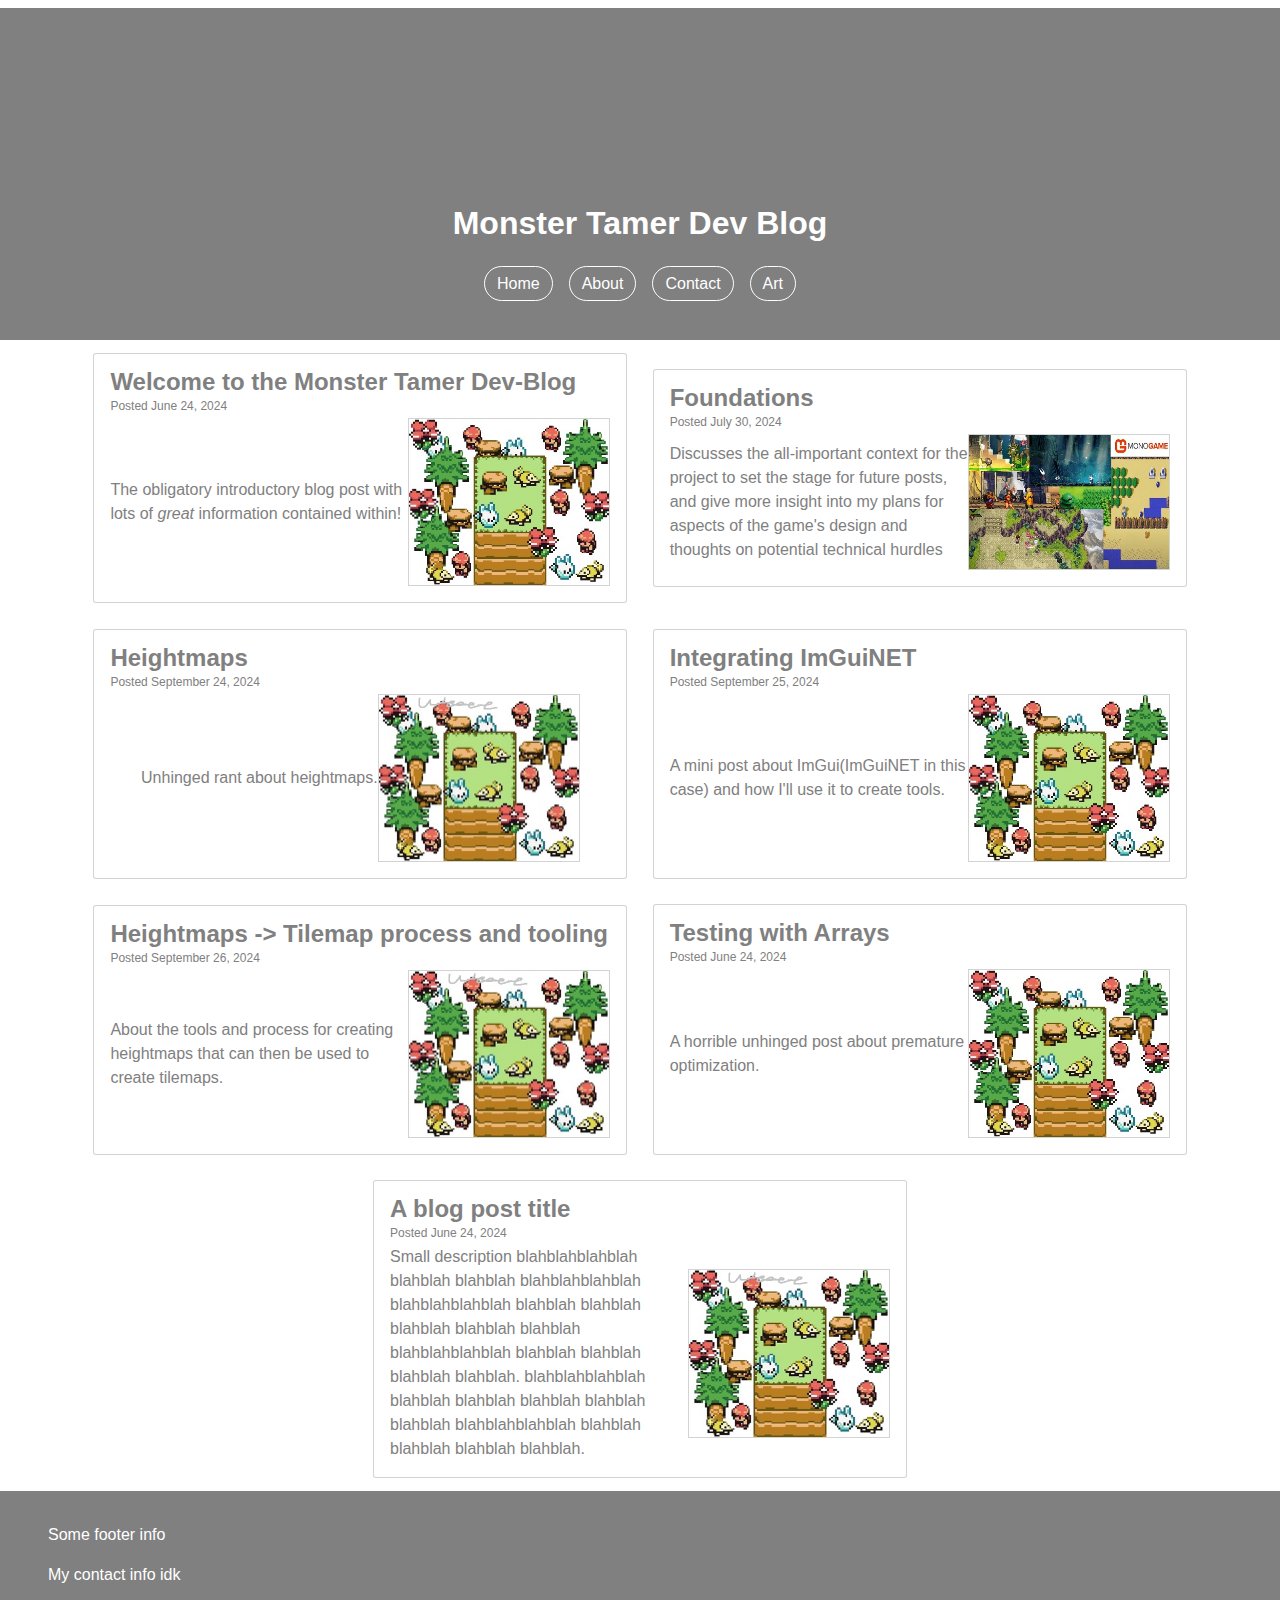
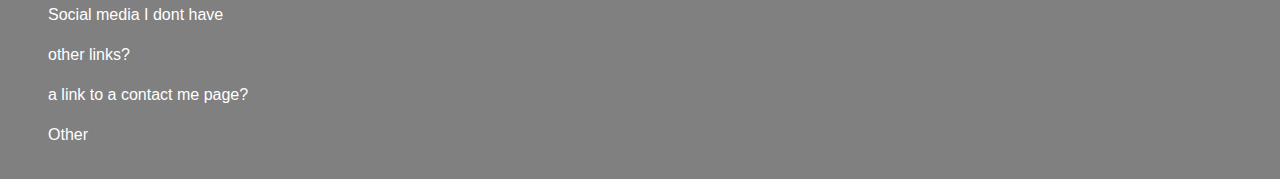
<file: html/index.html>
<!DOCTYPE html>

<html>
    <head>
        <meta charset="utf-8">
        <meta http-equiv="X-UA-Compatible" content="IE=edge">
        <title>Monster Tamer Dev Blog | Home</title>
        <meta name="description" content="">
        <meta name="viewport" content="width=device-width, initial-scale=1">
        <link rel="stylesheet" href="../css/homePage.css">
    </head>
    <body>
        
        <header>
            <h1>Monster Tamer Dev Blog</h1>
            <nav>
                <ul>
                    <li><a href="#">Home</a></li>
                    <li><a href="./about.html">About</a</li>
                    <li><a href="#">Contact</a></li>
                    <li><a href="#">Art</a></li>
                </ul>
            </nav>
        </header>
        
        <!-- Blog post tile layout -->
        <div id="blog-post-tiles">
            
                <div class="blog-post-tile">
                    <a href="posts/initialPost.html">
                        <div class="blog-post-tile-header">
                            <h2>Welcome to the Monster Tamer Dev-Blog</h2>
                            <p class="posted-date">Posted June 24, 2024</p>
                        </div>
                        <div class="blog-post-tile-body">
                            <p>
                                The obligatory introductory blog post with lots of <i>great</i> information
                                contained within!
                            </p>
                            <img class="blog-post-thumbnail" src="../assets/testThumbnail.jpg" />
                        </div>
                    </a>
                </div>
            

                <div class="blog-post-tile">
                    <a href="./posts/foundationsPost.html">
                        <div class="blog-post-tile-header">
                            <h2>Foundations</h2>
                            <p class="posted-date">Posted July 30, 2024</p>
                        </div>
                        <div class="blog-post-tile-body">
                            <p>
                                Discusses the all-important context for the project to set the stage for future posts, and give more insight into my plans for aspects
                                of the game's design and thoughts on potential technical hurdles
                            </p>
                            <img class="blog-post-thumbnail" src="../assets/foundationsPostThumbnail.jpg" />
                        </div>
                    </a>
                </div>
            
            
                <div class="blog-post-tile">
                    <a href="
                    ./posts/heightmapsPost.html">
                        <div class="blog-post-tile-header">
                            <h2>Heightmaps</h2>
                            <p class="posted-date">Posted September 24, 2024</p>
                        </div>
                        <div class="blog-post-tile-body">
                            <p>
                                Unhinged rant about heightmaps.
                            </p>
                            <img class="blog-post-thumbnail" src="../assets/testThumbnail2.jpg" />
                        </div>
                    </a>
                </div>
            
            
                <div class="blog-post-tile">
                    <a href="./posts/integratingImGuiNETPost.html">
                        <div class="blog-post-tile-header">
                            <h2>Integrating ImGuiNET</h2>
                            <p class="posted-date">Posted September 25, 2024</p>
                        </div>
                        <div class="blog-post-tile-body">
                            <p>
                                A mini post about ImGui(ImGuiNET in this case) and how I'll use it to create tools.
                            </p>
                            <img class="blog-post-thumbnail" src="../assets/testThumbnail.jpg" />
                        </div>
                    </a>
                </div>

                <div class="blog-post-tile">
                    <a href="#">
                        <div class="blog-post-tile-header">
                            <h2>Heightmaps -> Tilemap process and tooling</h2>
                            <p class="posted-date">Posted September 26, 2024</p>
                        </div>
                        <div class="blog-post-tile-body">
                            <p>
                                About the tools and process for creating heightmaps that can then be used to create tilemaps.
                            </p>
                            <img class="blog-post-thumbnail" src="../assets/testThumbnail2.jpg" />
                        </div>
                    </a>
                </div>

                <div class="blog-post-tile">
                    <a href="./posts/arrayTestingPost.html">
                        <div class="blog-post-tile-header">
                            <h2>Testing with Arrays</h2>
                            <p class="posted-date">Posted June 24, 2024</p>
                        </div>
                        <div class="blog-post-tile-body">
                            <p>
                                A horrible unhinged post about premature optimization.
                            </p>
                            <img class="blog-post-thumbnail" src="../assets/testThumbnail.jpg" />
                        </div>
                    </a>
                </div>

                <div class="blog-post-tile">
                    <a href="#">
                        <div class="blog-post-tile-header">
                            <h2>A blog post title</h2>
                            <p class="posted-date">Posted June 24, 2024</p>
                        </div>
                        <div class="blog-post-tile-body">
                            <p>Small description blahblahblahblah blahblah blahblah blahblahblahblah blahblahblahblah blahblah blahblah blahblah
                                blahblah blahblah blahblahblahblah blahblah blahblah blahblah blahblah. blahblahblahblah blahblah blahblah blahblah
                                blahblah blahblah blahblahblahblah blahblah blahblah blahblah blahblah.
                            </p>
                            <img class="blog-post-thumbnail" src="../assets/testThumbnail2.jpg" />
                        </div>
                    </a>
                </div>

        </div>

        <footer>
            <ul>
                <li>Some footer info</li>
                <li>My contact info idk</li>
                <li>Social media I dont have</li>
                <li>other links?</li>
                <li>a link to a contact me page?</li>
                <li>Other</li>
            </ul>
        </footer>

    </body>
</html>
</file>
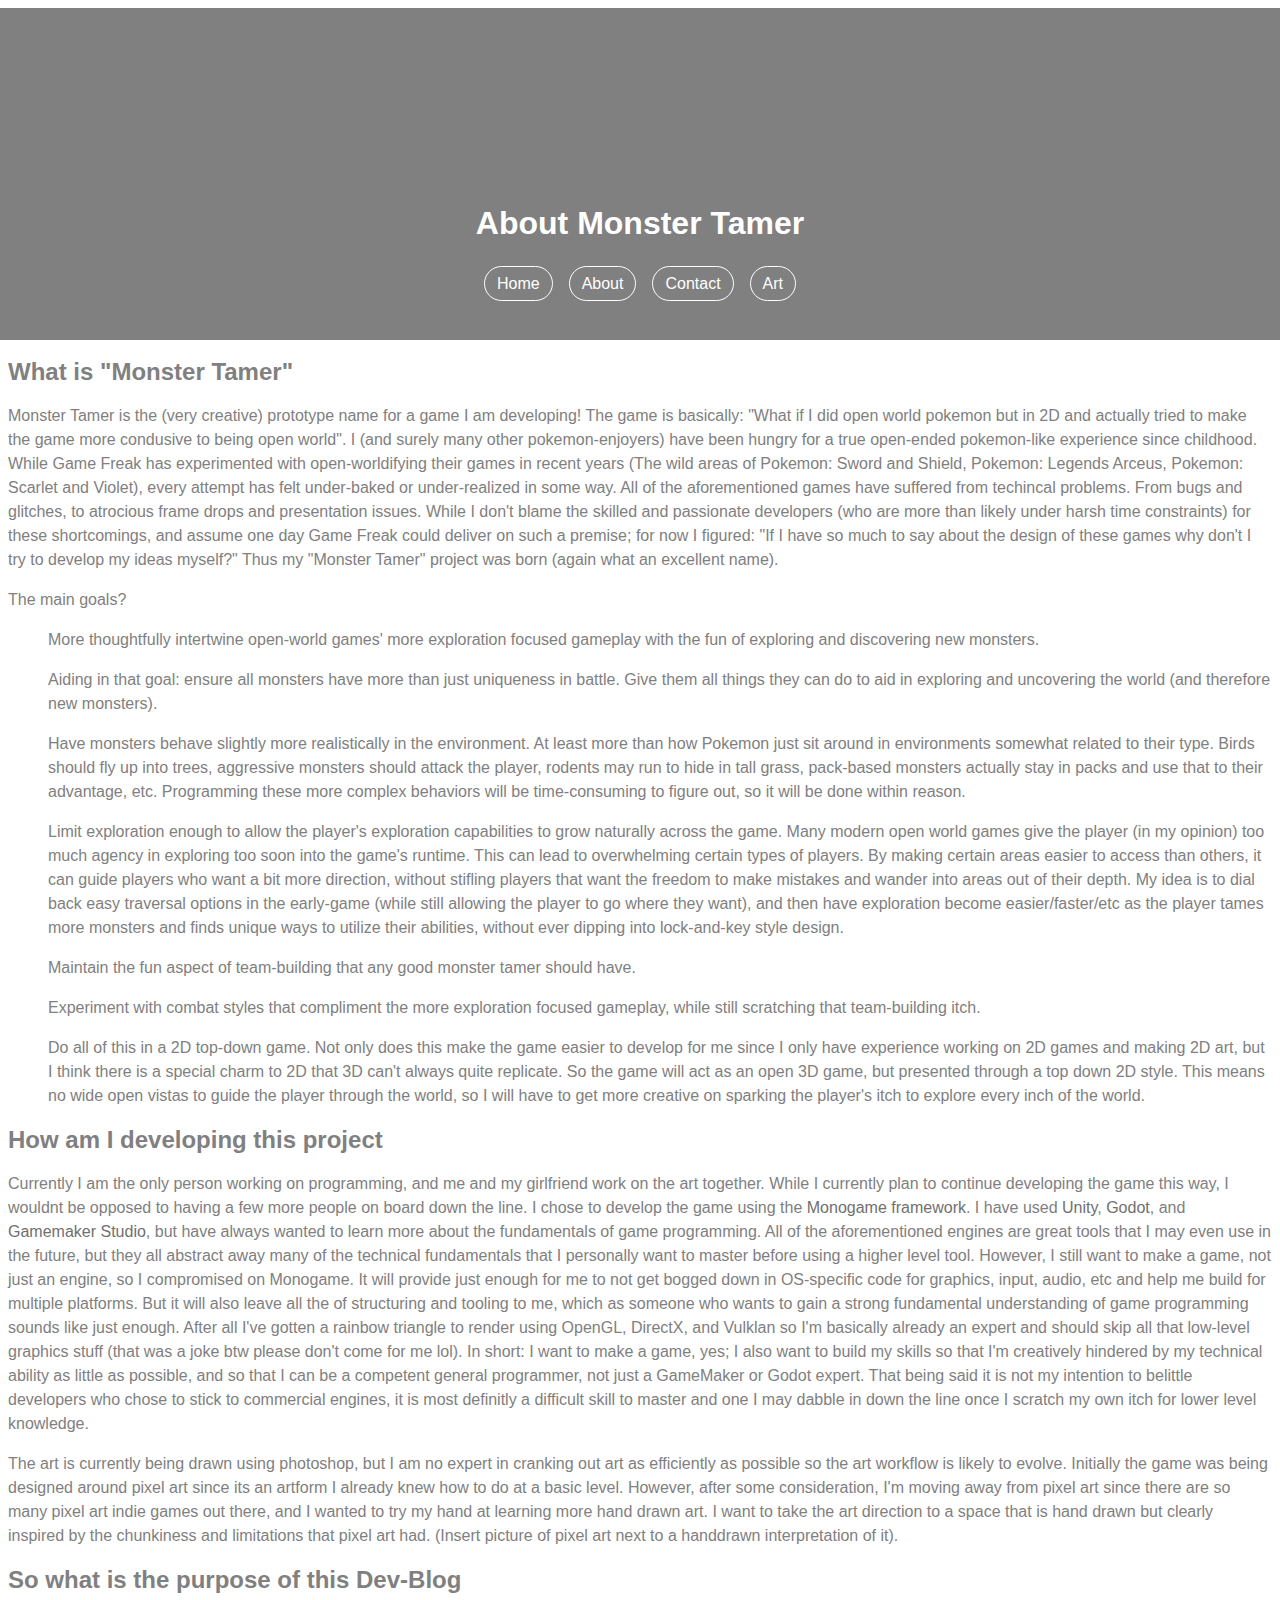
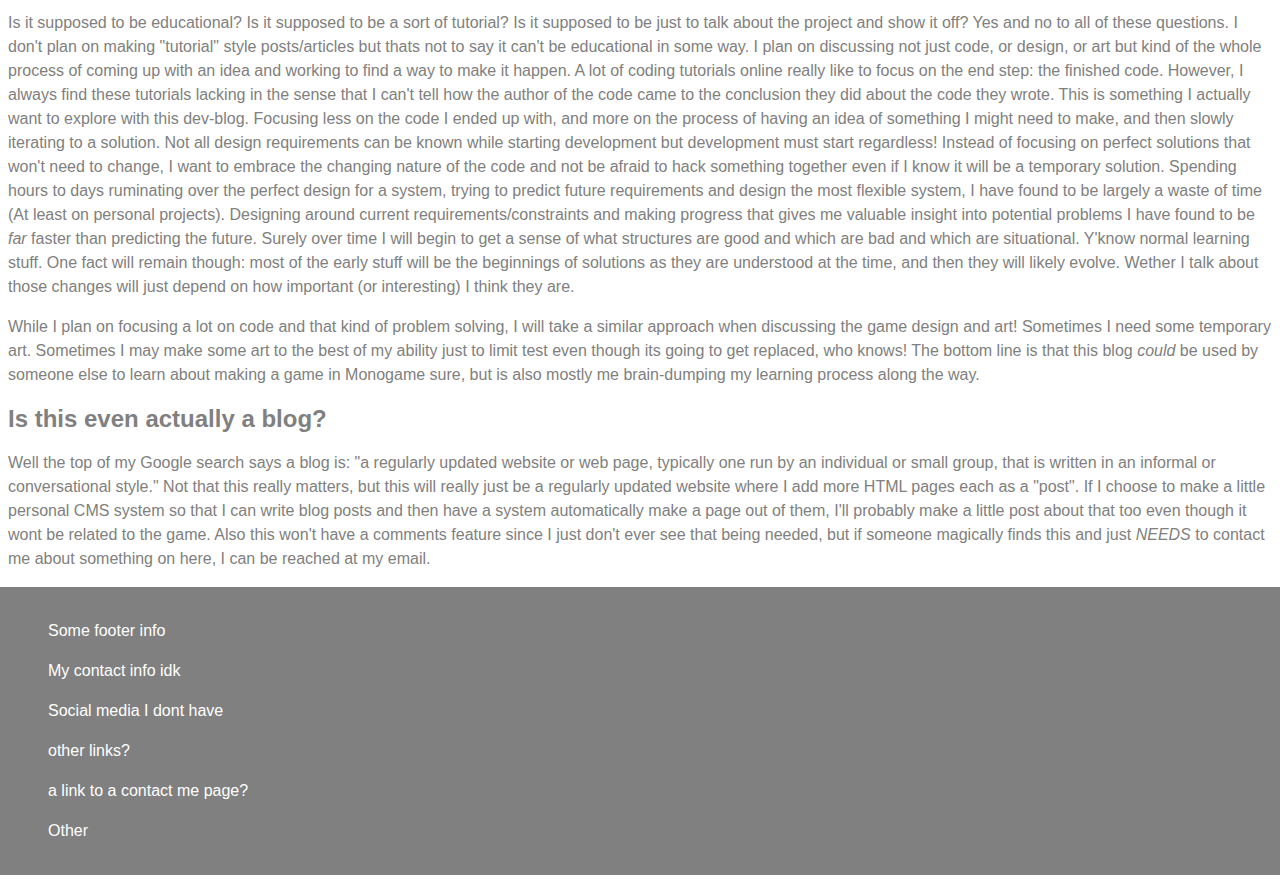
<file: html/about.html>
<!DOCTYPE html>


<html>
    <head>
        <meta charset="utf-8">
        <meta http-equiv="X-UA-Compatible" content="IE=edge">
        <title>Monster Tamer Dev Blog | About</title>
        <meta name="description" content="">
        <meta name="viewport" content="width=device-width, initial-scale=1">
        <link rel="stylesheet" href="../css/homePage.css">
        <link rel="stylesheet" href="../css/about.css">
    </head>
    <body>

        <header>
            <h1>About Monster Tamer</h1>
            <nav>
                <ul>
                    <li><a href="./index.html">Home</a></li>
                    <li><a href="#">About</a</li>
                    <li><a href="#">Contact</a></li>
                    <li><a href="#">Art</a></li>
                </ul>
            </nav>
        </header>

        <section>
            <h2>What is "Monster Tamer"</h2>
            <p>Monster Tamer is the (very creative) prototype name for a game I am developing! The game is basically: "What if I did open world pokemon but in 2D and actually tried to make
                the game more condusive to being open world". I (and surely many other pokemon-enjoyers) have been hungry for a true open-ended pokemon-like experience since childhood.
                While Game Freak has experimented with open-worldifying their games in recent years (The wild areas of Pokemon: Sword and Shield, Pokemon: Legends Arceus, Pokemon: Scarlet and Violet),
                every attempt has felt under-baked or under-realized in some way. All of the aforementioned games have suffered from techincal problems. From bugs and glitches, to atrocious frame drops
                and presentation issues. While I don't blame the skilled and passionate developers (who are more than likely under harsh time constraints) for these shortcomings, and assume one day
                Game Freak could deliver on such a premise; for now I figured: "If I have so much to say about the design of these games why don't I try to develop my ideas myself?" Thus my "Monster Tamer"
                project was born (again what an excellent name).
            </p>
            <p>The main goals?</p>
            <ul>
                <li>More thoughtfully intertwine open-world games' more exploration focused gameplay with the fun of exploring and discovering new monsters.</li>
                <li>Aiding in that goal: ensure all monsters have more than just uniqueness in battle. Give them all things they can do to aid in exploring and uncovering the world (and therefore new monsters).</li>
                <li>Have monsters behave slightly more realistically in the environment. At least more than how Pokemon just sit around in environments somewhat related to their type. Birds should fly up into trees,
                    aggressive monsters should attack the player, rodents may run to hide in tall grass, pack-based monsters actually stay in packs and use that to their advantage, etc. Programming these more complex behaviors
                    will be time-consuming to figure out, so it will be done within reason.
                </li>
                <li>Limit exploration enough to allow the player's exploration capabilities to grow naturally across the game. Many modern open world games give the player (in my opinion) too much
                    agency in exploring too soon into the game's runtime. This can lead to overwhelming certain types of players. By making certain areas easier to access than others, it can guide players who want a bit more direction, without stifling 
                    players that want the freedom to make mistakes and wander into areas out of their depth. My idea is to dial back easy traversal options in the early-game (while still allowing the player to go where they want), and then have exploration
                    become easier/faster/etc as the player tames more monsters and finds unique ways to utilize their abilities, without ever dipping into lock-and-key style design. 
                </li>
                <li>Maintain the fun aspect of team-building that any good monster tamer should have.</li>
                <li>Experiment with combat styles that compliment the more exploration focused gameplay, while still scratching that team-building itch.</li>
                <li>Do all of this in a 2D top-down game. Not only does this make the game easier to develop for me since I only have experience working on 2D games and making 2D art, but I think there is a special charm to 2D that
                    3D can't always quite replicate. So the game will act as an open 3D game, but presented through a top down 2D style. This means no wide open vistas to guide the player through the world,
                    so I will have to get more creative on sparking the player's itch to explore every inch of the world.
                </li>
            </ul>

            <h2>How am I developing this project</h2>
            <p>
                Currently I am the only person working on programming, and me and my girlfriend work on the art together. While I currently plan to continue developing
                the game this way, I wouldnt be opposed to having a few more people on board down the line. I chose to develop the game using the <a href="https://monogame.net/">Monogame framework</a>.
                I have used <a href="https://unity.com/">Unity</a>, <a href="https://godotengine.org/">Godot</a>, and <a href="https://gamemaker.io/en">Gamemaker Studio</a>, but have always wanted to learn more about the fundamentals of game programming. All of the aforementioned engines are great tools that I may
                even use in the future, but they all abstract away many of the technical fundamentals that I personally want to master before using a higher level tool. However, I still want to make a game, not just an engine,
                so I compromised on Monogame. It will provide just enough for me to not get bogged down in OS-specific code for graphics, input, audio, etc and help me build for multiple platforms. But it will also
                leave all the of structuring and tooling to me, which as someone who wants to gain a strong fundamental understanding of game programming sounds like just enough. After all I've gotten a rainbow triangle to render
                using OpenGL, DirectX, and Vulklan so I'm basically already an expert and should skip all that low-level graphics stuff (that was a joke btw please don't come for me lol). In short: I want to make a game, yes; I also want to
                build my skills so that I'm creatively hindered by my technical ability as little as possible, and so that I can be a competent general programmer, not just a GameMaker or Godot expert. That being said it is not my intention to
                belittle developers who chose to stick to commercial engines, it is most definitly a difficult skill to master and one I may dabble in down the line once I scratch my own itch for lower level knowledge.
            </p>

            <p>
                The art is currently being drawn using photoshop, but I am no expert in cranking out art as efficiently as possible so the art workflow is likely to evolve. Initially the game was being designed
                around pixel art since its an artform I already knew how to do at a basic level. However, after some consideration, I'm moving away from pixel art since there are so many pixel art indie games
                out there, and I wanted to try my hand at learning more hand drawn art. I want to take the art direction to a space that is hand drawn but clearly inspired by the chunkiness and limitations
                that pixel art had. (Insert picture of pixel art next to a handdrawn interpretation of it).
            </p>

            <h2>So what is the purpose of this Dev-Blog</h2>
            <p>
                Is it supposed to be educational? Is it supposed to be a sort of tutorial? Is it supposed to be just to talk about the project and show it off? Yes and no to all of these questions.
                I don't plan on making "tutorial" style posts/articles but thats not to say it can't be educational in some way. I plan on discussing not just code, or design, or art but kind of
                the whole process of coming up with an idea and working to find a way to make it happen. A lot of coding tutorials online really like to focus on the end step: the finished code.
                However, I always find these tutorials lacking in the sense that I can't tell how the author of the code came to the conclusion they did about the code they wrote. This is something
                I actually want to explore with this dev-blog. Focusing less on the code I ended up with, and more on the process of having an idea of something I might need to make, and then slowly
                iterating to a solution. Not all design requirements can be known while starting development but development must start regardless! Instead of focusing on perfect solutions that won't need to change,
                I want to embrace the changing nature of the code and not be afraid to hack something together even if I know it will be a temporary solution. Spending hours to days ruminating over the perfect design
                for a system, trying to predict future requirements and design the most flexible system, I have found to be largely a waste of time (At least on personal projects). Designing around
                current requirements/constraints and making progress that gives me valuable insight into potential problems I have found to be <i>far</i> faster than predicting the future. Surely over time 
                I will begin to get a sense of what structures are good and which are bad and which are situational. Y'know normal learning stuff. One fact will remain though: most of the early stuff will be
                the beginnings of solutions as they are understood at the time, and then they will likely evolve. Wether I talk about those changes will just depend on how important (or interesting) I think they are. 
            </p>

            <p>
                While I plan on focusing a lot on code and that kind of problem solving, I will take a similar approach when discussing the game design and art! Sometimes I need some temporary art. Sometimes I 
                may make some art to the best of my ability just to limit test even though its going to get replaced, who knows! The bottom line is that this blog <i>could</i> be used by someone else to learn about making
                a game in Monogame sure, but is also mostly me brain-dumping my learning process along the way.
            </p>

            <h2>Is this even actually a blog?</h2>
            <p>
                Well the top of my Google search says a blog is: "a regularly updated website or web page, typically one run by an individual or small group, that is written in an informal or conversational style."
                Not that this really matters, but this will really just be a regularly updated website where I add more HTML pages each as a "post". If I choose to make a little personal CMS system
                so that I can write blog posts and then have a system automatically make a page out of them, I'll probably make a little post about that too even though it wont be related to the game.
                Also this won't have a comments feature since I just don't ever see that being needed, but if someone magically finds this and just <i>NEEDS</i> to contact me about something on here, I can 
                be reached at my email.
            </p>

        </section>

        <footer>
            <ul>
                <li>Some footer info</li>
                <li>My contact info idk</li>
                <li>Social media I dont have</li>
                <li>other links?</li>
                <li>a link to a contact me page?</li>
                <li>Other</li>
            </ul>
        </footer>

    </body>
</html>
</file>
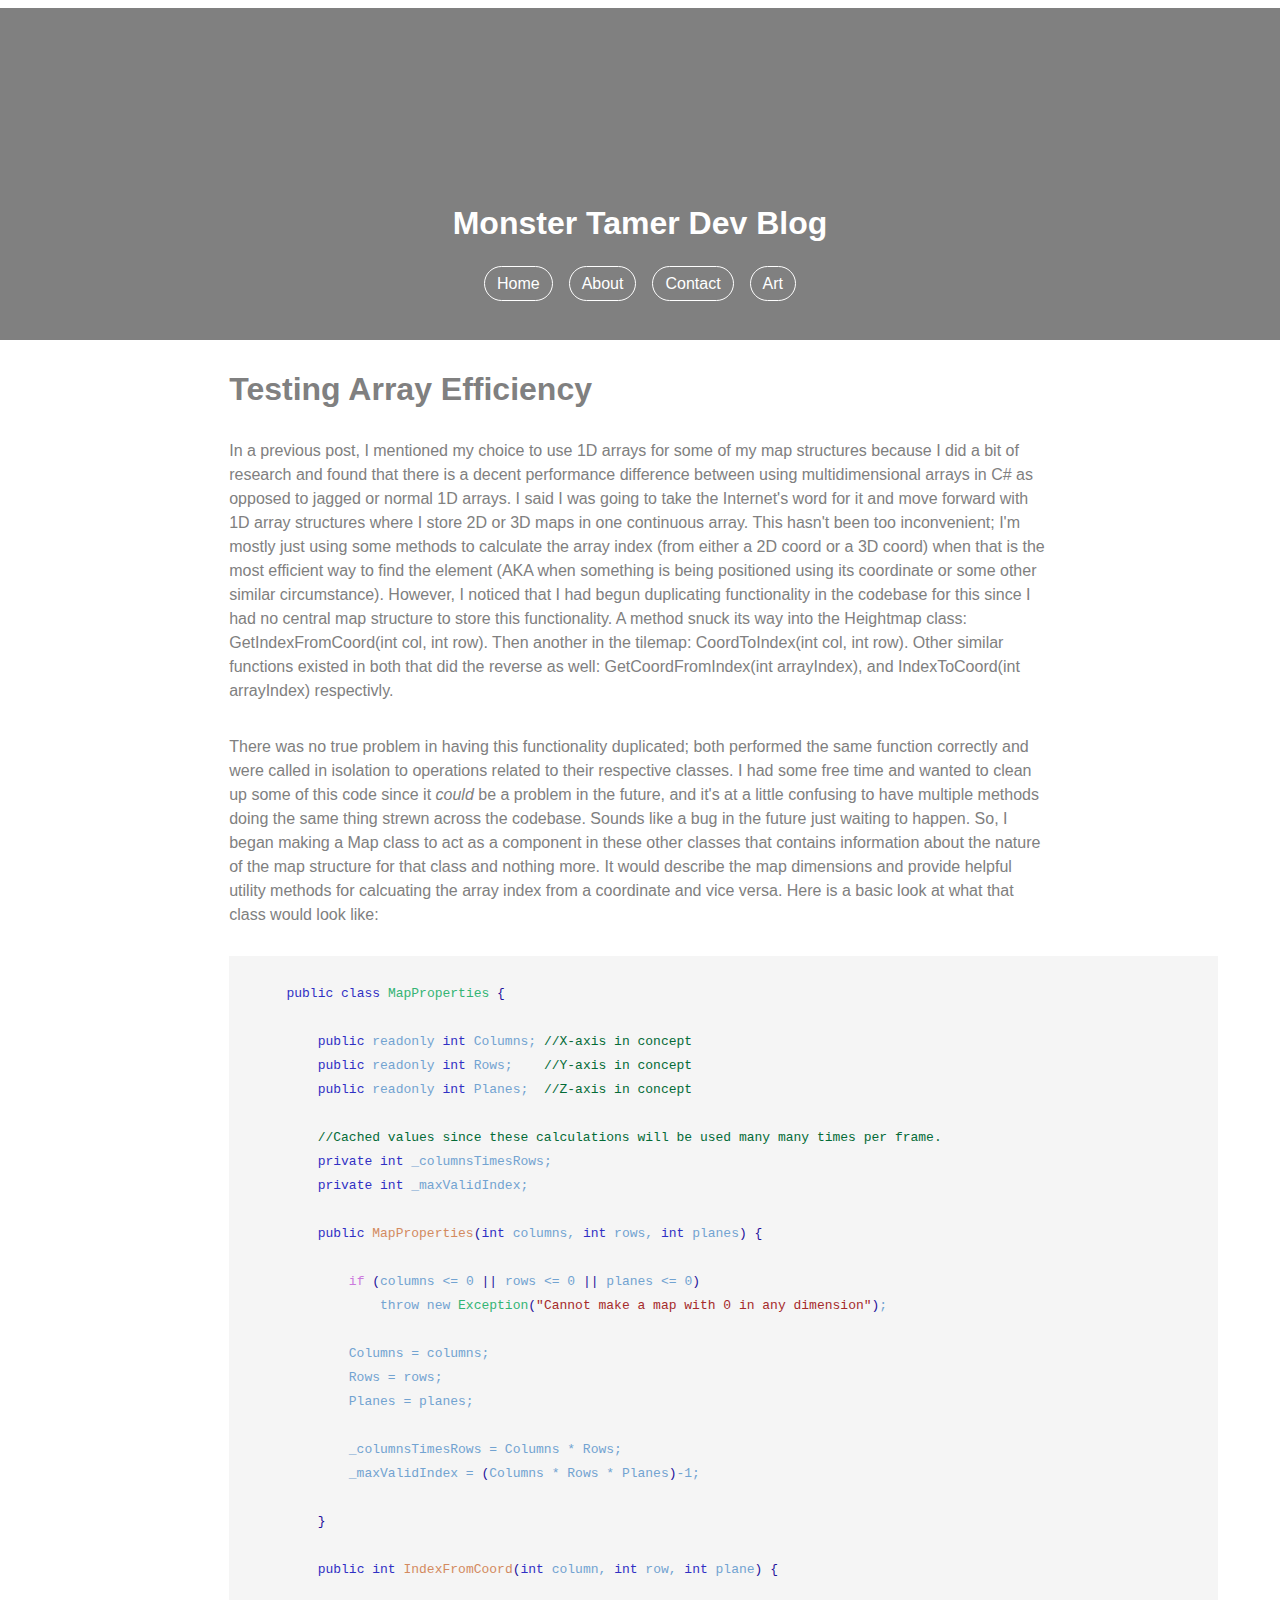
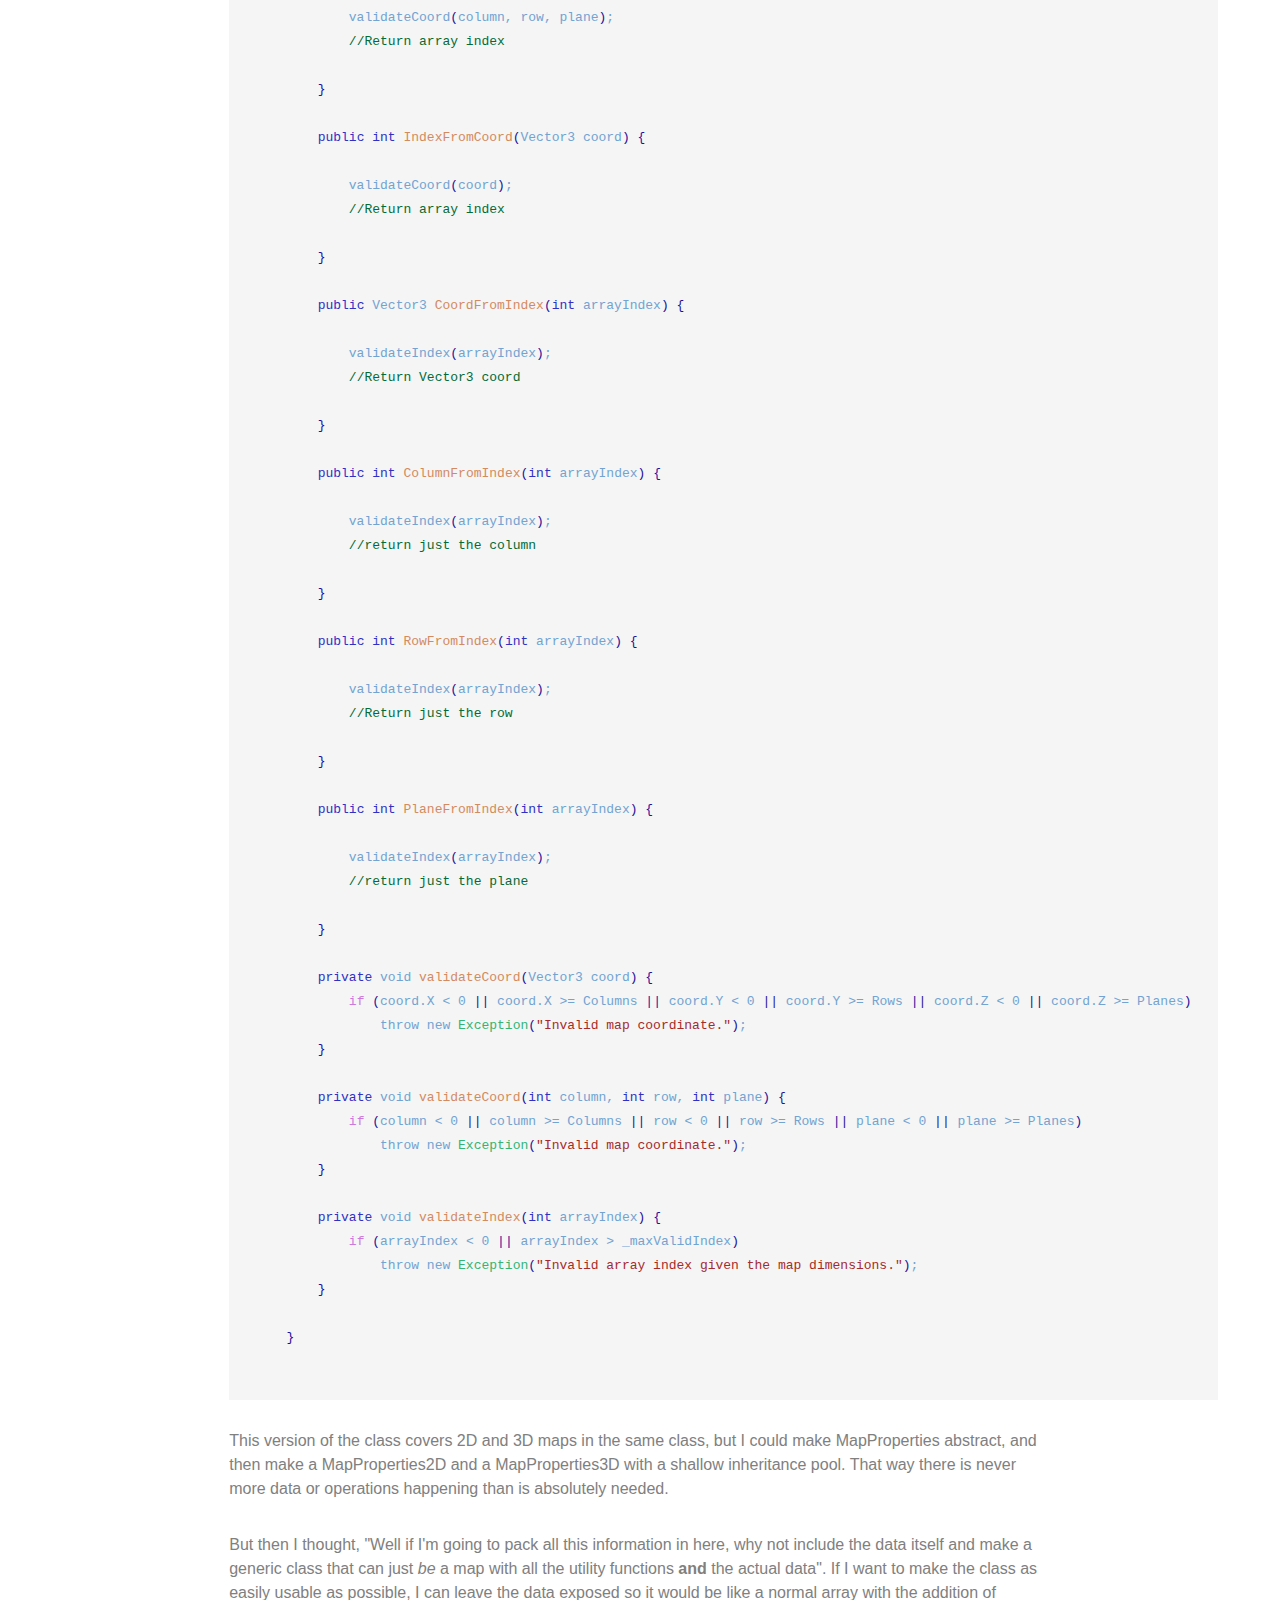
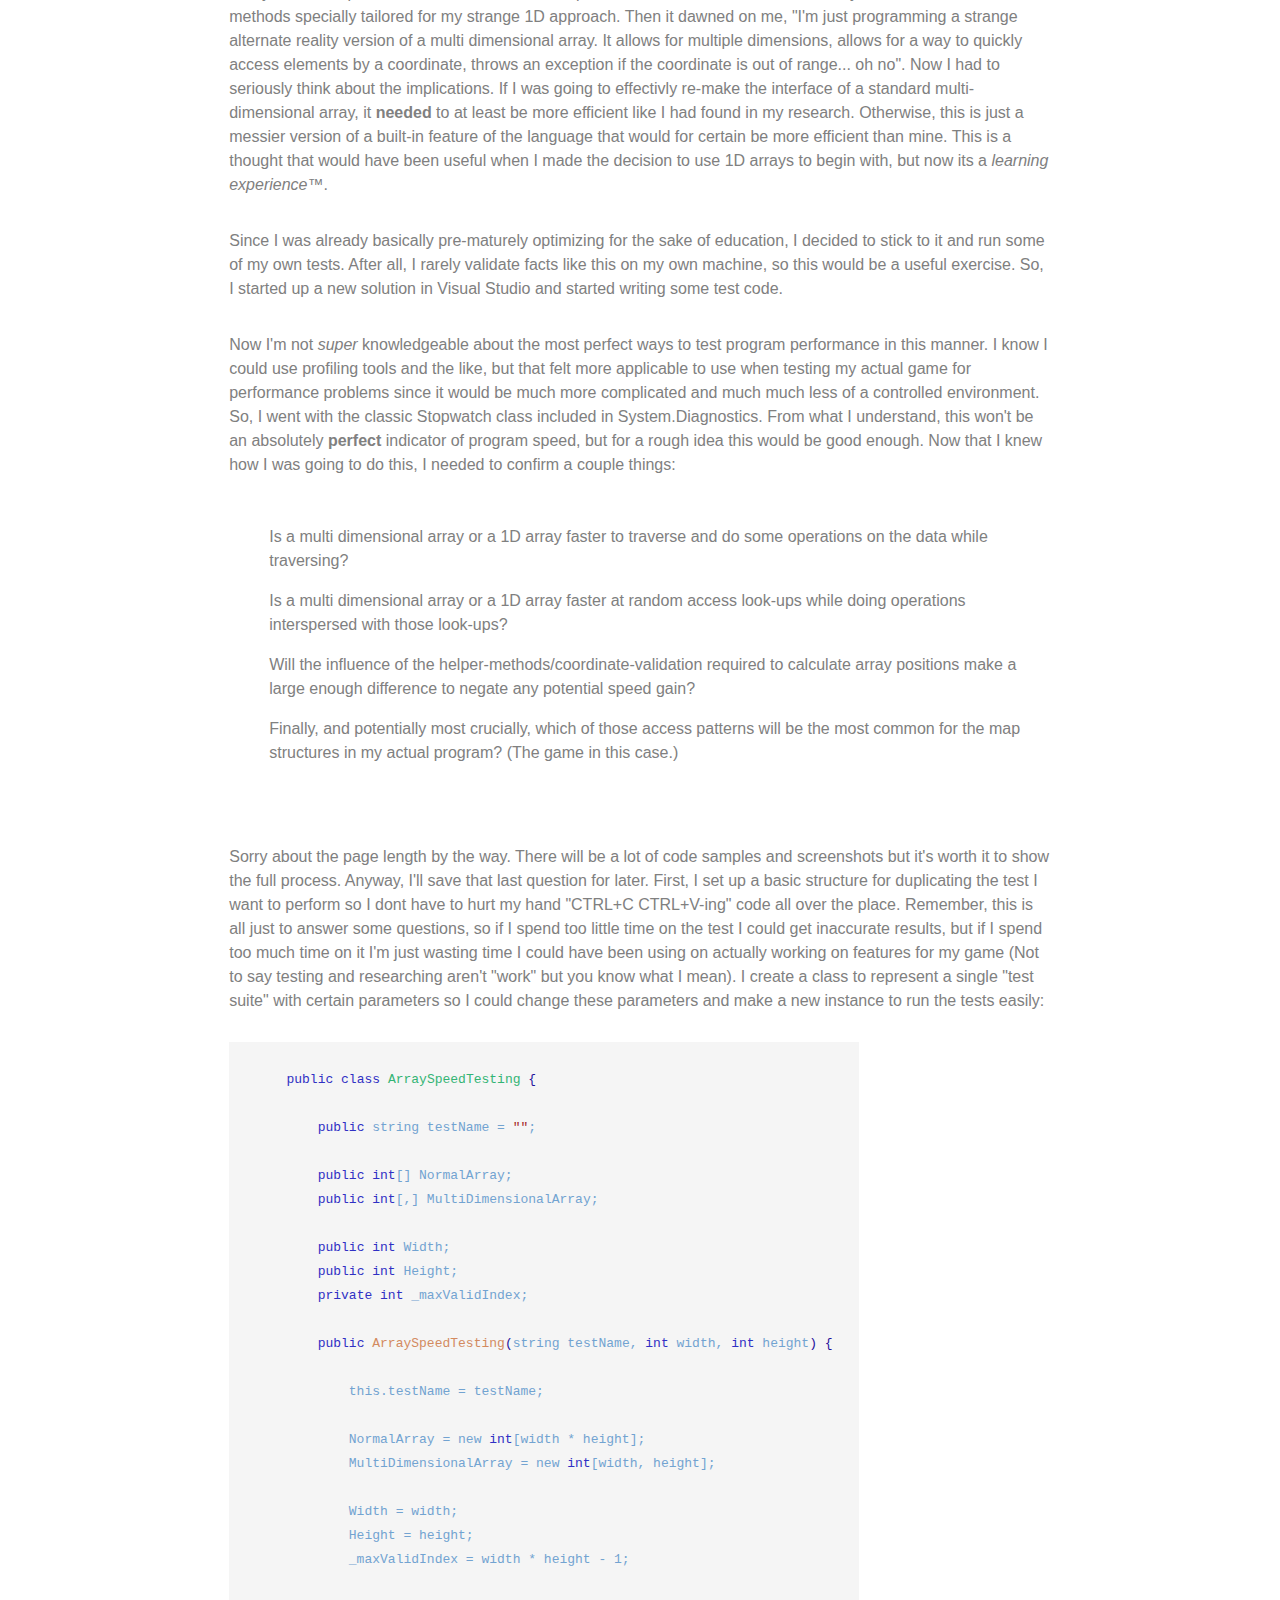
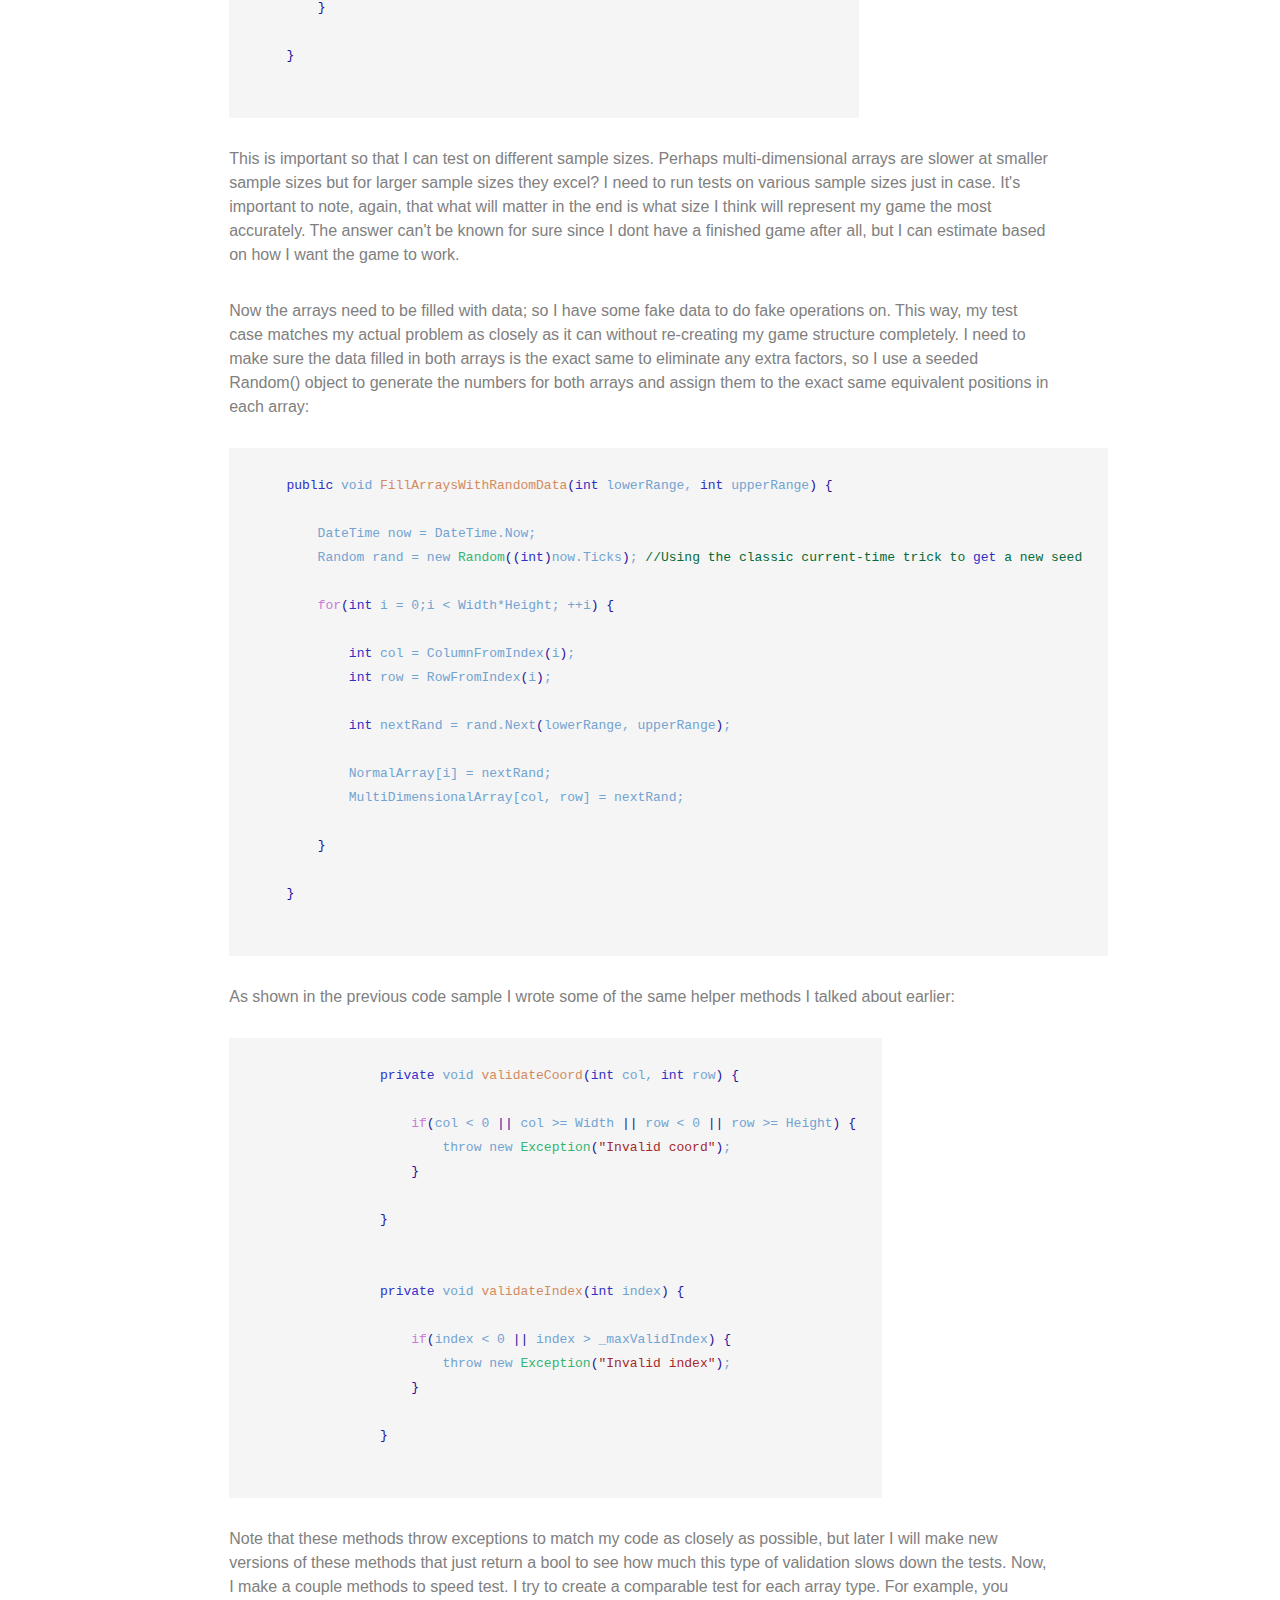
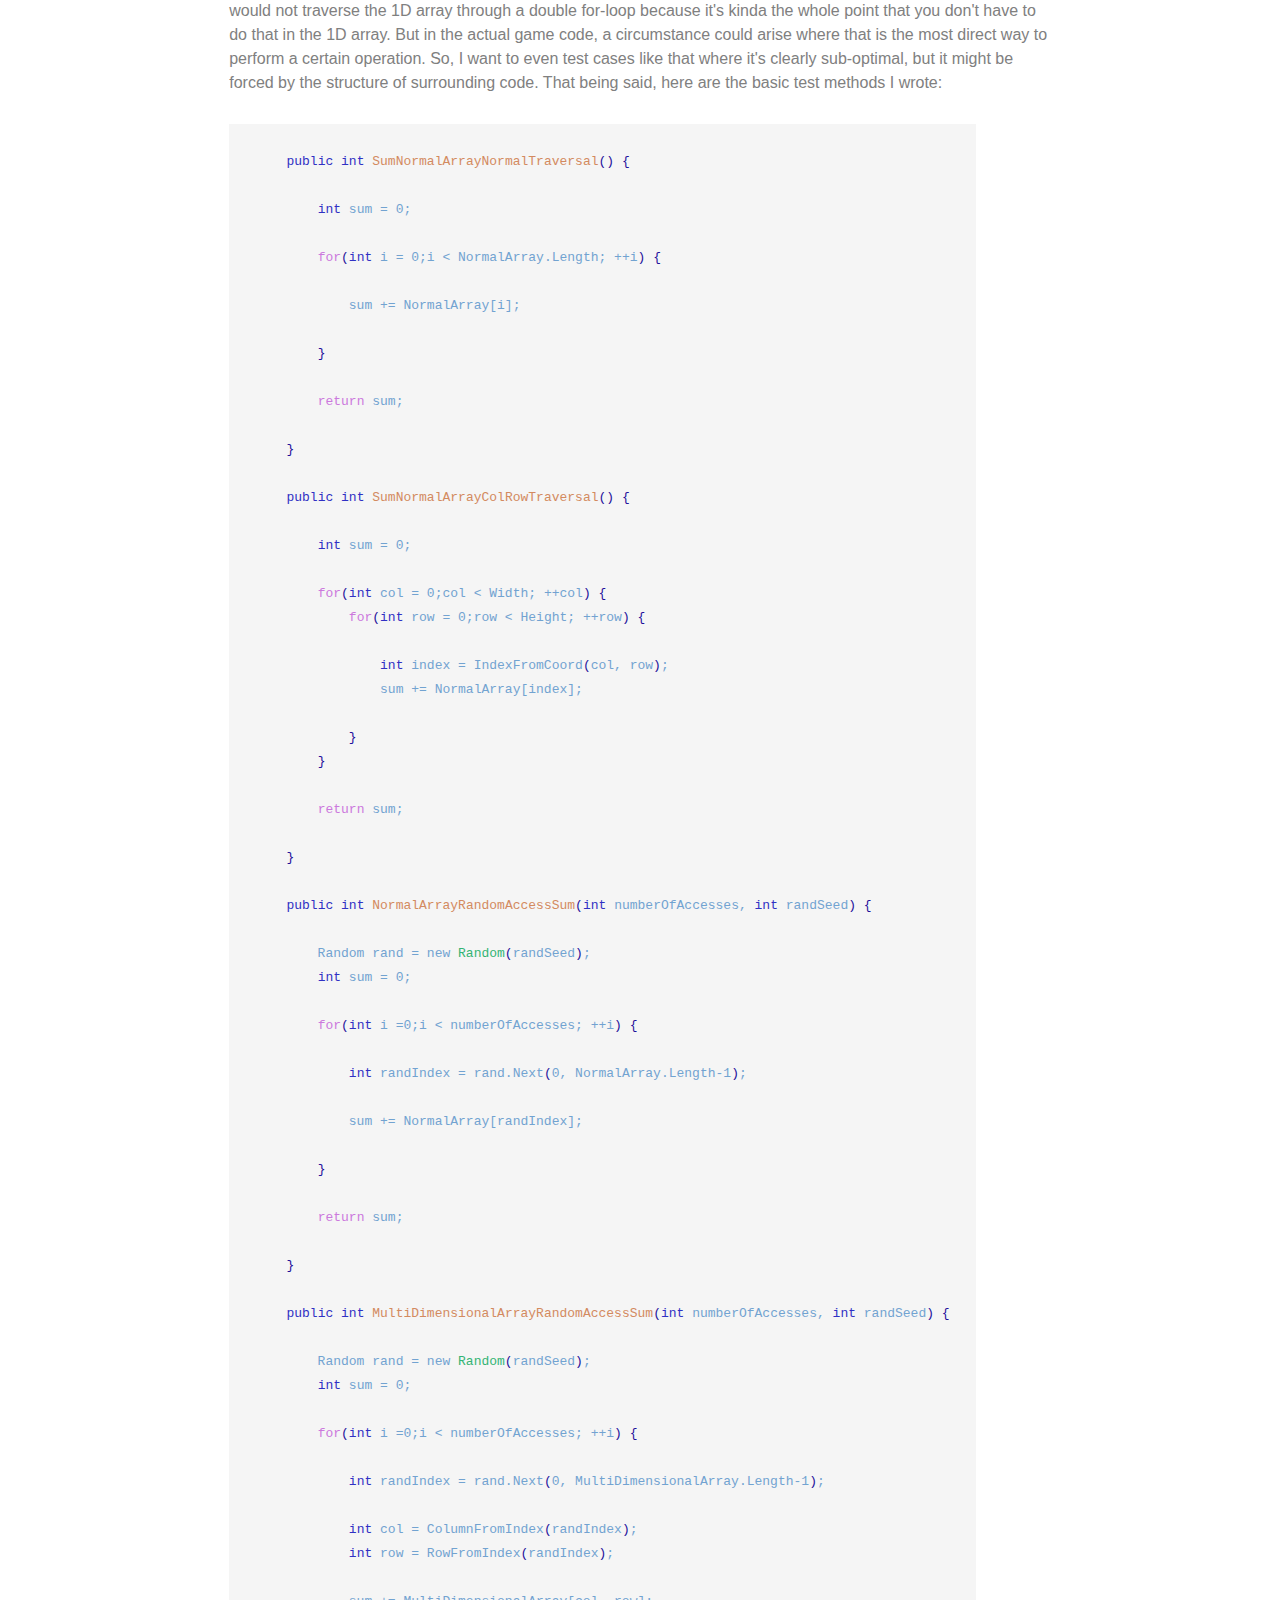
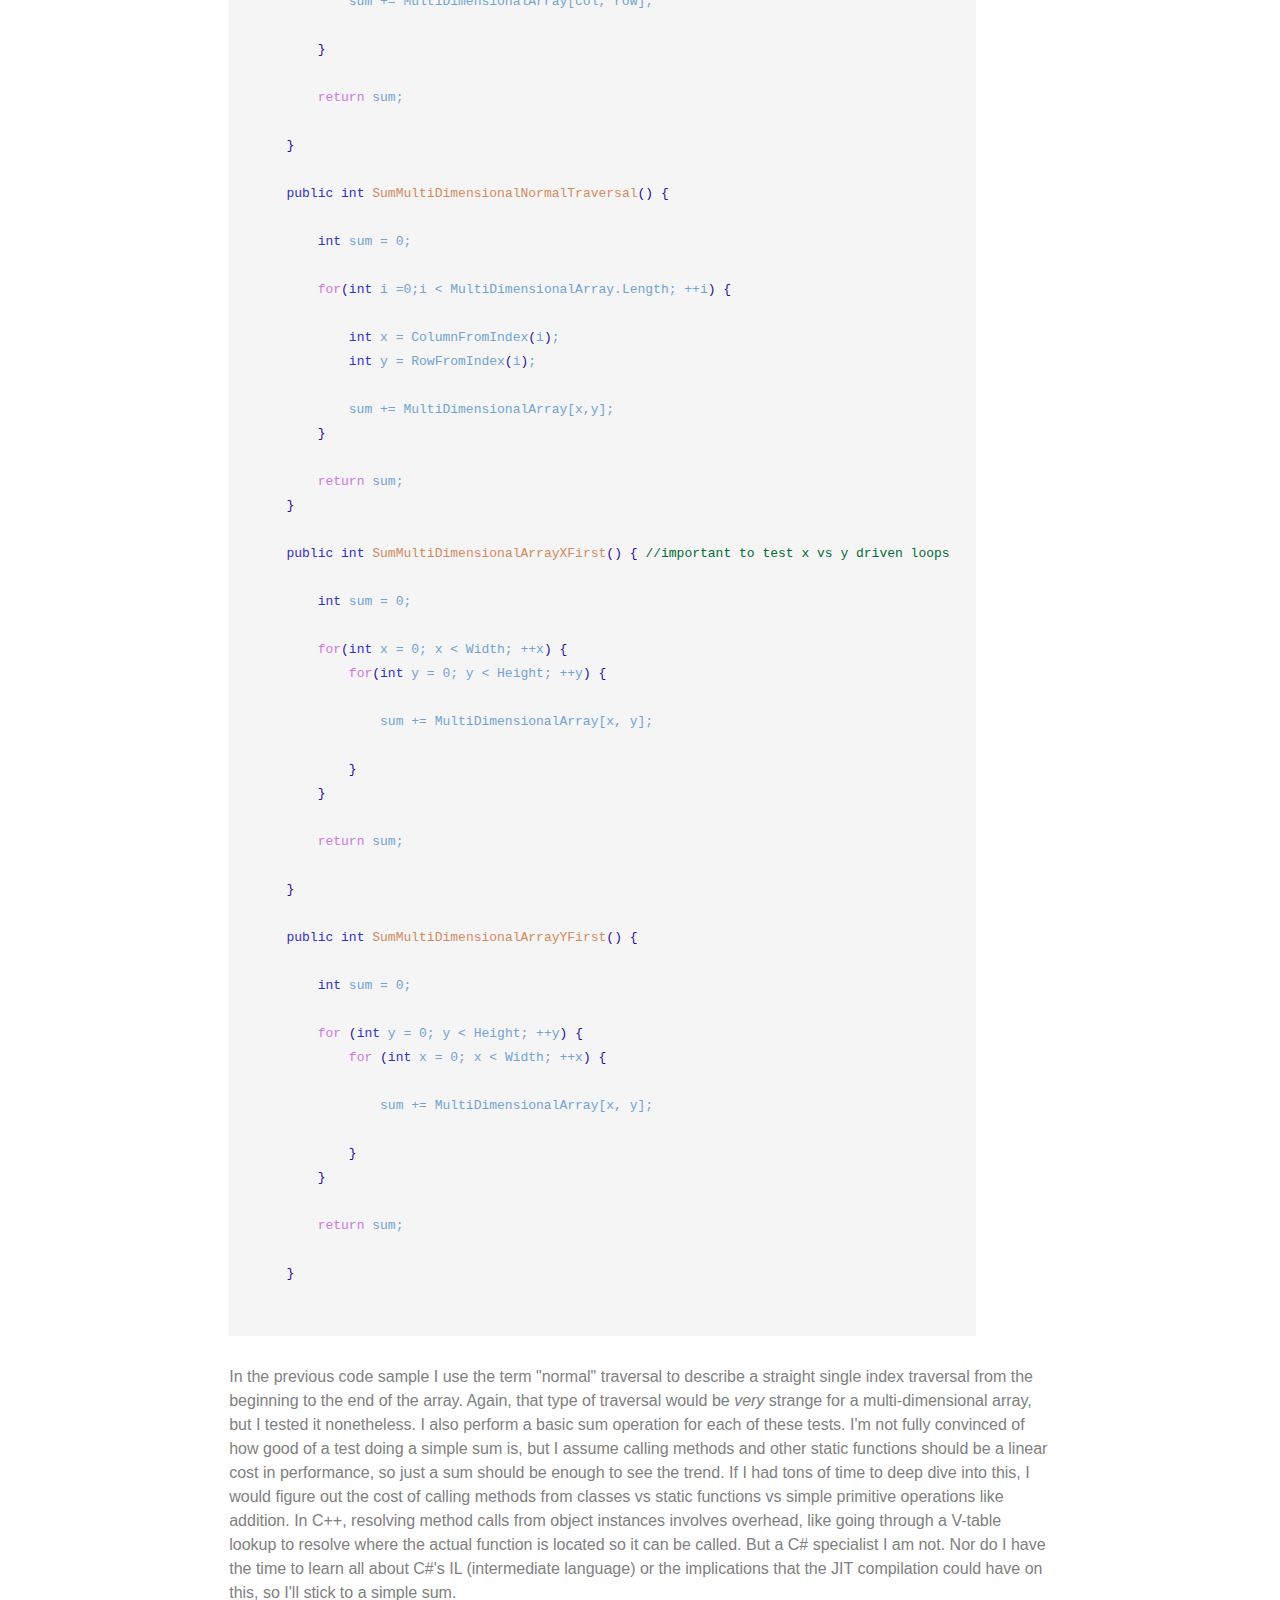
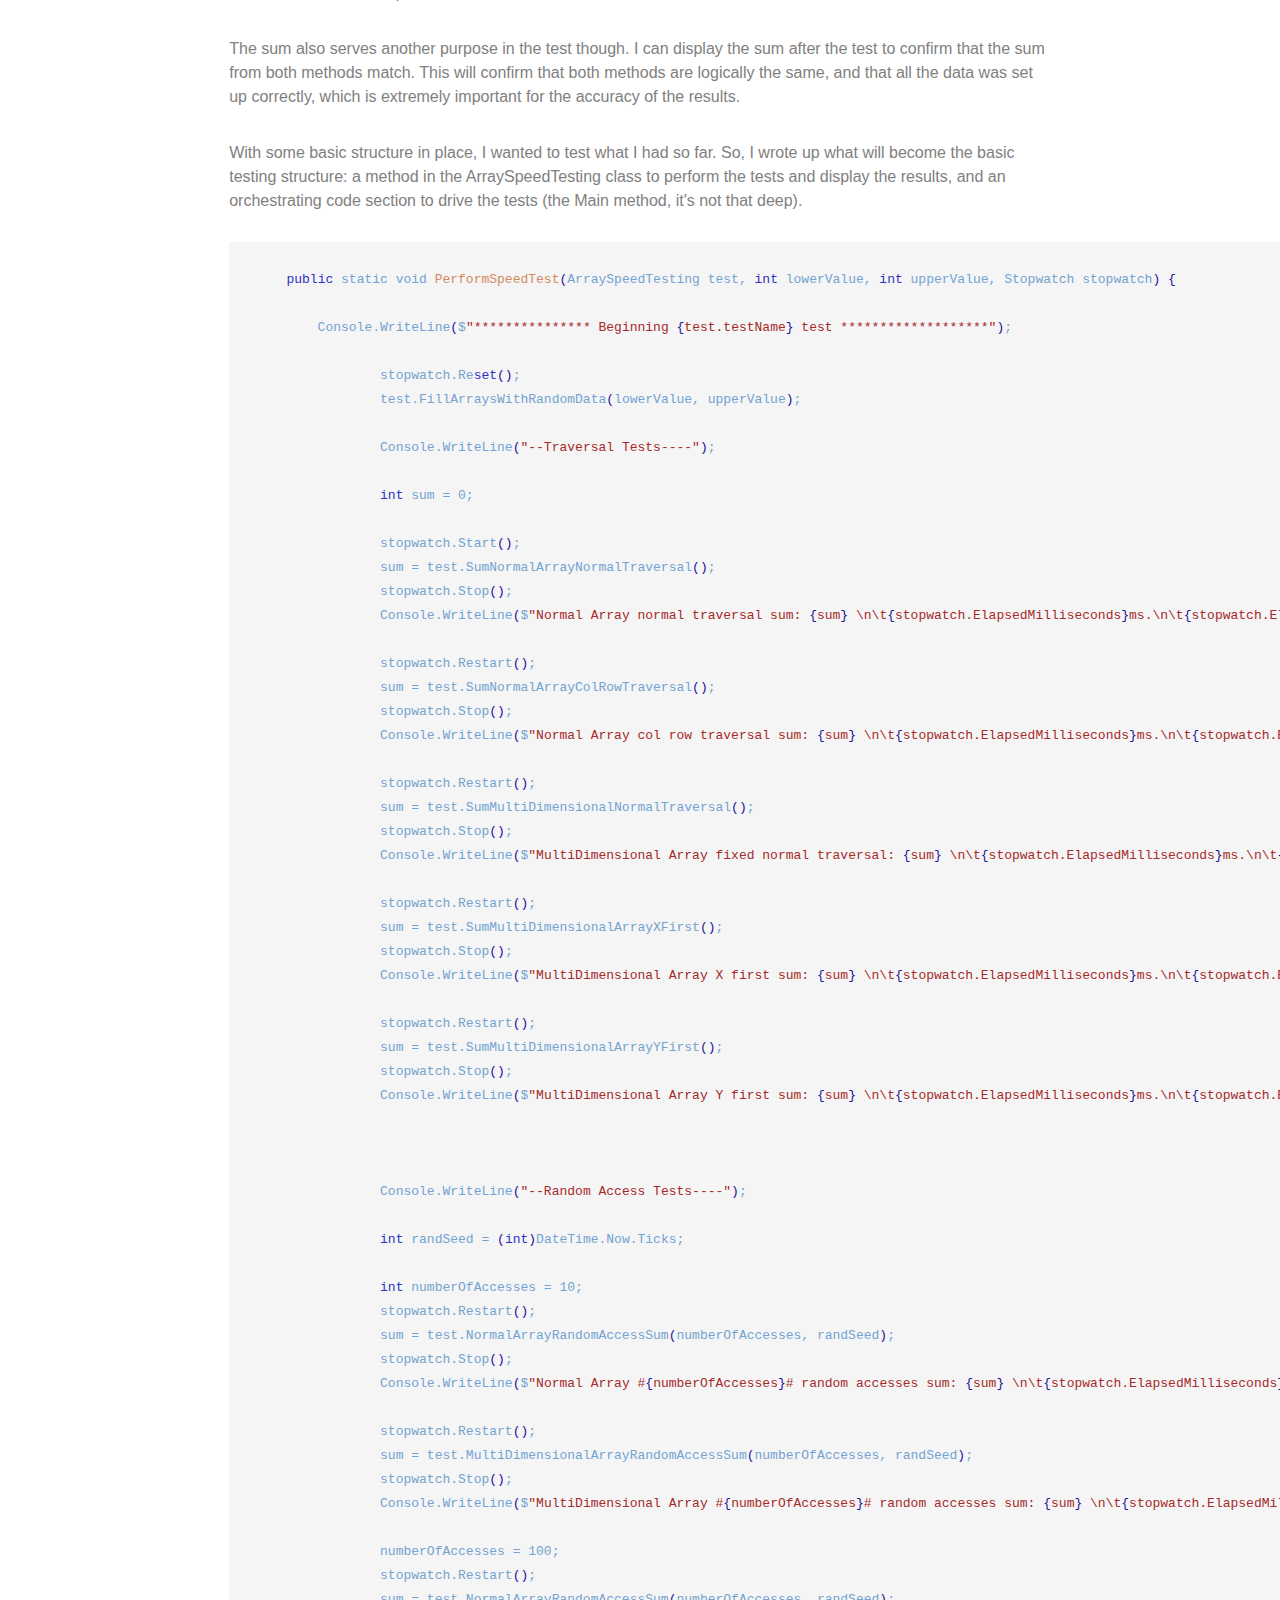
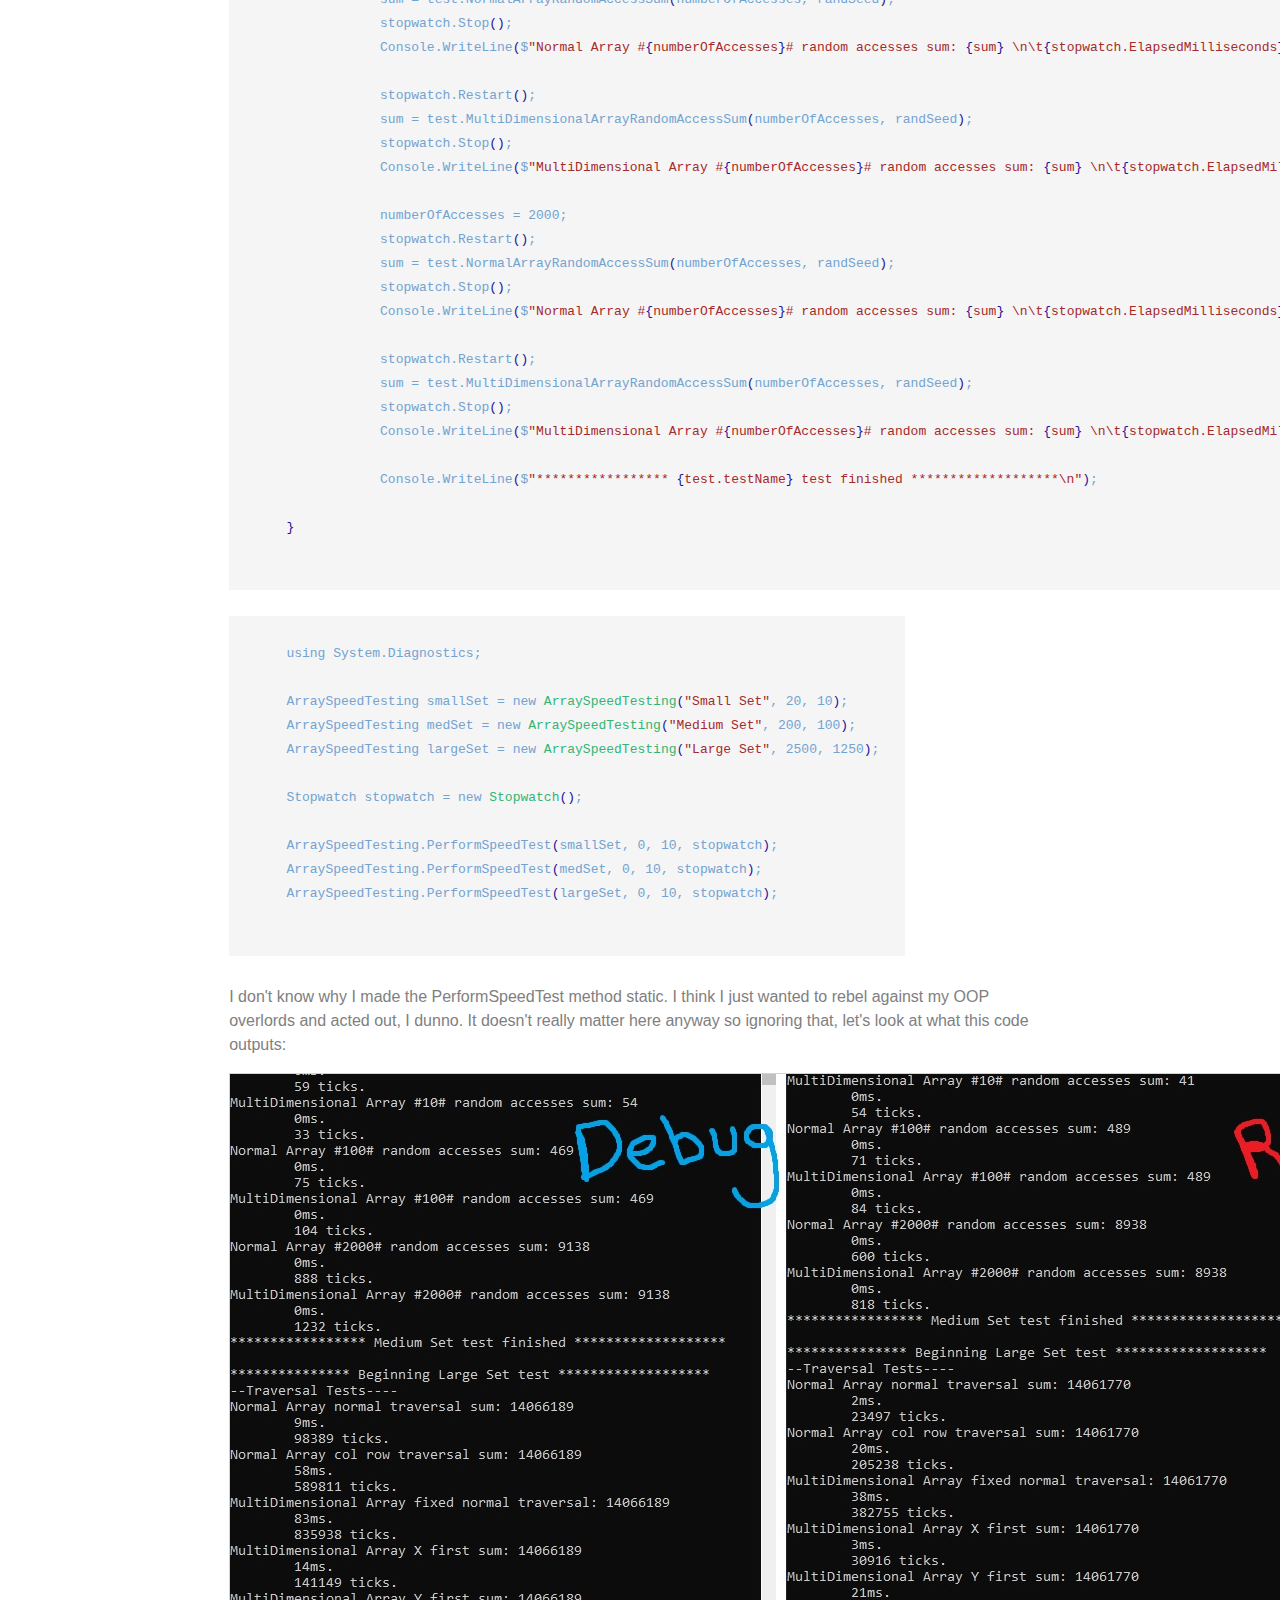
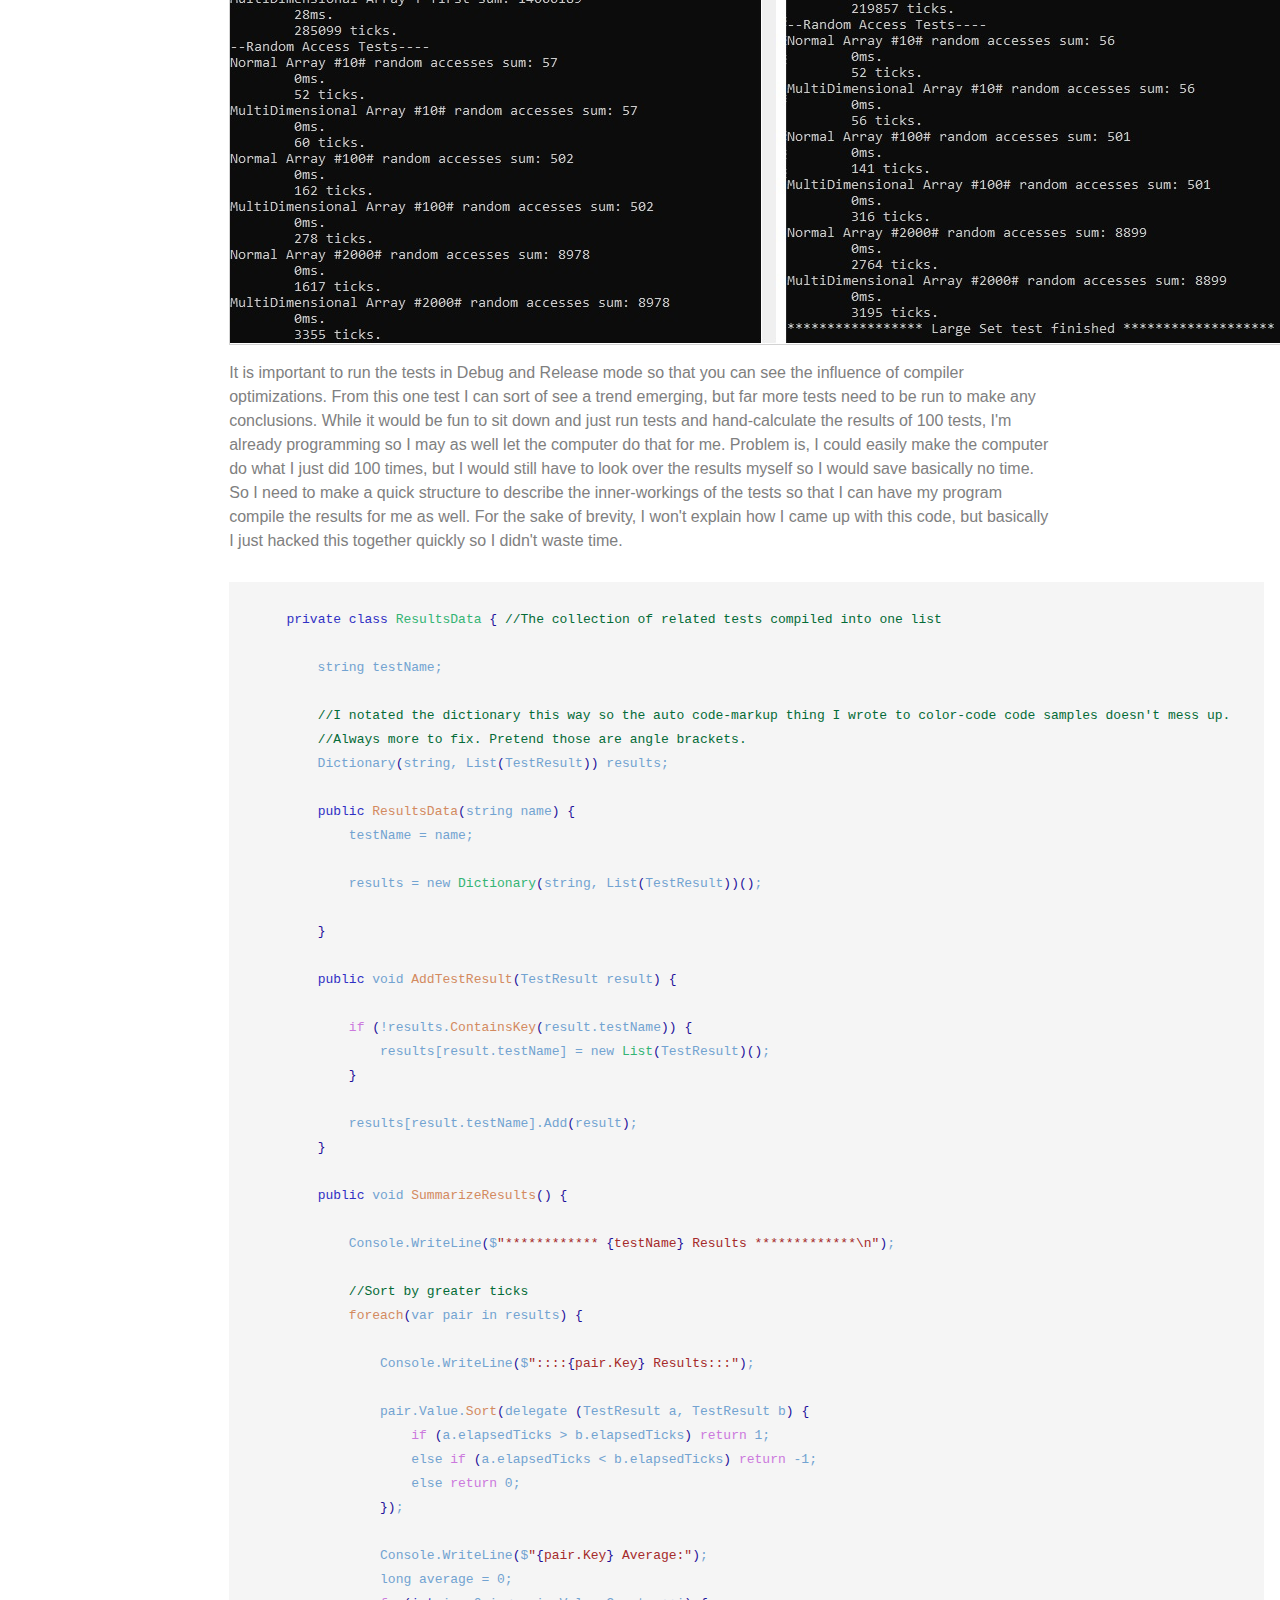
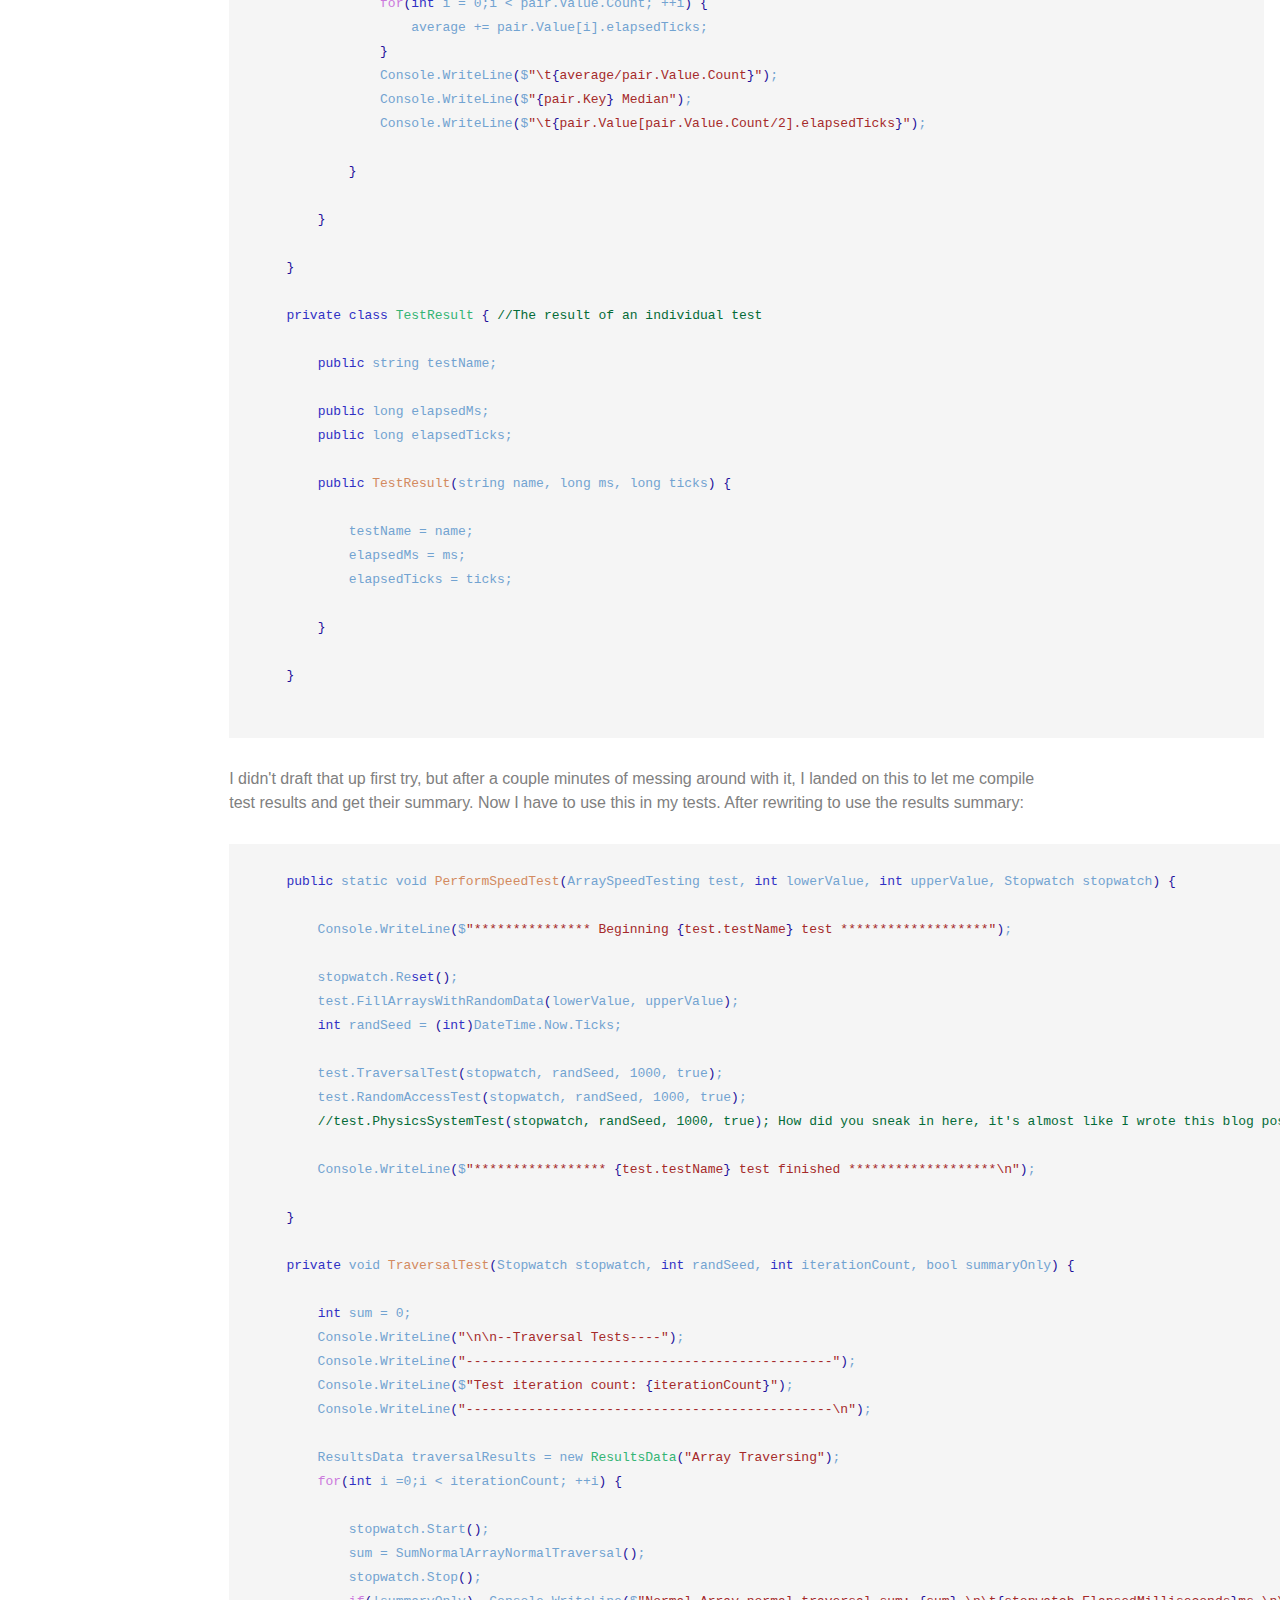
<file: html/posts/arrayTestingPost.html>
<!DOCTYPE html>
<html>

    <head>
        <meta charset="utf-8">
        <meta http-equiv="X-UA-Compatible" content="IE=edge">
        <title>Monster Tamer Dev Blog | Foundations</title>
        <meta name="description" content="">
        <meta name="viewport" content="width=device-width, initial-scale=1">
        <link rel="stylesheet" href="../../css/homePage.css" >
        <link rel="stylesheet" href="../../css/post.css" >
        <link rel="stylesheet" href="../../css/code.css" >
        <script defer src="../../javascript/codeMarkup.js"></script>
    </head>
    <body>
        
        <header>
            <h1>Monster Tamer Dev Blog</h1>
            <nav>
                <ul>
                    <li><a href="../index.html">Home</a></li>
                    <li><a href="../about.html">About</a></li>
                    <li><a href="#">Contact</a></li>
                    <li><a href="#">Art</a></li>
                </ul>
            </nav>
        </header>

        <div class="postContainer">

            <h1>Testing Array Efficiency</h1>
            <p>
                In a previous post, I mentioned my choice to use 1D arrays for some of my map structures because I did a bit of research and found that 
                there is a decent performance difference between using multidimensional arrays in C# as opposed to jagged or normal 1D arrays. I said I was
                going to take the Internet's word for it and move forward with 1D array structures where I store 2D or 3D maps in one continuous array. This hasn't
                been too inconvenient; I'm mostly just using some methods to calculate the array index (from either a 2D coord or a 3D coord) when that is the most efficient way to find
                the element (AKA when something is being positioned using its coordinate or some other similar circumstance). However, I noticed that I had begun duplicating functionality
                in the codebase for this since I had no central map structure to store this functionality. A method snuck its way into the Heightmap class: GetIndexFromCoord(int col, int row).
                Then another in the tilemap: CoordToIndex(int col, int row). Other similar functions existed in both that did the reverse as well: GetCoordFromIndex(int arrayIndex), 
                and IndexToCoord(int arrayIndex) respectivly. 
            </p>
            <p> 
                There was no true problem in having this functionality duplicated; both performed the same function correctly and were called in isolation
                to operations related to their respective classes. I had some free time and wanted to clean up some of this code since it <i>could</i> be a problem in the future, and it's at 
                a little confusing to have multiple methods doing the same thing strewn across the codebase. Sounds like a bug in the future just waiting to happen. So, I began making a Map class to act as a component in these other classes that contains
                information about the nature of the map structure for that class and nothing more. It would describe the map dimensions and provide helpful utility methods for calcuating
                the array index from a coordinate and vice versa. Here is a basic look at what that class would look like:
            </p>

            <pre class="codeSample">
    public class MapProperties {

        public readonly int Columns; //X-axis in concept
        public readonly int Rows;    //Y-axis in concept
        public readonly int Planes;  //Z-axis in concept

        //Cached values since these calculations will be used many many times per frame.
        private int _columnsTimesRows;
        private int _maxValidIndex;

        public MapProperties(int columns, int rows, int planes) {

            if (columns <= 0 || rows <= 0 || planes <= 0)
                throw new Exception("Cannot make a map with 0 in any dimension");

            Columns = columns;
            Rows = rows;
            Planes = planes;

            _columnsTimesRows = Columns * Rows;
            _maxValidIndex = (Columns * Rows * Planes)-1;

        }

        public int IndexFromCoord(int column, int row, int plane) {

            validateCoord(column, row, plane);
            //Return array index

        }

        public int IndexFromCoord(Vector3 coord) {

            validateCoord(coord);
            //Return array index

        }

        public Vector3 CoordFromIndex(int arrayIndex) {

            validateIndex(arrayIndex);
            //Return Vector3 coord

        }

        public int ColumnFromIndex(int arrayIndex) {

            validateIndex(arrayIndex);
            //return just the column

        }

        public int RowFromIndex(int arrayIndex) {

            validateIndex(arrayIndex);
            //Return just the row

        }

        public int PlaneFromIndex(int arrayIndex) {

            validateIndex(arrayIndex);
            //return just the plane

        }

        private void validateCoord(Vector3 coord) {
            if (coord.X < 0 || coord.X >= Columns || coord.Y < 0 || coord.Y >= Rows || coord.Z < 0 || coord.Z >= Planes)
                throw new Exception("Invalid map coordinate.");
        }

        private void validateCoord(int column, int row, int plane) {
            if (column < 0 || column >= Columns || row < 0 || row >= Rows || plane < 0 || plane >= Planes)
                throw new Exception("Invalid map coordinate.");
        }

        private void validateIndex(int arrayIndex) {
            if (arrayIndex < 0 || arrayIndex > _maxValidIndex)
                throw new Exception("Invalid array index given the map dimensions.");
        }

    }
            </pre>

            <p>
                This version of the class covers 2D and 3D maps in the same class, but I could make MapProperties abstract, and then make a MapProperties2D and a
                MapProperties3D with a shallow inheritance pool. That way there is never more data or operations happening than is absolutely needed.
            </p>

            <p>
                But then I thought, "Well if I'm going to pack all this information in here, why not include the data itself and make a generic class that can just <i>be</i>
                a map with all the utility functions <b>and</b> the actual data". If I want to make the class as easily usable as possible, I can leave the data exposed so it
                would be like a normal array with the addition of methods specially tailored for my strange 1D approach. Then it dawned on me, "I'm just programming
                a strange alternate reality version of a multi dimensional array. It allows for multiple dimensions, allows for a way to quickly access elements by a coordinate, throws 
                an exception if the coordinate is out of range... oh no". Now I had to seriously think about the implications. If I was going to effectivly re-make the interface of
                a standard multi-dimensional array, it <b>needed</b> to at least be more efficient like I had found in my research. Otherwise, this is just a messier version of a built-in 
                feature of the language that would for certain be more efficient than mine. This is a thought that would have been useful when I made the decision to use 1D arrays to begin with,
                but now its a <i>learning experience</i>&trade;.  
            </p>

            <p>
                Since I was already basically pre-maturely optimizing for the sake of education, I decided to stick to it and run some of my own tests. After all, I rarely validate
                facts like this on my own machine, so this would be a useful exercise. So, I started up a new solution in Visual Studio and started writing some test code.
            </p>

            <p>
                Now I'm not <i>super</i> knowledgeable about the most perfect ways to test program performance in this manner. I know I could use profiling tools and the like, but 
                that felt more applicable to use when testing my actual game for performance problems since it would be much more complicated and much much less of a controlled environment.
                So, I went with the classic Stopwatch class included in System.Diagnostics. From what I understand, this won't be an absolutely <b>perfect</b> indicator of program speed, but for 
                a rough idea this would be good enough. Now that I knew how I was going to do this, I needed to confirm a couple things:
                <ul>
                    <li>Is a multi dimensional array or a 1D array faster to traverse and do some operations on the data while traversing?</li>
                    <li>Is a multi dimensional array or a 1D array faster at random access look-ups while doing operations interspersed with those look-ups?</li>
                    <li>Will the influence of the helper-methods/coordinate-validation required to calculate array positions make a large enough difference to negate any potential speed gain?</li>
                    <li>Finally, and potentially most crucially, which of those access patterns will be the most common for the map structures in my actual program? (The game in this case.)</li>
                </ul>
            </p>
            
            <p>
                Sorry about the page length by the way. There will be a lot of code samples and screenshots but it's worth it to show the full process. Anyway, I'll save that last question for
                later. First, I set up a basic structure for duplicating the test I want to perform so I dont have to hurt my hand "CTRL+C CTRL+V-ing" code all over the place. Remember,
                this is all just to answer some questions, so if I spend too little time on the test I could get inaccurate results, but if I spend too much time on it I'm just wasting time
                I could have been using on actually working on features for my game (Not to say testing and researching aren't "work" but you know what I mean). I create a class
                to represent a single "test suite" with certain parameters so I could change these parameters and make a new instance to run the tests easily: 
            </p>

            <pre class="codeSample">
    public class ArraySpeedTesting {

        public string testName = "";

        public int[] NormalArray;
        public int[,] MultiDimensionalArray;

        public int Width;
        public int Height;
        private int _maxValidIndex;

        public ArraySpeedTesting(string testName, int width, int height) {

            this.testName = testName;

            NormalArray = new int[width * height];
            MultiDimensionalArray = new int[width, height];

            Width = width;
            Height = height;
            _maxValidIndex = width * height - 1;

        }

    }
            </pre>

            <p>
                This is important so that I can test on different sample sizes. Perhaps multi-dimensional arrays are slower at smaller sample sizes but for larger sample sizes they excel?
                I need to run tests on various sample sizes just in case. It's important to note, again, that what will matter in the end is what size I think will represent my game 
                the most accurately. The answer can't be known for sure since I dont have a finished game after all, but I can estimate based on how I want the game to work. 
            </p>

            <p>
                Now the arrays need to be filled with data; so I have some fake data to do fake operations on. This way, my test case matches my actual problem as closely as it can
                without re-creating my game structure completely. I need to make sure the data filled in both arrays is the exact same to eliminate any extra factors, so I 
                use a seeded Random() object to generate the numbers for both arrays and assign them to the exact same equivalent positions in each array:
            </p>

            <pre class="codeSample">
    public void FillArraysWithRandomData(int lowerRange, int upperRange) {

        DateTime now = DateTime.Now;
        Random rand = new Random((int)now.Ticks); //Using the classic current-time trick to get a new seed
        
        for(int i = 0;i < Width*Height; ++i) {

            int col = ColumnFromIndex(i);
            int row = RowFromIndex(i);

            int nextRand = rand.Next(lowerRange, upperRange);

            NormalArray[i] = nextRand;
            MultiDimensionalArray[col, row] = nextRand;

        }

    }
            </pre>

            <p>
                As shown in the previous code sample I wrote some of the same helper methods I talked about earlier:
            </p>

            <pre class="codeSample">
                private void validateCoord(int col, int row) {

                    if(col < 0 || col >= Width || row < 0 || row >= Height) {
                        throw new Exception("Invalid coord");
                    }
        
                }
        
        
                private void validateIndex(int index) {
        
                    if(index < 0 || index > _maxValidIndex) {
                        throw new Exception("Invalid index");
                    }
        
                }
            </pre>

            <p>
                Note that these methods throw exceptions to match my code as closely as possible, but later I will make new versions of these methods 
                that just return a bool to see how much this type of validation slows down the tests. Now, I make a couple methods to speed test. I try
                to create a comparable test for each array type. For example, you would not traverse the 1D array through a double for-loop because it's kinda the whole
                point that you don't have to do that in the 1D array. But in the actual game code, a circumstance could arise where that is the most direct way to perform a certain operation.
                So, I want to even test cases like that where it's clearly sub-optimal, but it might be forced by the structure of surrounding code. That being said, here
                are the basic test methods I wrote:
            </p>

            <pre class="codeSample">
    public int SumNormalArrayNormalTraversal() {

        int sum = 0;

        for(int i = 0;i < NormalArray.Length; ++i) {

            sum += NormalArray[i];

        }

        return sum;

    }

    public int SumNormalArrayColRowTraversal() {

        int sum = 0;

        for(int col = 0;col < Width; ++col) {
            for(int row = 0;row < Height; ++row) {

                int index = IndexFromCoord(col, row);
                sum += NormalArray[index];

            }
        }

        return sum;

    }

    public int NormalArrayRandomAccessSum(int numberOfAccesses, int randSeed) {

        Random rand = new Random(randSeed);
        int sum = 0;

        for(int i =0;i < numberOfAccesses; ++i) {

            int randIndex = rand.Next(0, NormalArray.Length-1);

            sum += NormalArray[randIndex];

        }

        return sum;

    }

    public int MultiDimensionalArrayRandomAccessSum(int numberOfAccesses, int randSeed) {

        Random rand = new Random(randSeed);
        int sum = 0;

        for(int i =0;i < numberOfAccesses; ++i) {

            int randIndex = rand.Next(0, MultiDimensionalArray.Length-1);

            int col = ColumnFromIndex(randIndex);
            int row = RowFromIndex(randIndex);

            sum += MultiDimensionalArray[col, row];

        }

        return sum;

    }

    public int SumMultiDimensionalNormalTraversal() {

        int sum = 0;

        for(int i =0;i < MultiDimensionalArray.Length; ++i) {

            int x = ColumnFromIndex(i);
            int y = RowFromIndex(i);

            sum += MultiDimensionalArray[x,y];
        }

        return sum;
    }

    public int SumMultiDimensionalArrayXFirst() { //important to test x vs y driven loops

        int sum = 0;

        for(int x = 0; x < Width; ++x) {
            for(int y = 0; y < Height; ++y) {

                sum += MultiDimensionalArray[x, y];

            }
        }
        
        return sum;

    }

    public int SumMultiDimensionalArrayYFirst() {

        int sum = 0;

        for (int y = 0; y < Height; ++y) {
            for (int x = 0; x < Width; ++x) {

                sum += MultiDimensionalArray[x, y];

            }
        }

        return sum;

    }
            </pre>

            <p>
                In the previous code sample I use the term "normal" traversal to describe a straight single index traversal from the beginning to the end of the array. Again, that type 
                of traversal would be <i>very</i> strange for a multi-dimensional array, but I tested it nonetheless. I also perform a basic sum operation for each of these
                tests. I'm not fully convinced of how good of a test doing a simple sum is, but I assume calling methods and other static functions should be a linear cost in performance, 
                so just a sum should be enough to see the trend. If I had tons of time to deep dive into this, I would figure out the cost of calling methods from classes vs static functions vs 
                simple primitive operations like addition. In C++, resolving method calls from object instances involves overhead, like going through a V-table lookup to resolve where the actual function
                is located so it can be called. But a C# specialist I am not. Nor do I have the time to learn all about C#'s IL (intermediate language) or the implications that the JIT compilation
                could have on this, so I'll stick to a simple sum.
            </p>

            <p>
                The sum also serves another purpose in the test though. I can display the sum after the test to confirm that the sum from both methods match. This will confirm that 
                both methods are logically the same, and that all the data was set up correctly, which is extremely important for the accuracy of the results.
            </p>

            <p>
                With some basic structure in place, I wanted to test what I had so far. So, I wrote up what will become the basic testing structure: a method in the ArraySpeedTesting 
                class to perform the tests and display the results, and an orchestrating code section to drive the tests (the Main method, it's not that deep).
            </p>

            <pre class="codeSample">
    public static void PerformSpeedTest(ArraySpeedTesting test, int lowerValue, int upperValue, Stopwatch stopwatch) {

        Console.WriteLine($"*************** Beginning {test.testName} test *******************");
    
                stopwatch.Reset();
                test.FillArraysWithRandomData(lowerValue, upperValue);
    
                Console.WriteLine("--Traversal Tests----");
    
                int sum = 0;
    
                stopwatch.Start();
                sum = test.SumNormalArrayNormalTraversal();
                stopwatch.Stop();
                Console.WriteLine($"Normal Array normal traversal sum: {sum} \n\t{stopwatch.ElapsedMilliseconds}ms.\n\t{stopwatch.ElapsedTicks} ticks.");
    
                stopwatch.Restart();
                sum = test.SumNormalArrayColRowTraversal();
                stopwatch.Stop();
                Console.WriteLine($"Normal Array col row traversal sum: {sum} \n\t{stopwatch.ElapsedMilliseconds}ms.\n\t{stopwatch.ElapsedTicks} ticks.");
    
                stopwatch.Restart();
                sum = test.SumMultiDimensionalNormalTraversal();
                stopwatch.Stop();
                Console.WriteLine($"MultiDimensional Array fixed normal traversal: {sum} \n\t{stopwatch.ElapsedMilliseconds}ms.\n\t{stopwatch.ElapsedTicks} ticks.");
    
                stopwatch.Restart();
                sum = test.SumMultiDimensionalArrayXFirst();
                stopwatch.Stop();
                Console.WriteLine($"MultiDimensional Array X first sum: {sum} \n\t{stopwatch.ElapsedMilliseconds}ms.\n\t{stopwatch.ElapsedTicks} ticks.");
    
                stopwatch.Restart();
                sum = test.SumMultiDimensionalArrayYFirst();
                stopwatch.Stop();
                Console.WriteLine($"MultiDimensional Array Y first sum: {sum} \n\t{stopwatch.ElapsedMilliseconds}ms.\n\t{stopwatch.ElapsedTicks} ticks.");
    
    
    
                Console.WriteLine("--Random Access Tests----");
    
                int randSeed = (int)DateTime.Now.Ticks;
    
                int numberOfAccesses = 10;
                stopwatch.Restart();
                sum = test.NormalArrayRandomAccessSum(numberOfAccesses, randSeed);
                stopwatch.Stop();
                Console.WriteLine($"Normal Array #{numberOfAccesses}# random accesses sum: {sum} \n\t{stopwatch.ElapsedMilliseconds}ms.\n\t{stopwatch.ElapsedTicks} ticks.");
    
                stopwatch.Restart();
                sum = test.MultiDimensionalArrayRandomAccessSum(numberOfAccesses, randSeed);
                stopwatch.Stop();
                Console.WriteLine($"MultiDimensional Array #{numberOfAccesses}# random accesses sum: {sum} \n\t{stopwatch.ElapsedMilliseconds}ms.\n\t{stopwatch.ElapsedTicks} ticks.");
    
                numberOfAccesses = 100;
                stopwatch.Restart();
                sum = test.NormalArrayRandomAccessSum(numberOfAccesses, randSeed);
                stopwatch.Stop();
                Console.WriteLine($"Normal Array #{numberOfAccesses}# random accesses sum: {sum} \n\t{stopwatch.ElapsedMilliseconds}ms.\n\t{stopwatch.ElapsedTicks} ticks.");
    
                stopwatch.Restart();
                sum = test.MultiDimensionalArrayRandomAccessSum(numberOfAccesses, randSeed);
                stopwatch.Stop();
                Console.WriteLine($"MultiDimensional Array #{numberOfAccesses}# random accesses sum: {sum} \n\t{stopwatch.ElapsedMilliseconds}ms.\n\t{stopwatch.ElapsedTicks} ticks.");
    
                numberOfAccesses = 2000;
                stopwatch.Restart();
                sum = test.NormalArrayRandomAccessSum(numberOfAccesses, randSeed);
                stopwatch.Stop();
                Console.WriteLine($"Normal Array #{numberOfAccesses}# random accesses sum: {sum} \n\t{stopwatch.ElapsedMilliseconds}ms.\n\t{stopwatch.ElapsedTicks} ticks.");
    
                stopwatch.Restart();
                sum = test.MultiDimensionalArrayRandomAccessSum(numberOfAccesses, randSeed);
                stopwatch.Stop();
                Console.WriteLine($"MultiDimensional Array #{numberOfAccesses}# random accesses sum: {sum} \n\t{stopwatch.ElapsedMilliseconds}ms.\n\t{stopwatch.ElapsedTicks} ticks.");
    
                Console.WriteLine($"***************** {test.testName} test finished *******************\n");
    
    }
            </pre>

            <pre class="codeSample">
    using System.Diagnostics;

    ArraySpeedTesting smallSet = new ArraySpeedTesting("Small Set", 20, 10);
    ArraySpeedTesting medSet = new ArraySpeedTesting("Medium Set", 200, 100);
    ArraySpeedTesting largeSet = new ArraySpeedTesting("Large Set", 2500, 1250);

    Stopwatch stopwatch = new Stopwatch();

    ArraySpeedTesting.PerformSpeedTest(smallSet, 0, 10, stopwatch);
    ArraySpeedTesting.PerformSpeedTest(medSet, 0, 10, stopwatch);
    ArraySpeedTesting.PerformSpeedTest(largeSet, 0, 10, stopwatch);
            </pre>

            <p>
                I don't know why I made the PerformSpeedTest method static. I think I just wanted to rebel against my OOP overlords and acted out, I dunno. It doesn't really matter here 
                anyway so ignoring that, let's look at what this code outputs:
            </p>

            <img src="../../assets/arrayTestingScreenshot1.jpg">

            <p>
                It is important to run the tests in Debug and Release mode so that you can see the influence of compiler optimizations. From this one test I can
                sort of see a trend emerging, but far more tests need to be run to make any conclusions. While it would be fun to sit down and just run tests and 
                hand-calculate the results of 100 tests, I'm already programming so I may as well let the computer do that for me. Problem is, I could easily make
                the computer do what I just did 100 times, but I would still have to look over the results myself so I would save basically no time. So I need to make 
                a quick structure to describe the inner-workings of the tests so that I can have my program compile the results for me as well. For the sake of brevity,
                I won't explain how I came up with this code, but basically I just hacked this together quickly so I didn't waste time. 
            </p>

            <pre class="codeSample">
    private class ResultsData { //The collection of related tests compiled into one list

        string testName;

        //I notated the dictionary this way so the auto code-markup thing I wrote to color-code code samples doesn't mess up. 
        //Always more to fix. Pretend those are angle brackets.
        Dictionary(string, List(TestResult)) results; 

        public ResultsData(string name) {
            testName = name;

            results = new Dictionary(string, List(TestResult))();

        }

        public void AddTestResult(TestResult result) {

            if (!results.ContainsKey(result.testName)) {
                results[result.testName] = new List(TestResult)();
            }

            results[result.testName].Add(result);
        }

        public void SummarizeResults() {

            Console.WriteLine($"************ {testName} Results *************\n");

            //Sort by greater ticks
            foreach(var pair in results) {

                Console.WriteLine($"::::{pair.Key} Results:::");

                pair.Value.Sort(delegate (TestResult a, TestResult b) {
                    if (a.elapsedTicks > b.elapsedTicks) return 1;
                    else if (a.elapsedTicks < b.elapsedTicks) return -1;
                    else return 0;
                });

                Console.WriteLine($"{pair.Key} Average:");
                long average = 0;
                for(int i = 0;i < pair.Value.Count; ++i) {
                    average += pair.Value[i].elapsedTicks;
                }
                Console.WriteLine($"\t{average/pair.Value.Count}");
                Console.WriteLine($"{pair.Key} Median");
                Console.WriteLine($"\t{pair.Value[pair.Value.Count/2].elapsedTicks}");

            }

        }

    }

    private class TestResult { //The result of an individual test

        public string testName;

        public long elapsedMs;
        public long elapsedTicks;

        public TestResult(string name, long ms, long ticks) {

            testName = name;
            elapsedMs = ms;
            elapsedTicks = ticks;

        }

    }
            </pre>

            <p>
                I didn't draft that up first try, but after a couple minutes of messing around with it, I landed on this to let me compile test results and get their summary.
                Now I have to use this in my tests. After rewriting to use the results summary:
            </p>

            <pre class="codeSample">
    public static void PerformSpeedTest(ArraySpeedTesting test, int lowerValue, int upperValue, Stopwatch stopwatch) {

        Console.WriteLine($"*************** Beginning {test.testName} test *******************");

        stopwatch.Reset();
        test.FillArraysWithRandomData(lowerValue, upperValue);
        int randSeed = (int)DateTime.Now.Ticks;

        test.TraversalTest(stopwatch, randSeed, 1000, true);
        test.RandomAccessTest(stopwatch, randSeed, 1000, true);
        //test.PhysicsSystemTest(stopwatch, randSeed, 1000, true); How did you sneak in here, it's almost like I wrote this blog post after the fact
        
        Console.WriteLine($"***************** {test.testName} test finished *******************\n");

    }

    private void TraversalTest(Stopwatch stopwatch, int randSeed, int iterationCount, bool summaryOnly) {

        int sum = 0;
        Console.WriteLine("\n\n--Traversal Tests----");
        Console.WriteLine("-----------------------------------------------");
        Console.WriteLine($"Test iteration count: {iterationCount}");
        Console.WriteLine("-----------------------------------------------\n");

        ResultsData traversalResults = new ResultsData("Array Traversing");
        for(int i =0;i < iterationCount; ++i) {

            stopwatch.Start();
            sum = SumNormalArrayNormalTraversal();
            stopwatch.Stop();
            if(!summaryOnly)  Console.WriteLine($"Normal Array normal traversal sum: {sum} \n\t{stopwatch.ElapsedMilliseconds}ms.\n\t{stopwatch.ElapsedTicks} ticks.");
            traversalResults.AddTestResult(new TestResult("Normal Array normal traversal", stopwatch.ElapsedMilliseconds, stopwatch.ElapsedTicks));

            stopwatch.Restart();
            sum = SumNormalArrayColRowTraversal();
            stopwatch.Stop();
            if (!summaryOnly)  Console.WriteLine($"Normal Array col row traversal sum: {sum} \n\t{stopwatch.ElapsedMilliseconds}ms.\n\t{stopwatch.ElapsedTicks} ticks.");
            traversalResults.AddTestResult(new TestResult("Normal Array col/row traversal", stopwatch.ElapsedMilliseconds, stopwatch.ElapsedTicks));

            stopwatch.Restart();
            sum = SumMultiDimensionalNormalTraversal();
            stopwatch.Stop();
            if (!summaryOnly)  Console.WriteLine($"MultiDimensional Array fixed normal traversal: {sum} \n\t{stopwatch.ElapsedMilliseconds}ms.\n\t{stopwatch.ElapsedTicks} ticks.");
            traversalResults.AddTestResult(new TestResult("MultiDimensional Array normal traversal", stopwatch.ElapsedMilliseconds, stopwatch.ElapsedTicks));

            stopwatch.Restart();
            sum = SumMultiDimensionalArrayXFirst();
            stopwatch.Stop();
            if (!summaryOnly)  Console.WriteLine($"MultiDimensional Array X first sum: {sum} \n\t{stopwatch.ElapsedMilliseconds}ms.\n\t{stopwatch.ElapsedTicks} ticks.");
            traversalResults.AddTestResult(new TestResult("MultiDimensional Array X first", stopwatch.ElapsedMilliseconds, stopwatch.ElapsedTicks));

            stopwatch.Restart();
            sum = SumMultiDimensionalArrayYFirst();
            stopwatch.Stop();
            if (!summaryOnly)  Console.WriteLine($"MultiDimensional Array Y first sum: {sum} \n\t{stopwatch.ElapsedMilliseconds}ms.\n\t{stopwatch.ElapsedTicks} ticks.");
            traversalResults.AddTestResult(new TestResult("MultiDimensional Array Y first", stopwatch.ElapsedMilliseconds, stopwatch.ElapsedTicks));

        }

        Console.WriteLine("\n***** Traversal Test Summary ****");
        traversalResults.SummarizeResults();

    }

    private void RandomAccessTest(Stopwatch stopwatch, int randSeed, int iterationCount, bool summaryOnly) {

        int sum = 0;
        Console.WriteLine("\n\n--Random Access Tests----");
        Console.WriteLine("-----------------------------------------------");
        Console.WriteLine($"Test iteration count: {iterationCount}");
        Console.WriteLine("-----------------------------------------------\n");

        int numberOfAccesses = 10;
        ResultsData smallAccessCountResults = new ResultsData($"Random access small access count ({numberOfAccesses} accesses)");

        for (int i =0;i < iterationCount; ++i) {
            stopwatch.Restart();
            sum = NormalArrayRandomAccessSum(numberOfAccesses, randSeed);
            stopwatch.Stop();
            if(!summaryOnly) Console.WriteLine($"Normal Array #{numberOfAccesses}# random accesses sum: {sum} \n\t{stopwatch.ElapsedMilliseconds}ms.\n\t{stopwatch.ElapsedTicks} ticks.");
            smallAccessCountResults.AddTestResult(new TestResult("Normal array", stopwatch.ElapsedMilliseconds, stopwatch.ElapsedTicks));

            stopwatch.Restart();
            sum = MultiDimensionalArrayRandomAccessSum(numberOfAccesses, randSeed);
            stopwatch.Stop();
            if (!summaryOnly)  Console.WriteLine($"MultiDimensional Array #{numberOfAccesses}# random accesses sum: {sum} \n\t{stopwatch.ElapsedMilliseconds}ms.\n\t{stopwatch.ElapsedTicks} ticks.");
            smallAccessCountResults.AddTestResult(new TestResult("Multi dimensional array", stopwatch.ElapsedMilliseconds, stopwatch.ElapsedTicks));
        }

        numberOfAccesses = 100;
        ResultsData mediumAccessCountResults = new ResultsData($"Random access medium access count ({numberOfAccesses} accesses)");
        for (int i = 0; i < iterationCount; ++i) {
            stopwatch.Restart();
            sum = NormalArrayRandomAccessSum(numberOfAccesses, randSeed);
            stopwatch.Stop();
            if (!summaryOnly)  Console.WriteLine($"Normal Array #{numberOfAccesses}# random accesses sum: {sum} \n\t{stopwatch.ElapsedMilliseconds}ms.\n\t{stopwatch.ElapsedTicks} ticks.");
            mediumAccessCountResults.AddTestResult(new TestResult("Normal array", stopwatch.ElapsedMilliseconds, stopwatch.ElapsedTicks));

            stopwatch.Restart();
            sum = MultiDimensionalArrayRandomAccessSum(numberOfAccesses, randSeed);
            stopwatch.Stop();
            if (!summaryOnly)  Console.WriteLine($"MultiDimensional Array #{numberOfAccesses}# random accesses sum: {sum} \n\t{stopwatch.ElapsedMilliseconds}ms.\n\t{stopwatch.ElapsedTicks} ticks.");
            mediumAccessCountResults.AddTestResult(new TestResult("Multi dimensional array", stopwatch.ElapsedMilliseconds, stopwatch.ElapsedTicks));
        }

        numberOfAccesses = 2000;
        ResultsData largeAccessCountResults = new ResultsData($"Random access large access count ({numberOfAccesses} accesses)");
        for (int i = 0; i < iterationCount; ++i) {
            stopwatch.Restart();
            sum = NormalArrayRandomAccessSum(numberOfAccesses, randSeed);
            stopwatch.Stop();
            if (!summaryOnly) Console.WriteLine($"Normal Array #{numberOfAccesses}# random accesses sum: {sum} \n\t{stopwatch.ElapsedMilliseconds}ms.\n\t{stopwatch.ElapsedTicks} ticks.");
            largeAccessCountResults.AddTestResult(new TestResult("Normal array", stopwatch.ElapsedMilliseconds, stopwatch.ElapsedTicks));

            stopwatch.Restart();
            sum = MultiDimensionalArrayRandomAccessSum(numberOfAccesses, randSeed);
            stopwatch.Stop();
            if (!summaryOnly) Console.WriteLine($"MultiDimensional Array #{numberOfAccesses}# random accesses sum: {sum} \n\t{stopwatch.ElapsedMilliseconds}ms.\n\t{stopwatch.ElapsedTicks} ticks.");
            largeAccessCountResults.AddTestResult(new TestResult("Multi dimensional array", stopwatch.ElapsedMilliseconds, stopwatch.ElapsedTicks));
        }

        Console.WriteLine("\n***** Random Access Test Summary ****");
        smallAccessCountResults.SummarizeResults();
        mediumAccessCountResults.SummarizeResults();
        largeAccessCountResults.SummarizeResults();

    }
            </pre>

            <p>
                Not much to explain here, I just rewrote the code to be iterable and include the ResultsData system inside the tests to compile the speeds of each individual test.
                I split each section of the test into its own method for organization. It was getting to be just a bit too large of a method without splitting it up like this.
                For completeness, here is what the results look like with 1000 iterations automatically tested (or a sample of the results that fits on the screen):
            </p>
    
            <img src="../../assets/arrayTestingScreenshot2.JPG">

            <p>
                The results only use the stopwatch.ElapsedTicks value for calculations since milliseconds can round down to zero and mess up the calculation. That was a bit
                faster than running those numbers myself on a piece of paper. The only factor unaccounted for in this test is that the arrays dont have their data re-randomized between each
                iteration. I don't think this matters since what matters most is that the numbers are consistant across the two arrays and which memory locations are being read. I also 
                forego listing all of the summary stats and just list the mean and median. Some interesting results can be seen in the large sample size tests. The difference between 
                a Y first traversal of the multi dimensional array vs a X first traversal is <b>large</b>. A Median of 211842 ticks, as opposed to 31201! Thats ~6.79 times slower just by
                traversing in a different order! I don't know for sure why this happens, but if I had to guess, it's probably some type of memory thrashing. The way the array is stored must have
                caused this to load whole sections of the array into CPU cache and then instantly cache miss on the next iteration since Y-first loops skip around in memory. At least that's my
                not-very-informed theory. Maybe it's an IL problem? Who knows, doesn't matter why right now, just that it will be slower.
            </p>

            <p>
                As for the rest of the summary: as predicted Normal traversal of a 1D array is faster than doing a col/row traversal of the same array. More importantly,
                the 1D array traversal was faster than the multi dimensional array X traversal. A median of 19824 versus 31413, or ~1.585 times slower. So, in a way, this is good news!
                1D arrays are confirmed to be faster to traverse at large sample sizes than a multi dimensional array. However, this result is misleading. While it's true that a 1D array is 
                faster, the deeper truth is that both are plenty fast. If I was considering re-factoring a large portion of the code over this implementation detail, I would choose not to replace it since 
                a ~1.5 times increase for numbers that are both lightning fast won't really matter. With that said, how does the random access perform? In the results screenshot I showed
                earlier, you can see at large (in my test case: 2000) numbers of accesses we see similar results to the traversal. 436 ticks median vs 691, or ~1.58 times slower to use the 
                Multi-dimensional array. Similar to the last example, this speed basically doesn't matter because they are both <b>extremely very super</b> fast.
            </p>

            <p>
                Now that those results have been tested pretty well, I needed to go back to the last two questions. The question about the efficiency of using aggressive amounts of validation
                is somewhat answered by the previous results since the validation was included in those tests and they were already efficient enough. Removing the validation could only 
                increase the speed of those results, but speed wasn't an issue. The final question does still need answering though: How will the arrays in my game be accessed most commonly?
                Not every system will access data in the same fashion, but as far as the maps are concerned I needed to look for official proof in my code of how I was using each map the most.
                Since the heightmap and collisionmap (which will have its own post, I know I haven't talked about it yet you just gotta trust me) are very related structures, I grouped them into
                one category, and put the tilemap in its own category. 
            </p>

            <p>
                After looking through most of the code that runs per frame for the game, I counted two accesses to the heightmap during the physics update. Additionally there were 13 
                calls to the collision map in the physics code, and the physics code is incomplete so this number will surely go way up. These accesses happened on a per-physics body basis.
                So, if there were only four physics bodies, there would be a total of eight heightmap accesses, and 52 collisionmap accesses. The game will, of course, have <i>far</i> more than
                four bodies during any given frame, but that was just an example. I traced back how each access occurs and all 15 of them have some form of validation in the access call themselves
                (as opposed to me pre-validating the coords before asking for data from the maps). Although the validations are all boolean and throw no exceptions. So now that we have a test
                case from the actual game code, I once again hacked up a somewhat equivalent test in my array testing program:
            </p>

            <pre class="codeSample">
    //Simulate the properties of the physics calculations as they relate to array access
    public int PhysicsSystemNormalArraySimulation(int simulatedBodies, int randSeed) {

        Random rand = new Random(randSeed);
        int sum = 0; //Just to do some type of operation on the data that gets looked up

        for(int i = 0;i < simulatedBodies; ++i) {

            //2 accesses to heightmap using a calculated col/row related to the bodies position
            //Calculation of col/row here will be simulated by using random numbers for the calculated col/row
            int col = rand.Next(-1, Width+1);
            int row = rand.Next(-1, Height+1);

            sum += GetValueFromNormalArray(col, row);
            sum += GetValueFromNormalArray(col, row);

            //13 accesses to collisionMap data which use the already calculated col/row but checks values around them, so Ill just rerandomize the col/row here
            for(int k =0;k < 13; k++) {

                col = rand.Next(-1, Width+1);
                row = rand.Next(-1, Height+1);
                sum += GetValueFromNormalArray(col, row);

            }

        }

        return sum;

    }

    //Simulate the properties of the physics calculations as they relate to array access
    public int PhysicsSystemNormalArraySimulationNoExceptions(int simulatedBodies, int randSeed) {

        Random rand = new Random(randSeed);
        int sum = 0; //Just to do some type of operation on the data that gets looked up

        for (int i = 0; i < simulatedBodies; ++i) {

            //2 accesses to heightmap using a calculated col/row related to the bodies position
            //Calculation of col/row here will be simulated by using random numbers for the calculated col/row
            int col = rand.Next(-1, Width + 1);
            int row = rand.Next(-1, Height + 1);

            sum += GetValueFromNormalArrayNoExceptions(col, row);
            sum += GetValueFromNormalArrayNoExceptions(col, row);

            //13 accesses to collisionMap data which use the already calculated col/row but checks values around them, so Ill just rerandomize the col/row here
            for (int k = 0; k < 13; k++) {

                col = rand.Next(-1, Width + 1);
                row = rand.Next(-1, Height + 1);
                sum += GetValueFromNormalArrayNoExceptions(col, row);

            }

        }

        return sum;

    }

    public int PhysicsSystemMultiDimensionalSimulation(int simulatedBodies, int randSeed) {

        Random rand = new Random(randSeed);
        int sum = 0; //Just to do some type of operation on the data that gets looked up

        for (int i = 0; i < simulatedBodies; ++i) {

            //2 accesses to heightmap using a calculated col/row related to the bodies position
            //Calculation of col/row here will be simulated by using random numbers for the calculated col/row

            int col = rand.Next(-1, Width+1); //Allow for out of bounds because in actual case, this will happen
            int row = rand.Next(-1, Height+1);

            sum += GetValueFromMultiDimensionalArray(col, row); //Index would not have been cached in the actual use case so I wont cache it here
            sum += GetValueFromMultiDimensionalArray(col, row);

            //13 accesses to collisionMap data which use the already calculated col/row but checks values around them, so Ill just rerandomize the col/row here
            for (int k = 0; k < 13; k++) {

                col = rand.Next(-1, Width+1);
                row = rand.Next(-1, Height+1);
                sum += GetValueFromMultiDimensionalArray(col, row);

            }

        }

        return sum;

    }
            </pre>

            <p>
                I left the comments in the code to explain the purpose of each line. Obviously in the case of the physics system, there will be far more than a single addition operation 
                between each lookup. But as I explained earlier, this will be fine to see general trends related to the array access. The only additional explaination I want to offer
                is for the PhysicsSystemNormalArraySimulationNoExceptions() method. It's all covered in the name! This is just the same operations but without the heavy validation
                and with no exception throwing. I included this because it is more similar to how I would actually optimize the physics system in practice. For anyone paying
                <b>close</b> attention to the code samples, I can now uncomment this line from earlier and run my code again to see the physics results:
            </p>

            <pre class="codeSample">
    ...

    test.TraversalTest(stopwatch, randSeed, 1000, true);
    test.RandomAccessTest(stopwatch, randSeed, 1000, true);
    test.PhysicsSystemTest(stopwatch, randSeed, 1000, true); //This one
    

    Console.WriteLine($"***************** {test.testName} test finished *******************\n");

    ...
            </pre>

            <p>
                The results:
            </p>
    
            <img src="../../assets/arrayTestingScreenshot3.JPG">

            <p>
                If there was ever a time to bring up how little the choice of array type seems to matter, it would be here. There is almost no difference between any of these methods in terms of performance.
                If I'm splitting hairs, the normal array with redundant validation removed is <b>slightly</b> faster, and the normal array with all the validation is still just a tad
                faster than the multi dimensional array. To summarize: basically I just wasted my time. To be serious though, this exercise was still useful in confirming the choices
                I make on small things like this in the codebase. The array choice won't be making or breaking anything in the game anytime soon and probably ever. As for the tilemap 
                example, it is far more likely to be traversed in its entirety as opposed to having random values picked out of it. However, there is a snag in the example in this case.
                I haven't talked about my tilemap implementation yet, and I will, but to keep it short: to avoid large sections of empty memory in the layers of the tilemap, each layer 
                actually stores a Dictionary(an unordered_map in C++, basically a hashmap) where each key is the calculated array-index that that cell <b>would</b> be at if it was just an array.
                So in this case, a better question would be, "Is it faster to traverse and store all the empty space, or use a dictionary?" But this is not exactly fully related to this test.
                In function, the tilemap exposes an interface that is basically the same as all the other maps, so it's more of an organizational/readability question. And as much as
                I want to test the whole empty array vs dictionary question, I'm quite sure the dictionary is faster and more memory efficient.
            </p>

            <p>
                Alright, time to come full circle. Back to the decision: should MapProperties contain the data itself and should that data be stored in a multi dimensional array or a
                1D array? No, MapProperties (or just "Map" in this hypothetical situation) does not need to contain the actual data itself. That can still be left to the class containing
                MapProperties. This will allow the class to keep complete control over how the array data is accessed and stored; with the benefit that MapProperties can now act as a 
                consistent way of describing array positions in my weird "1D but actually not" arrays. I'm not changing to multi dimensional arrays for the same reason I wouldn't have 
                refactored my code after finding the performance differences between the two. They are mostly comparable with a slight leaning toward 1D arrays, it wouldn't be worth 
                refactoring just for the debatable readability improvement multi-dimensional arrays would give me.
            </p>

            <p>
                It's finally over. I'm glad I got that off my chest. Anyway, back to actually working on something for the game. Remember: never pre-maturally optimize, kids.
            </p>

        </div>

        

        <footer>
            <ul>
                <li>Some footer info</li>
                <li>My contact info idk</li>
                <li>Social media I dont have</li>
                <li>other links?</li>
                <li>a link to a contact me page?</li>
                <li>Other</li>
            </ul>
        </footer>

        
    </body>
</html>
</file>
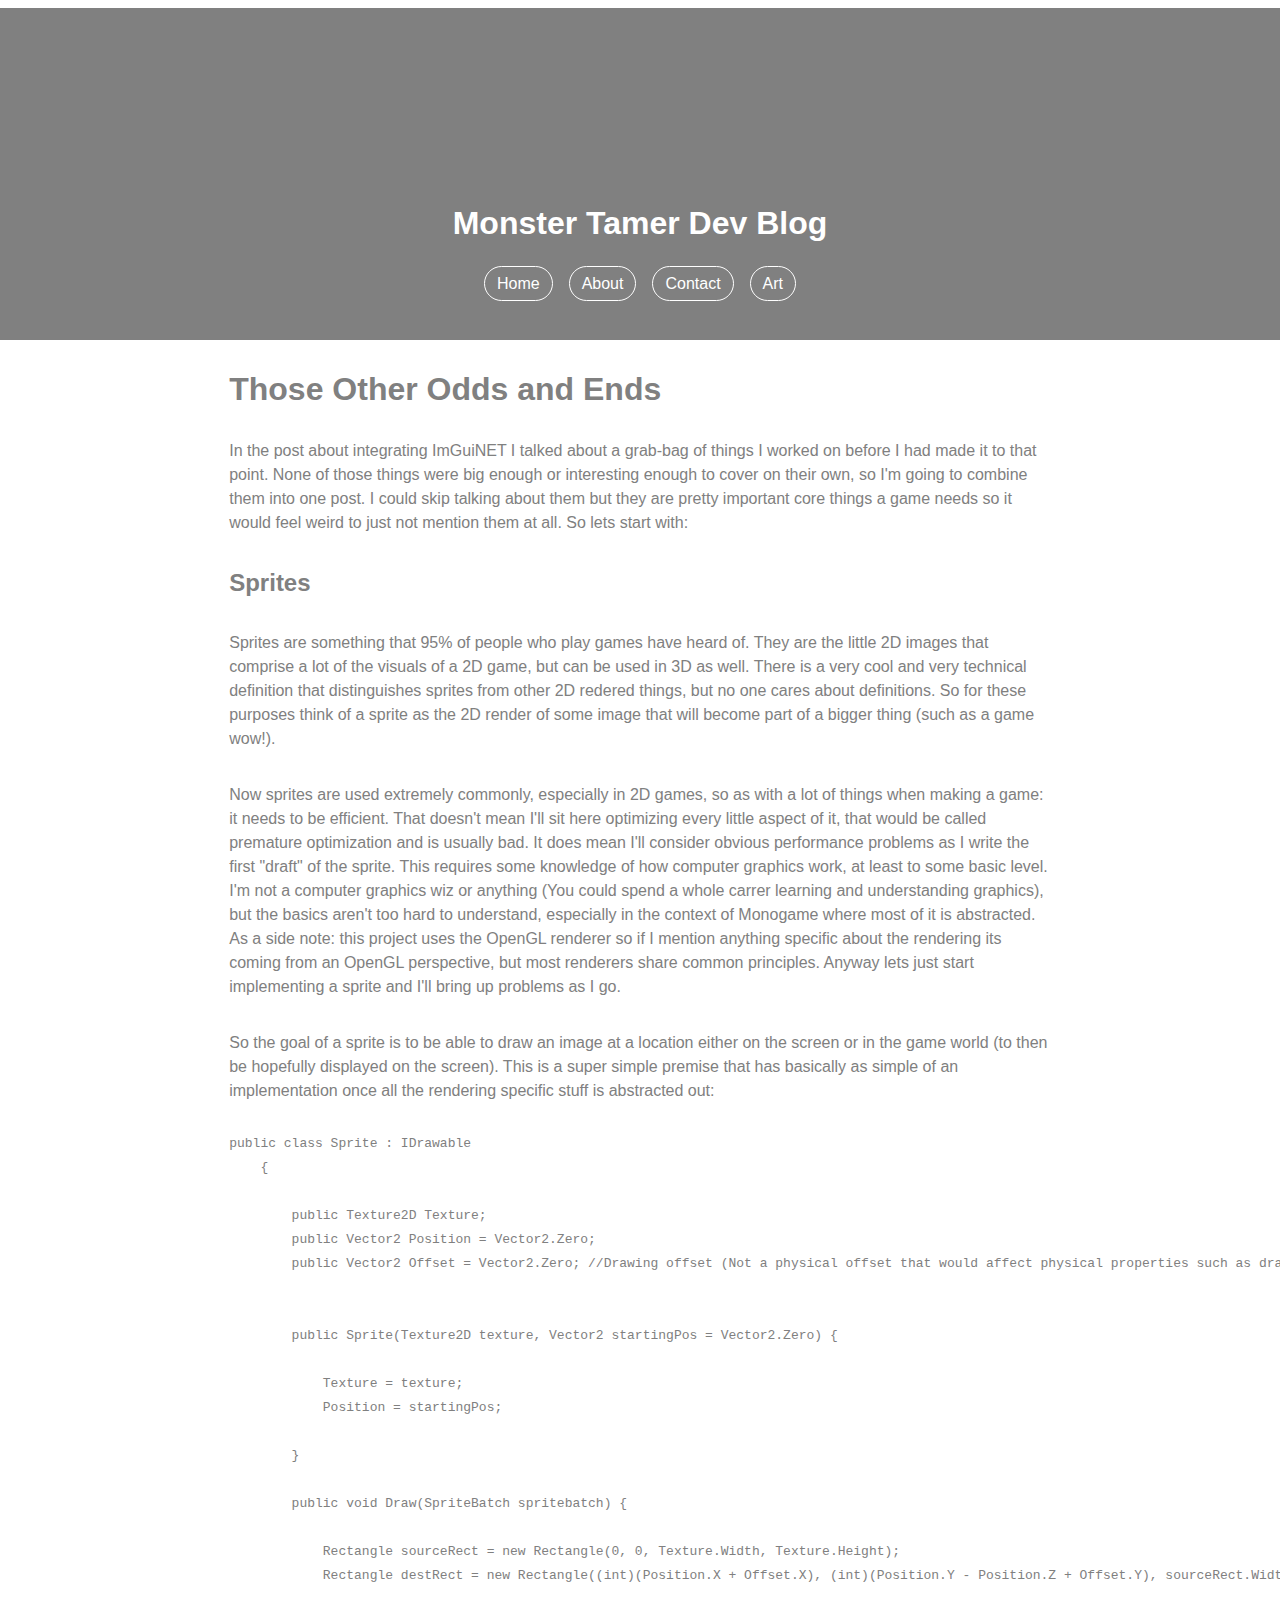
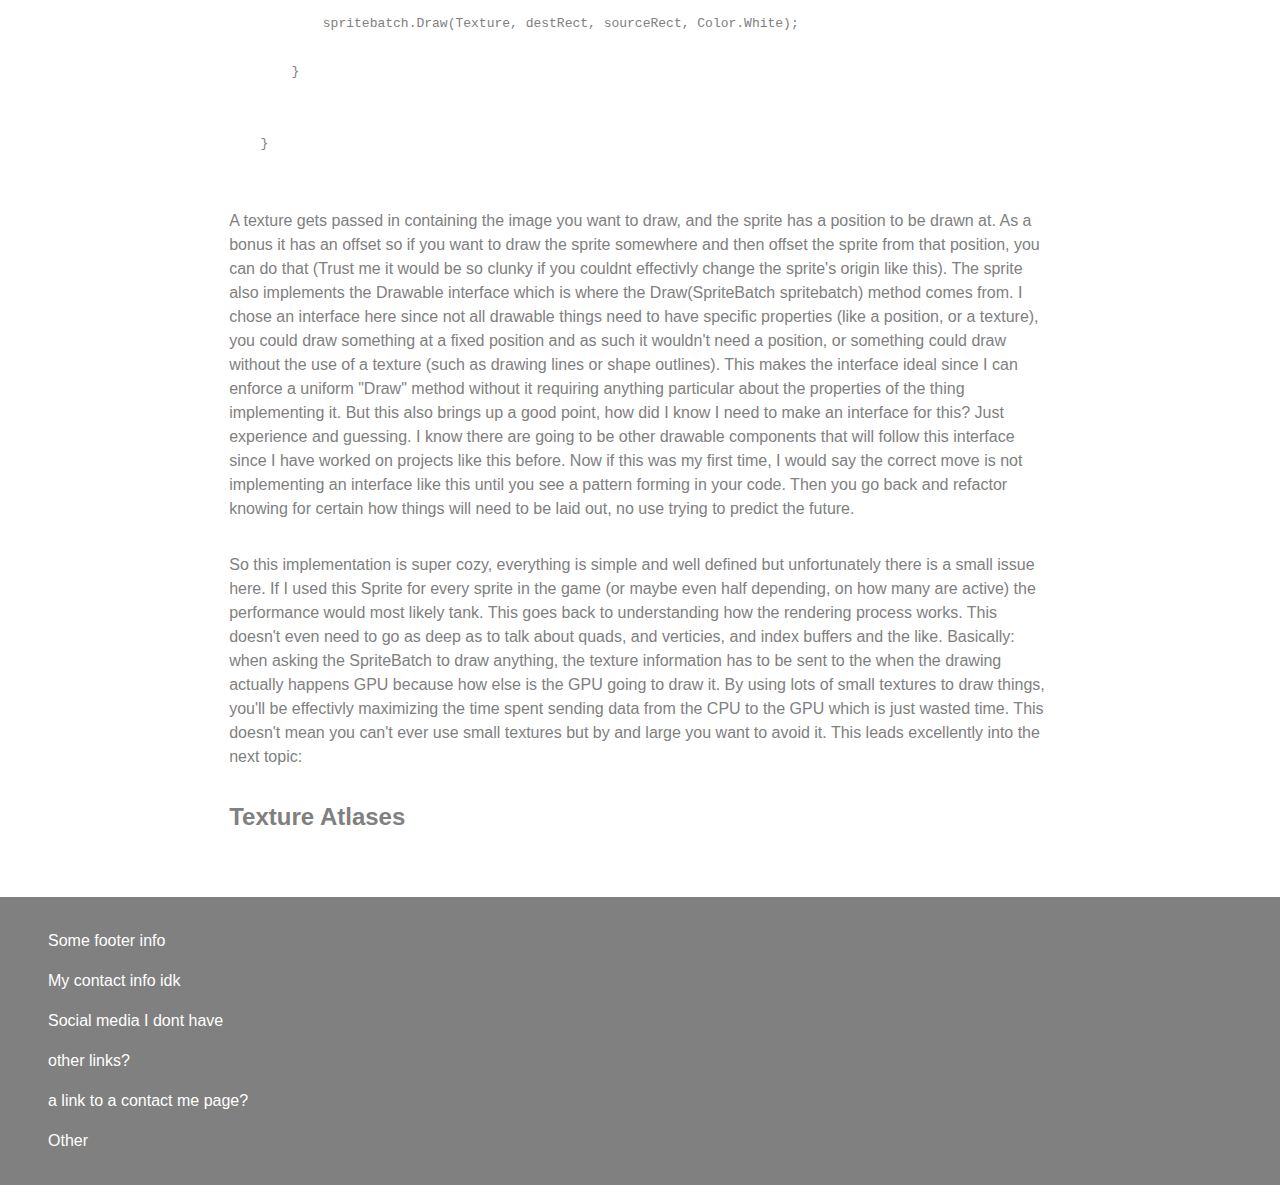
<file: html/posts/earlyMiscStuffPost.html>
<!DOCTYPE html>
<html>

    <head>
        <meta charset="utf-8">
        <meta http-equiv="X-UA-Compatible" content="IE=edge">
        <title>Monster Tamer Dev Blog | Misc Topics</title>
        <meta name="description" content="">
        <meta name="viewport" content="width=device-width, initial-scale=1">
        <link rel="stylesheet" href="../../css/homePage.css" >
        <link rel="stylesheet" href="../../css/post.css" >
    </head>
    <body>
        
        <header>
            <h1>Monster Tamer Dev Blog</h1>
            <nav>
                <ul>
                    <li><a href="../index.html">Home</a></li>
                    <li><a href="../about.html">About</a></li>
                    <li><a href="#">Contact</a></li>
                    <li><a href="#">Art</a></li>
                </ul>
            </nav>
        </header>

        <div class="postContainer">

            <h1>Those Other Odds and Ends</h1>
            <p>
                In the post about integrating ImGuiNET I talked about a grab-bag of things I worked on before I had made it to that point. None of those things
                were big enough or interesting enough to cover on their own, so I'm going to combine them into one post. I could skip talking about them but they are pretty
                important core things a game needs so it would feel weird to just not mention them at all. So lets start with:
            </p>

            <h2>Sprites</h2>
            <p>
                Sprites are something that 95% of people who play games have heard of. They are the little 2D images that comprise a lot of the visuals of a 2D game, but can be used in 3D
                as well. There is a very cool and very technical definition that distinguishes sprites from other 2D redered things, but no one cares about definitions. So for these purposes
                think of a sprite as the 2D render of some image that will become part of a bigger thing (such as a game wow!). 
            </p>

            <p>
                Now sprites are used extremely commonly, especially in 2D games, so as with a lot of things when making a game: it needs to be efficient. That doesn't mean I'll sit here 
                optimizing every little aspect of it, that would be called premature optimization and is usually bad. It does mean I'll consider obvious performance problems as I write
                the first "draft" of the sprite. This requires some knowledge of how computer graphics work, at least to some basic level. I'm not a computer graphics wiz or anything (You could
                spend a whole carrer learning and understanding graphics), but the basics aren't too hard to understand, especially in the context of Monogame where most of it is abstracted.
                As a side note: this project uses the OpenGL renderer so if I mention anything specific about the rendering its coming from an OpenGL perspective, but most renderers share
                common principles. Anyway lets just start implementing a sprite and I'll bring up problems as I go.
            </p>
            
            <p>
                So the goal of a sprite is to be able to draw an image at a location either on the screen or in the game world (to then be hopefully displayed on the screen). 
                This is a super simple premise that has basically as simple of an implementation once all the rendering specific stuff is abstracted out:
            </p>

            <pre class="codeSample">
public class Sprite : IDrawable
    {

        public Texture2D Texture;
        public Vector2 Position = Vector2.Zero;
        public Vector2 Offset = Vector2.Zero; //Drawing offset (Not a physical offset that would affect physical properties such as draw order)


        public Sprite(Texture2D texture, Vector2 startingPos = Vector2.Zero) {

            Texture = texture;
            Position = startingPos;

        }

        public void Draw(SpriteBatch spritebatch) {

            Rectangle sourceRect = new Rectangle(0, 0, Texture.Width, Texture.Height);
            Rectangle destRect = new Rectangle((int)(Position.X + Offset.X), (int)(Position.Y - Position.Z + Offset.Y), sourceRect.Width * GameProperties.Scale, sourceRect.Height * GameProperties.Scale);

            spritebatch.Draw(Texture, destRect, sourceRect, Color.White);

        }


    }
            </pre>

            <p>
                A texture gets passed in containing the image you want to draw, and the sprite has a position to be drawn at. As a bonus it has an offset so if you want to draw the sprite
                somewhere and then offset the sprite from that position, you can do that (Trust me it would be so clunky if you couldnt effectivly change the sprite's origin like this).
                The sprite also implements the Drawable interface which is where the Draw(SpriteBatch spritebatch) method comes from. I chose an interface here since not all drawable things
                need to have specific properties (like a position, or a texture), you could draw something at a fixed position and as such it wouldn't need a position, or something could draw
                without the use of a texture (such as drawing lines or shape outlines). This makes the interface ideal since I can enforce a uniform "Draw" method without it requiring anything
                particular about the properties of the thing implementing it. But this also brings up a good point, how did I know I need to make an interface for this? Just experience and 
                guessing. I know there are going to be other drawable components that will follow this interface since I have worked on projects like this before. Now if this was my first time,
                I would say the correct move is not implementing an interface like this until you see a pattern forming in your code. Then you go back and refactor knowing for certain how things
                will need to be laid out, no use trying to predict the future.
            </p>

            <p>
                So this implementation is super cozy, everything is simple and well defined but unfortunately there is a small issue here. If I used this Sprite for every sprite in the 
                game (or maybe even half depending, on how many are active) the performance would most likely tank. This goes back to understanding how the rendering process works. This doesn't
                even need to go as deep as to talk about quads, and verticies, and index buffers and the like. Basically: when asking the SpriteBatch to draw anything, the texture information has to be
                sent to the when the drawing actually happens GPU because how else is the GPU going to draw it. By using lots of small textures to draw things, you'll be effectivly maximizing
                the time spent sending data from the CPU to the GPU which is just wasted time. This doesn't mean you can't ever use small textures but by and large you want to avoid it. This leads
                excellently into the next topic:
            </p>

            <h2>Texture Atlases</h2>
            <p>
                
            </p>

        </div>

        <footer>
            <ul>
                <li>Some footer info</li>
                <li>My contact info idk</li>
                <li>Social media I dont have</li>
                <li>other links?</li>
                <li>a link to a contact me page?</li>
                <li>Other</li>
            </ul>
        </footer>

        
    </body>
</html>
</file>
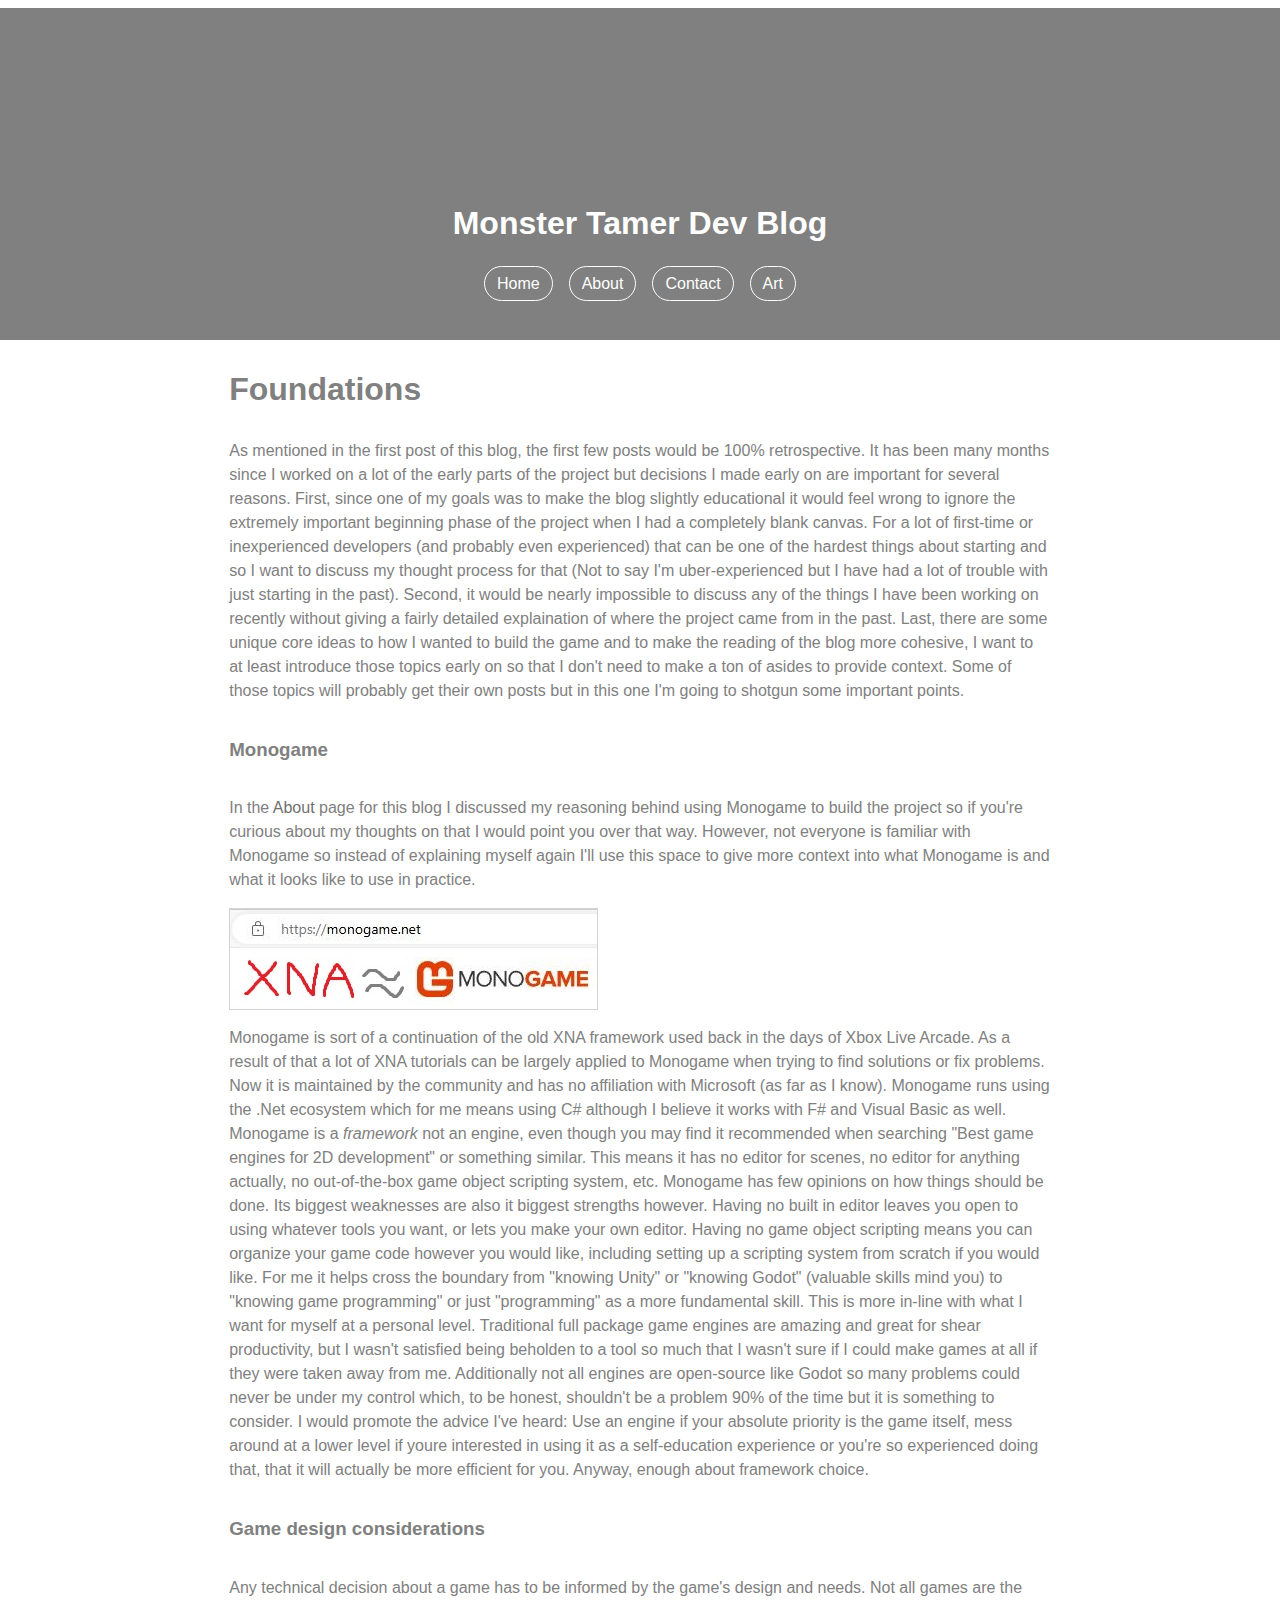
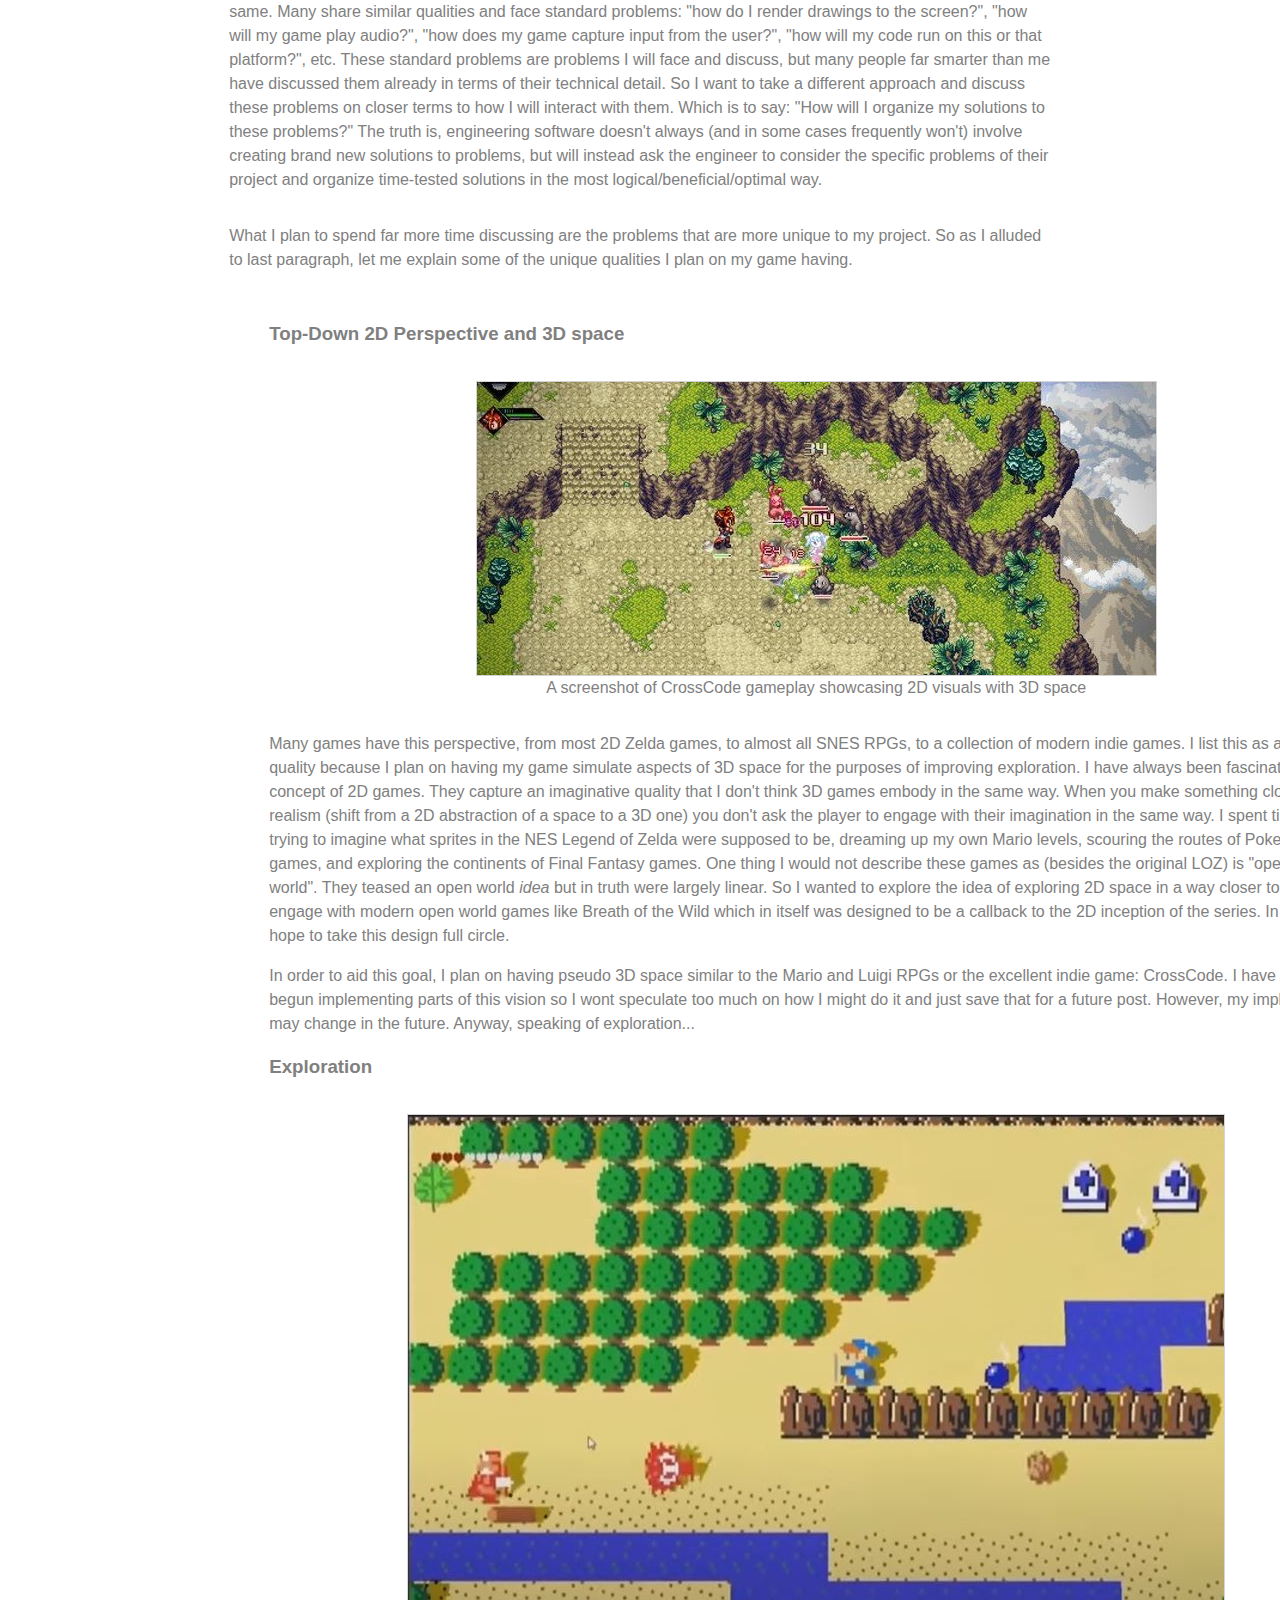
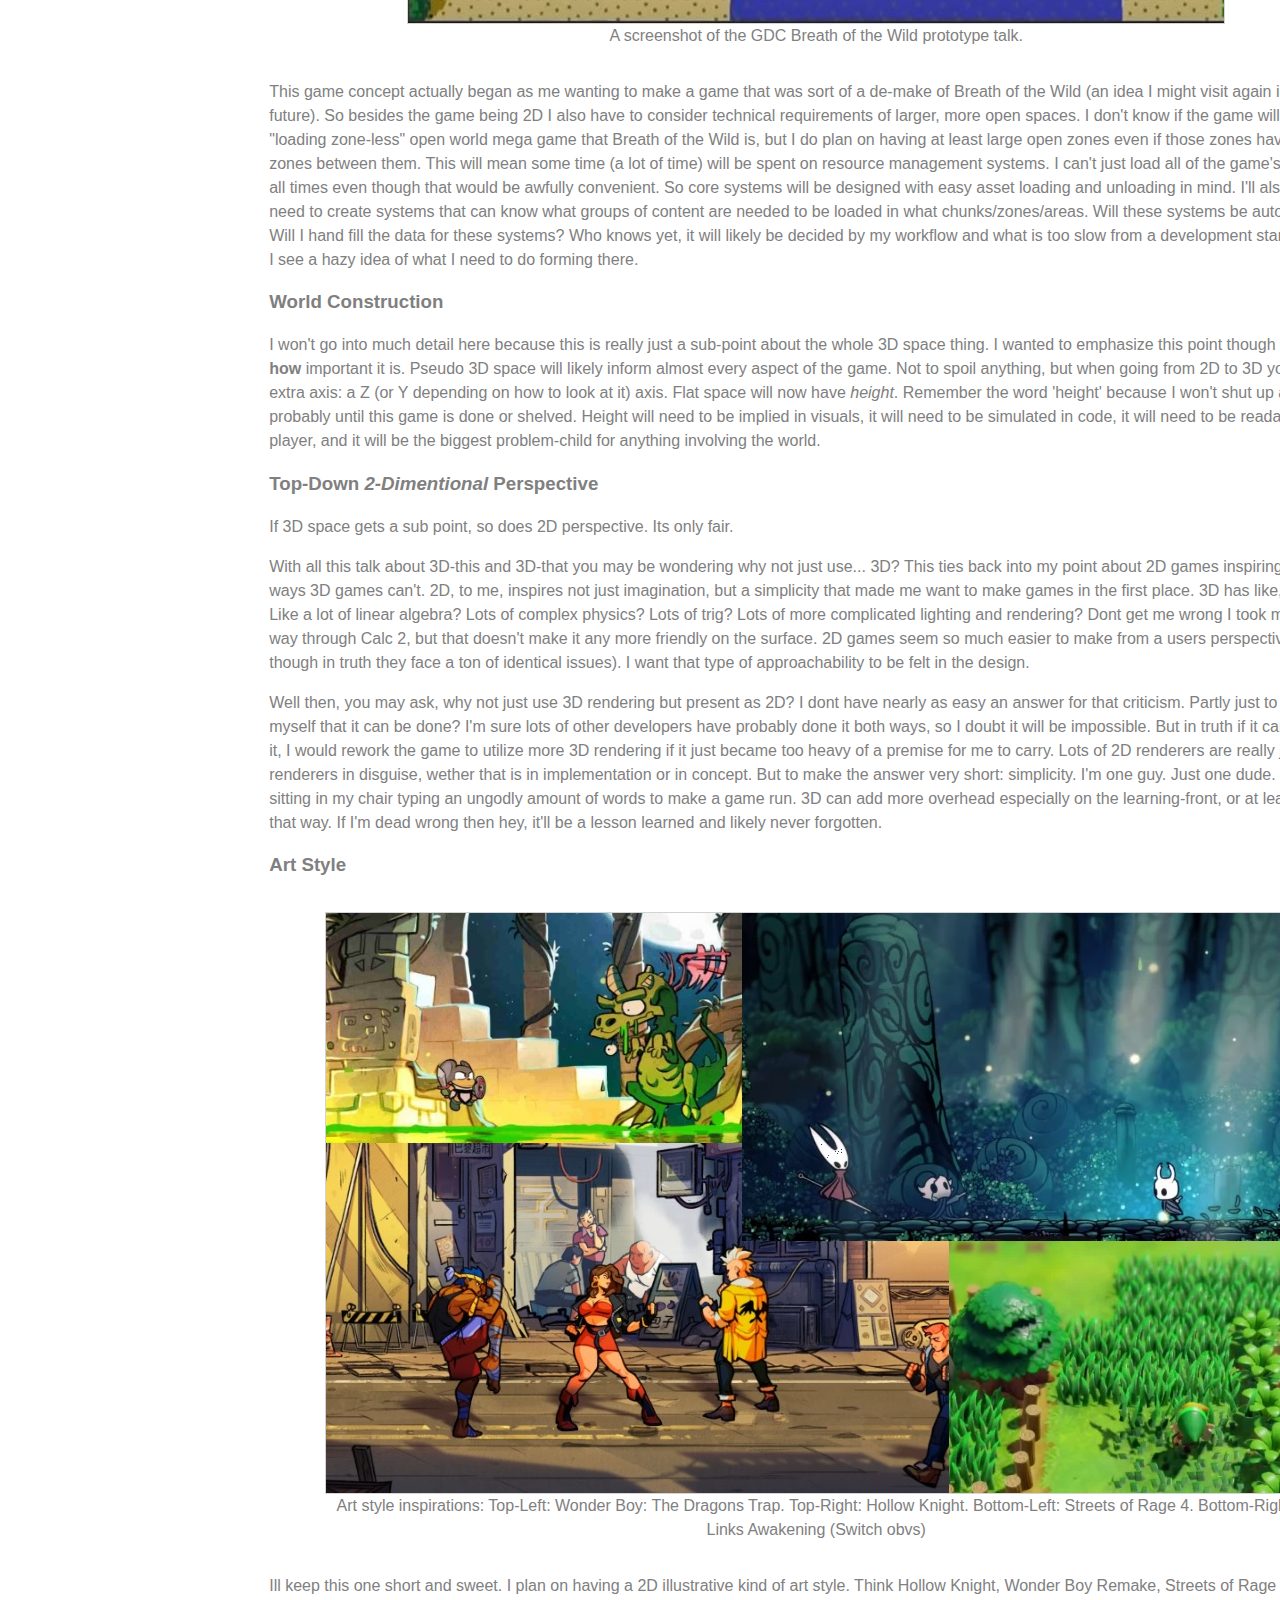
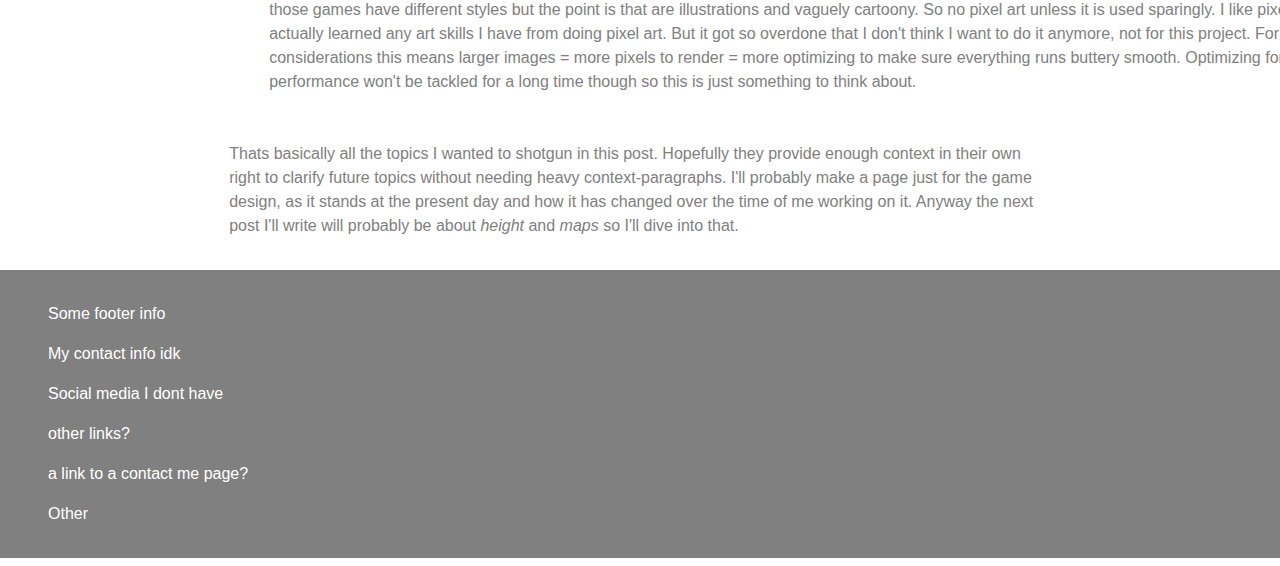
<file: html/posts/foundationsPost.html>
<!DOCTYPE html>
<html>

    <head>
        <meta charset="utf-8">
        <meta http-equiv="X-UA-Compatible" content="IE=edge">
        <title>Monster Tamer Dev Blog | Foundations</title>
        <meta name="description" content="">
        <meta name="viewport" content="width=device-width, initial-scale=1">
        <link rel="stylesheet" href="../../css/homePage.css" >
        <link rel="stylesheet" href="../../css/post.css" >
    </head>
    <body>
        
        <header>
            <h1>Monster Tamer Dev Blog</h1>
            <nav>
                <ul>
                    <li><a href="../index.html">Home</a></li>
                    <li><a href="../about.html">About</a></li>
                    <li><a href="#">Contact</a></li>
                    <li><a href="#">Art</a></li>
                </ul>
            </nav>
        </header>

        <div class="postContainer">

            <h1>Foundations</h1>
            <p>
                As mentioned in the first post of this blog, the first few posts would be 100% retrospective. It has been many months since I worked on a lot of the early parts of the
                project but decisions I made early on are important for several reasons. First, since one of my goals was to make the blog slightly educational it would feel wrong
                to ignore the extremely important beginning phase of the project when I had a completely blank canvas. For a lot of first-time or inexperienced developers (and probably even experienced) that can be one of the 
                hardest things about starting and so I want to discuss my thought process for that (Not to say I'm uber-experienced but I have had a lot of trouble with just starting in the past). 
                Second, it would be nearly impossible to discuss any of the things I have been working on recently without giving a fairly detailed explaination of where the project came from 
                in the past. Last, there are some unique core ideas to how I wanted to build the game and to make the reading of the blog more cohesive, I want to at least introduce those topics
                early on so that I don't need to make a ton of asides to provide context. Some of those topics will probably get their own posts but in this one I'm going to shotgun some important
                points.
            </p>

            <h3>Monogame</h3>
            <p>
                In the <a href="../about.html">About</a> page for this blog I discussed my reasoning behind using Monogame to build the project so if you're curious about my thoughts on that I would point you over
                that way. However, not everyone is familiar with Monogame so instead of explaining myself again I'll use this space to give more context into what Monogame is and what it looks like
                to use in practice.
            </p> 
            <img src="../../assets/monogameWithURL.JPG">
            <p>
                Monogame is sort of a continuation of the old XNA framework used back in the days of Xbox Live Arcade. As a result of that a lot of XNA tutorials can
                be largely applied to Monogame when trying to find solutions or fix problems. Now it is maintained by the community and has no affiliation with Microsoft (as far as I know). Monogame
                runs using the .Net ecosystem which for me means using C# although I believe it works with F# and Visual Basic as well. Monogame is a <i>framework</i> not an engine, even though you may find it
                recommended when searching "Best game engines for 2D development" or something similar. This means it has no editor for scenes, no editor for anything actually, no out-of-the-box game object scripting system,
                etc. Monogame has few opinions on how things should be done. Its biggest weaknesses are also it biggest strengths however. Having no built in editor leaves you open to using whatever tools
                you want, or lets you make your own editor. Having no game object scripting means you can organize your game code however you would like, including setting up a scripting system from scratch if you would
                like. For me it helps cross the boundary from "knowing Unity" or "knowing Godot" (valuable skills mind you) to "knowing game programming" or just "programming" as a more fundamental skill.
                This is more in-line with what I want for myself at a personal level. Traditional full package game engines are amazing and great for shear productivity, but I wasn't satisfied being
                beholden to a tool so much that I wasn't sure if I could make games at all if they were taken away from me. Additionally not all engines are open-source like Godot so many problems
                could never be under my control which, to be honest, shouldn't be a problem 90% of the time but it is something to consider. I would promote the advice I've heard: Use an engine 
                if your absolute priority is the game itself, mess around at a lower level if youre interested in using it as a self-education experience or you're so experienced doing that,
                that it will actually be more efficient for you. Anyway, enough about framework choice.
            </p>

            <h3>Game design considerations</h3>
            <p>
                Any technical decision about a game has to be informed by the game's design and needs. Not all games are the same. Many share similar qualities and face standard problems: "how do
                I render drawings to the screen?", "how will my game play audio?", "how does my game capture input from the user?", "how will my code run on this or that platform?", etc. 
                These standard problems are problems I will face and discuss, but many people far smarter than me have discussed them already in terms of their technical detail. So I want to take
                a different approach and discuss these problems on closer terms to how I will interact with them. Which is to say: "How will I organize my solutions to these problems?" 
                The truth is, engineering software doesn't always (and in some cases frequently won't) involve creating brand new solutions to problems, but will instead ask the engineer to
                consider the specific problems of their project and organize time-tested solutions in the most logical/beneficial/optimal way. 
            </p>

            <p>
                What I plan to spend far more time discussing are the problems that are more unique to my project. So as I alluded to last paragraph, let me explain some of the unique qualities
                I plan on my game having.
            </p>

            <ul>
                <li>
                    <h3>Top-Down 2D Perspective and 3D space</h3>
                    <figure>
                        <img src="../../assets/crosscodeScreenshot1.jpg" loading="lazy" />
                        <figcaption>A screenshot of CrossCode gameplay showcasing 2D visuals with 3D space</figcaption>
                    </figure>
                    <p>
                        Many games have this perspective, from most 2D Zelda games, to almost all SNES RPGs, to a collection of modern indie games. I list this as a unique quality
                        because I plan on having my game simulate aspects of 3D space for the purposes of improving exploration. I have always been fascinated by the concept of
                        2D games. They capture an imaginative quality that I don't think 3D games embody in the same way. When you make something closer to
                        realism (shift from a 2D abstraction of a space to a 3D one) you don't ask the player to engage with their imagination in the same way. I spent time as a kid
                        trying to imagine what sprites in the NES Legend of Zelda were supposed to be, dreaming up my own Mario levels, scouring the routes of Pokemon games, and exploring
                        the continents of Final Fantasy games. One thing I would not describe these games as (besides the original LOZ) is "open" or "open world". They teased an open world
                        <i>idea</i> but in truth were largely linear. So I wanted to explore the idea of exploring 2D space in a way closer to how we engage with modern open world games like
                        Breath of the Wild which in itself was designed to be a callback to the 2D inception of the series. In a way, I hope to take this design full circle.
                    </p>
                    <p>
                        In order to aid this goal, I plan on having pseudo 3D space similar to the Mario and Luigi RPGs or the excellent indie game: CrossCode. I have already begun implementing
                        parts of this vision so I wont speculate too much on how I might do it and just save that for a future post. However, my implementation may change in the future. Anyway,
                        speaking of exploration...
                    </p>
                </li>
                <li>
                    <h3>Exploration</h3>
                    <figure>
                        <img src="../../assets/breathOfTheWildPrototypeScreenshot.JPG" loading="lazy">
                        <figcaption>A screenshot of the GDC Breath of the Wild prototype talk.</figcaption>
                    </figure>
                    <p>
                        This game concept actually began as me wanting to make a game that was sort of a de-make of Breath of the Wild (an idea I might visit again in the future). So besides the
                        game being 2D I also have to consider technical requirements of larger, more open spaces. I don't know if the game will be the true "loading zone-less" open world mega game
                        that Breath of the Wild is, but I do plan on having at least large open zones even if those zones have loading zones between them. This will mean some time (a lot of time) will
                        be spent on resource management systems. I can't just load all of the game's content at all times even though that would be awfully convenient. So core systems will be designed 
                        with easy asset loading and unloading in mind. I'll also then need to create systems that can know what groups of content are needed to be loaded in what chunks/zones/areas. Will these
                        systems be automated? Will I hand fill the data for these systems? Who knows yet, it will likely be decided by my workflow and what is too slow from a development standpoint, but I see a hazy idea of what I need to do forming there.
                    </p>
                </li>
                <li>
                    <h3>World Construction</h3>
                    <p>
                        I won't go into much detail here because this is really just a sub-point about the whole 3D space thing. I wanted to emphasize this point though because of <b>how</b> 
                        important it is. Pseudo 3D space will likely inform almost every aspect of the game. Not to spoil anything, but when going from 2D to 3D you add an extra axis: a Z (or Y depending on how to look at it)
                        axis. Flat space will now have <i>height</i>. Remember the word 'height' because I won't shut up about it for probably until this game is done or shelved. Height will
                        need to be implied in visuals, it will need to be simulated in code, it will need to be readable for the player, and it will be the biggest problem-child for anything involving the world.
                    </p>
                </li>
                <li>
                    <h3>Top-Down <i>2-Dimentional</i> Perspective</h3>
                    <p>
                        If 3D space gets a sub point, so does 2D perspective. Its only fair.
                    </p>
                    <p>
                        With all this talk about 3D-this and 3D-that you may be wondering why not just use... 3D? This ties back into my point about 2D games inspiring me in ways
                        3D games can't. 2D, to me, inspires not just imagination, but a simplicity that made me want to make games in the first place. 3D has like, math? Like a lot of
                        linear algebra? Lots of complex physics? Lots of trig? Lots of more complicated lighting and rendering? Dont get me wrong I took math all the way through Calc 2, but that doesn't make it any more friendly on the surface.
                        2D games seem so much easier to make from a users perspective (even though in truth they face a ton of identical issues). I want that type of approachability to be felt in
                        the design.
                    </p>
                    <p>
                        Well then, you may ask, why not just use 3D rendering but present as 2D? I dont have nearly as easy an answer for that criticism. Partly just to prove to myself
                        that it can be done? I'm sure lots of other developers have probably done it both ways, so I doubt it will be impossible. But in truth if it came down to it, I would
                        rework the game to utilize more 3D rendering if it just became too heavy of a premise for me to carry. Lots of 2D renderers are really just 3D renderers in disguise,
                        wether that is in implementation or in concept. But to make the answer very short: simplicity. I'm one guy. Just one dude. Just a guy sitting in my chair typing 
                        an ungodly amount of words to make a game run. 3D can add more overhead especially on the learning-front, or at least it seems that way. If I'm dead wrong then hey,
                        it'll be a lesson learned and likely never forgotten.
                    </p>
                </li>
                <li>
                    <h3>Art Style</h3>
                    <figure>
                        <img src="../../assets/artStylesBoard.jpg" loading="lazy" />
                        <figcaption>Art style inspirations: Top-Left: Wonder Boy: The Dragons Trap. Top-Right: Hollow Knight. Bottom-Left: Streets of Rage 4. Bottom-Right: Links Awakening (Switch obvs)</figcaption>
                    </figure>
                    <p>
                        Ill keep this one short and sweet. I plan on having a 2D illustrative kind of art style. Think Hollow Knight, Wonder Boy Remake, Streets of Rage 4. I know those games have
                        different styles but the point is that are illustrations and vaguely cartoony. So no pixel art unless it is used sparingly. I like pixel art and actually learned any art skills
                        I have from doing pixel art. But it got so overdone that I don't think I want to do it anymore, not for this project. For technical considerations this means larger images = more
                        pixels to render = more optimizing to make sure everything runs buttery smooth. Optimizing for performance won't be tackled for a long time though so this is just something to
                        think about. 
                    </p>
                </li>
            </ul>

            <p>
                Thats basically all the topics I wanted to shotgun in this post. Hopefully they provide enough context in their own right to clarify future topics without needing heavy 
                context-paragraphs. I'll probably make a page just for the game design, as it stands at the present day and how it has changed over the time of me working on it. Anyway
                the next post I'll write will probably be about <i>height</i> and <i>maps</i> so I'll dive into that.
            </p>


        </div>

        <footer>
            <ul>
                <li>Some footer info</li>
                <li>My contact info idk</li>
                <li>Social media I dont have</li>
                <li>other links?</li>
                <li>a link to a contact me page?</li>
                <li>Other</li>
            </ul>
        </footer>

        
    </body>
</html>
</file>
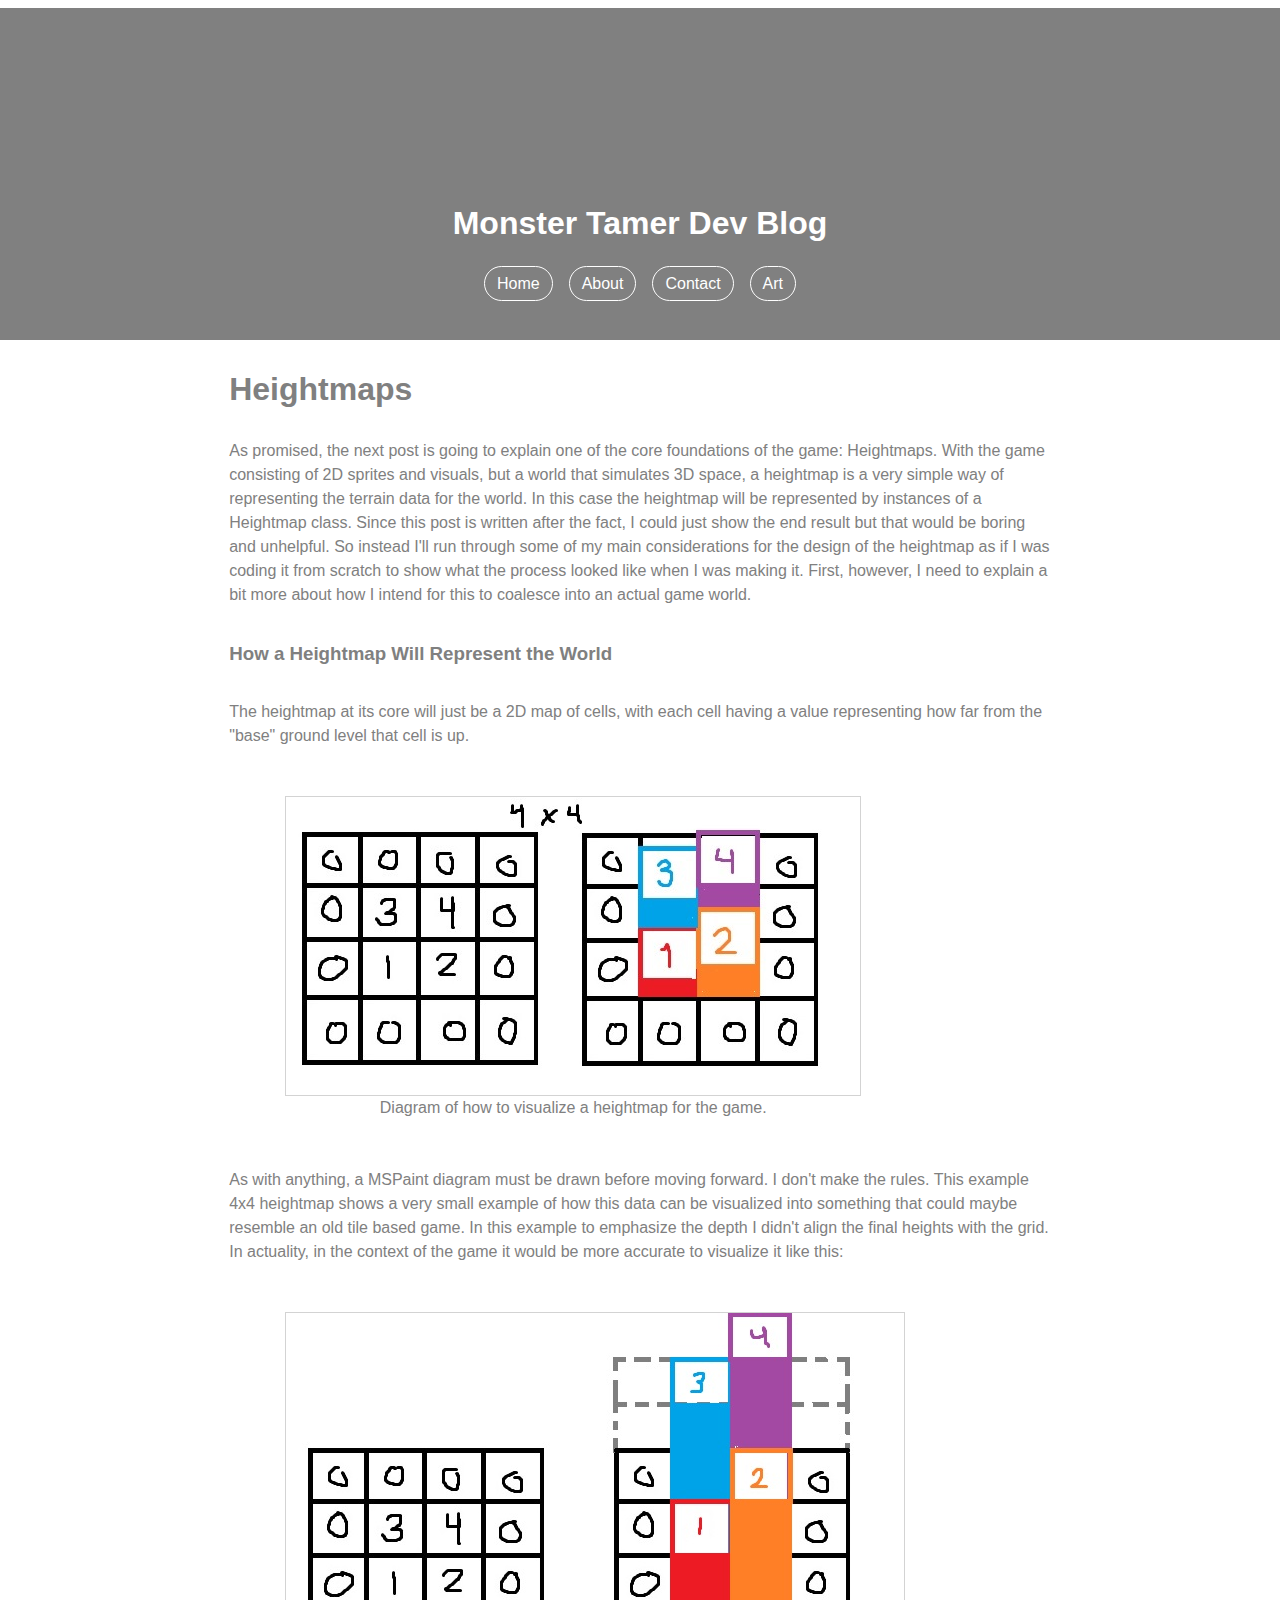
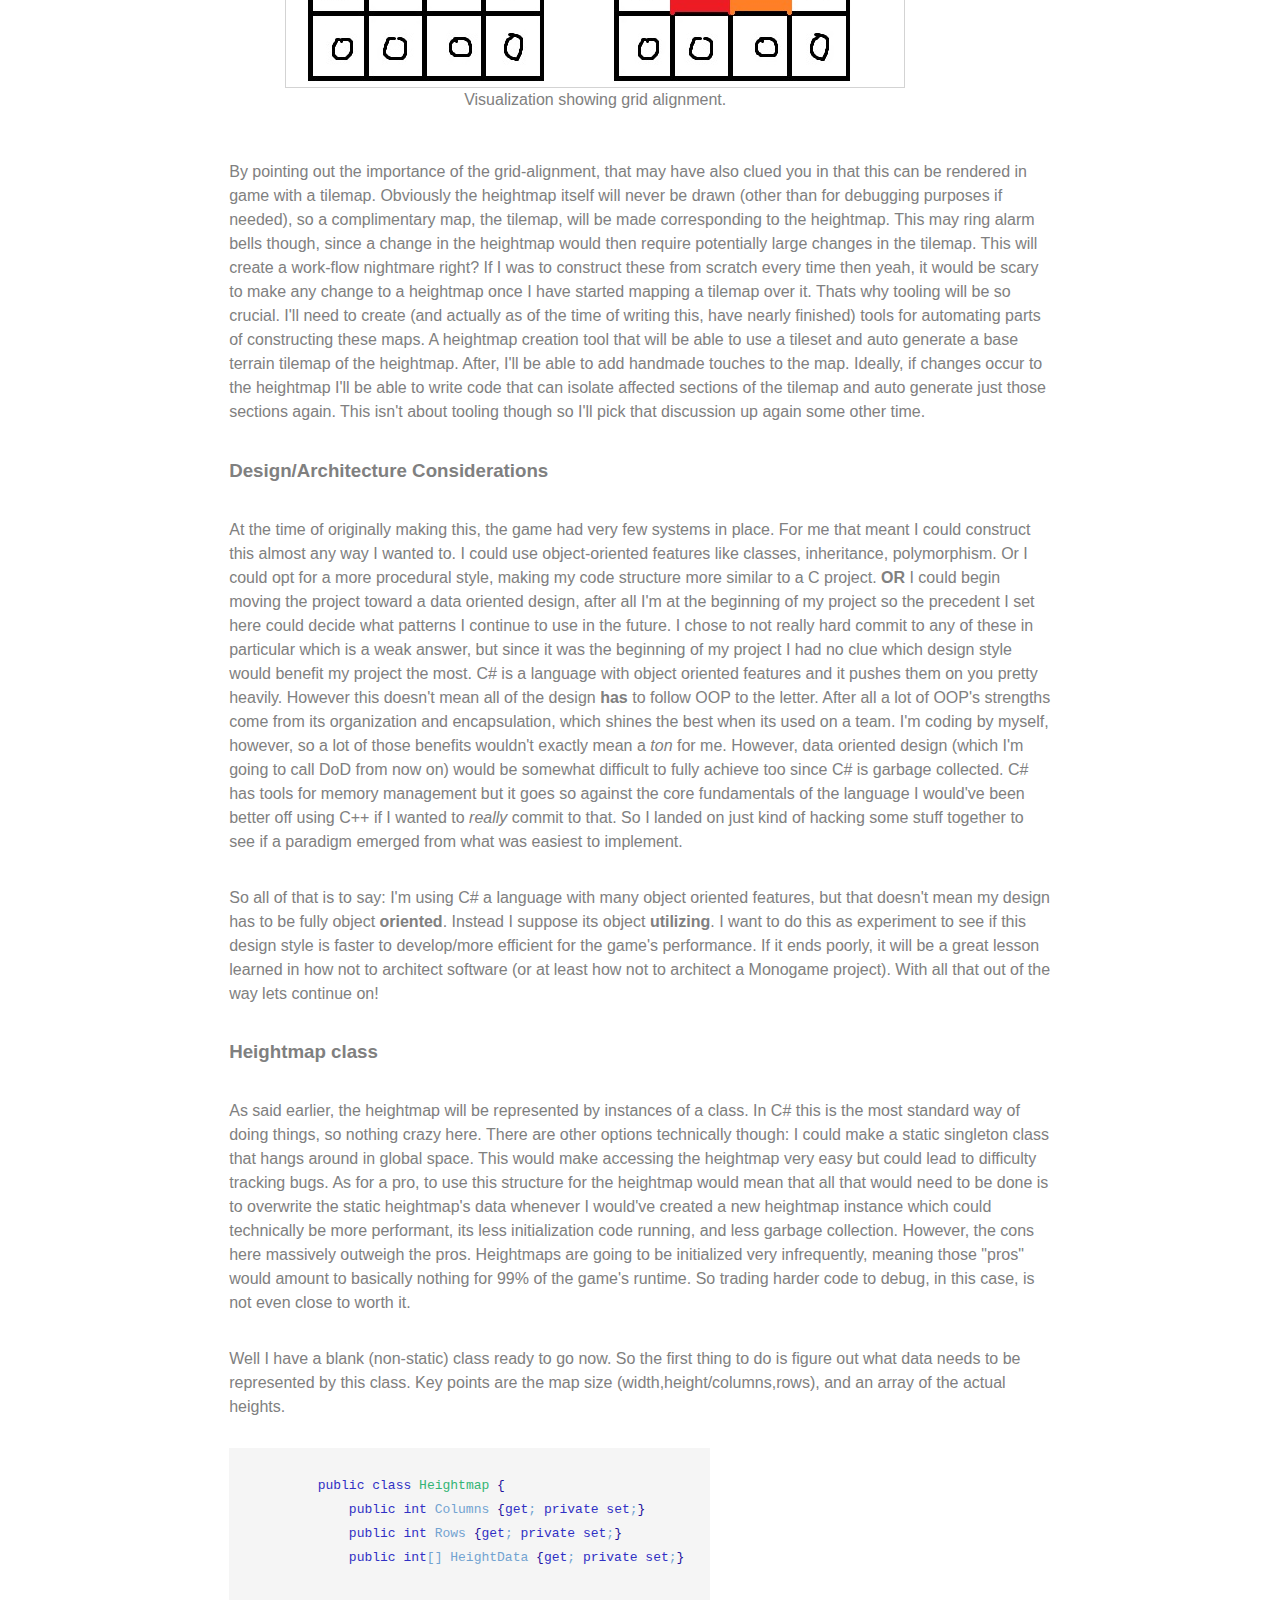
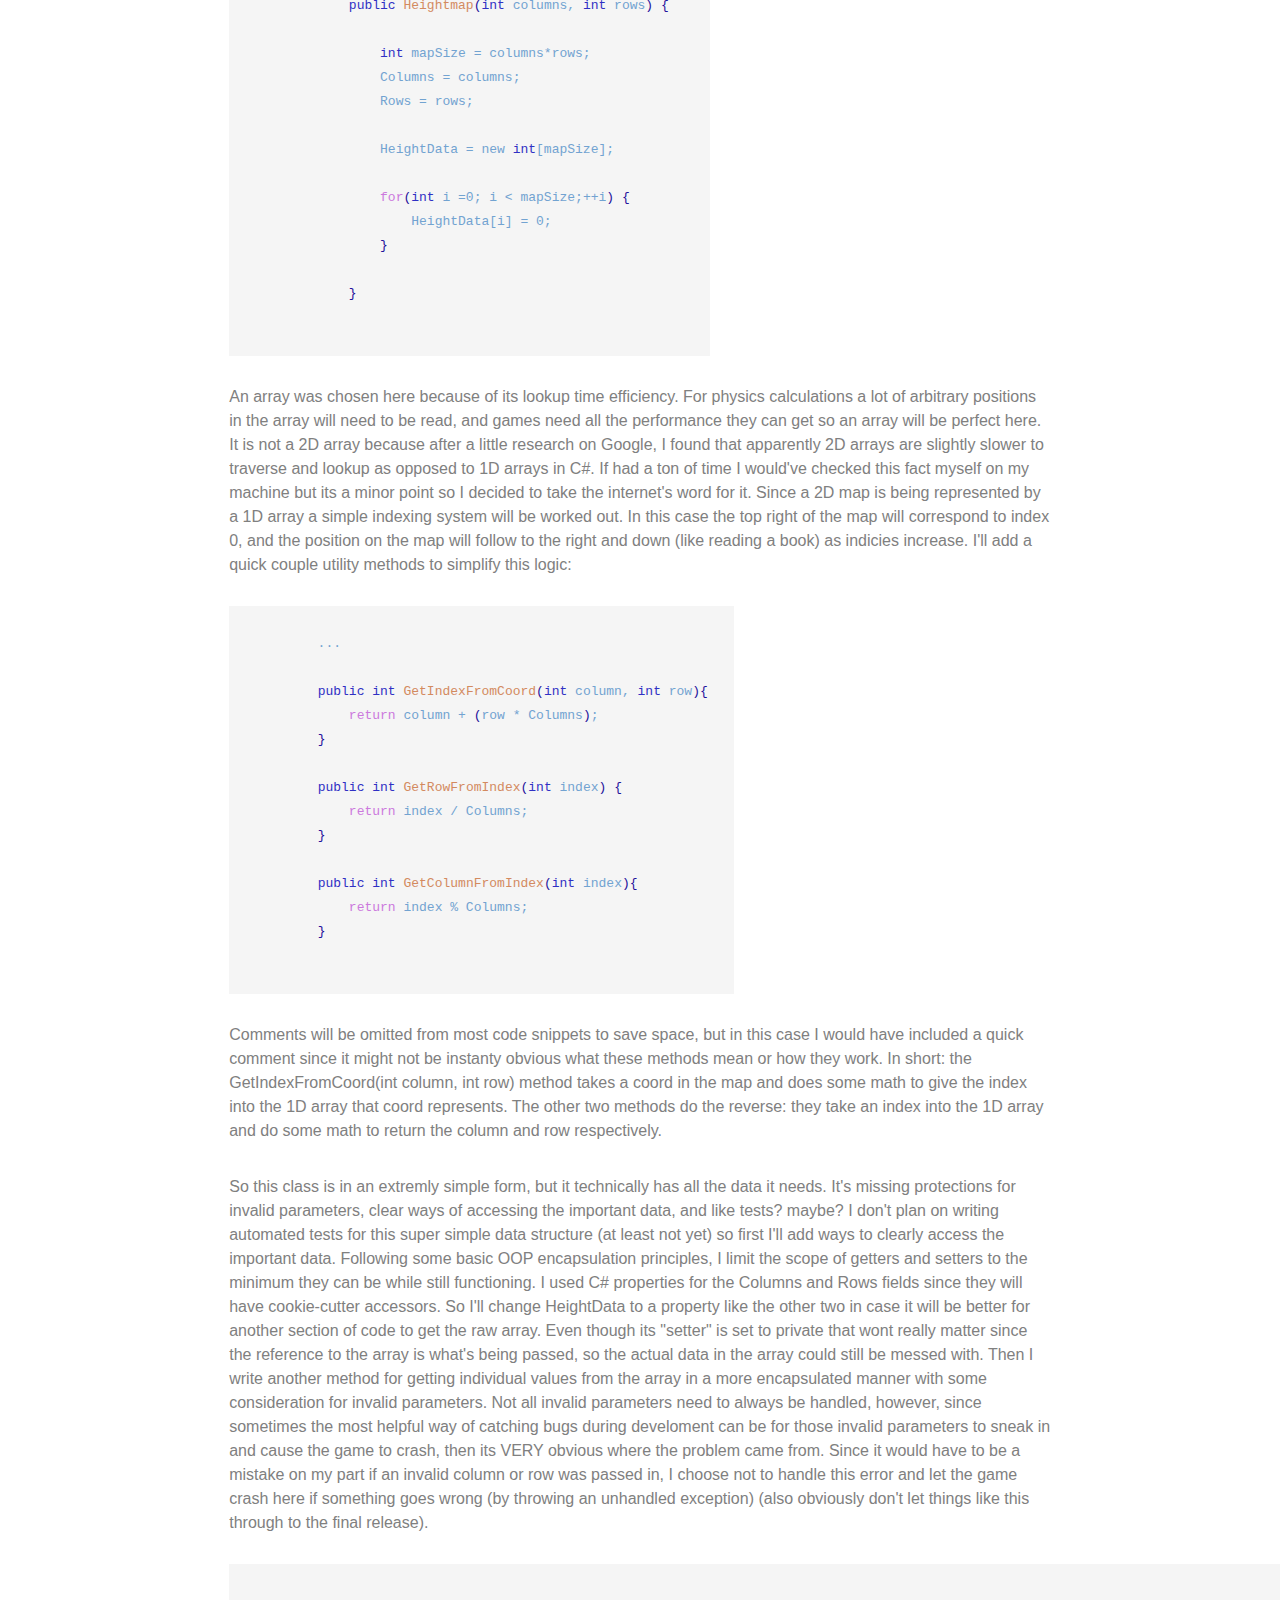
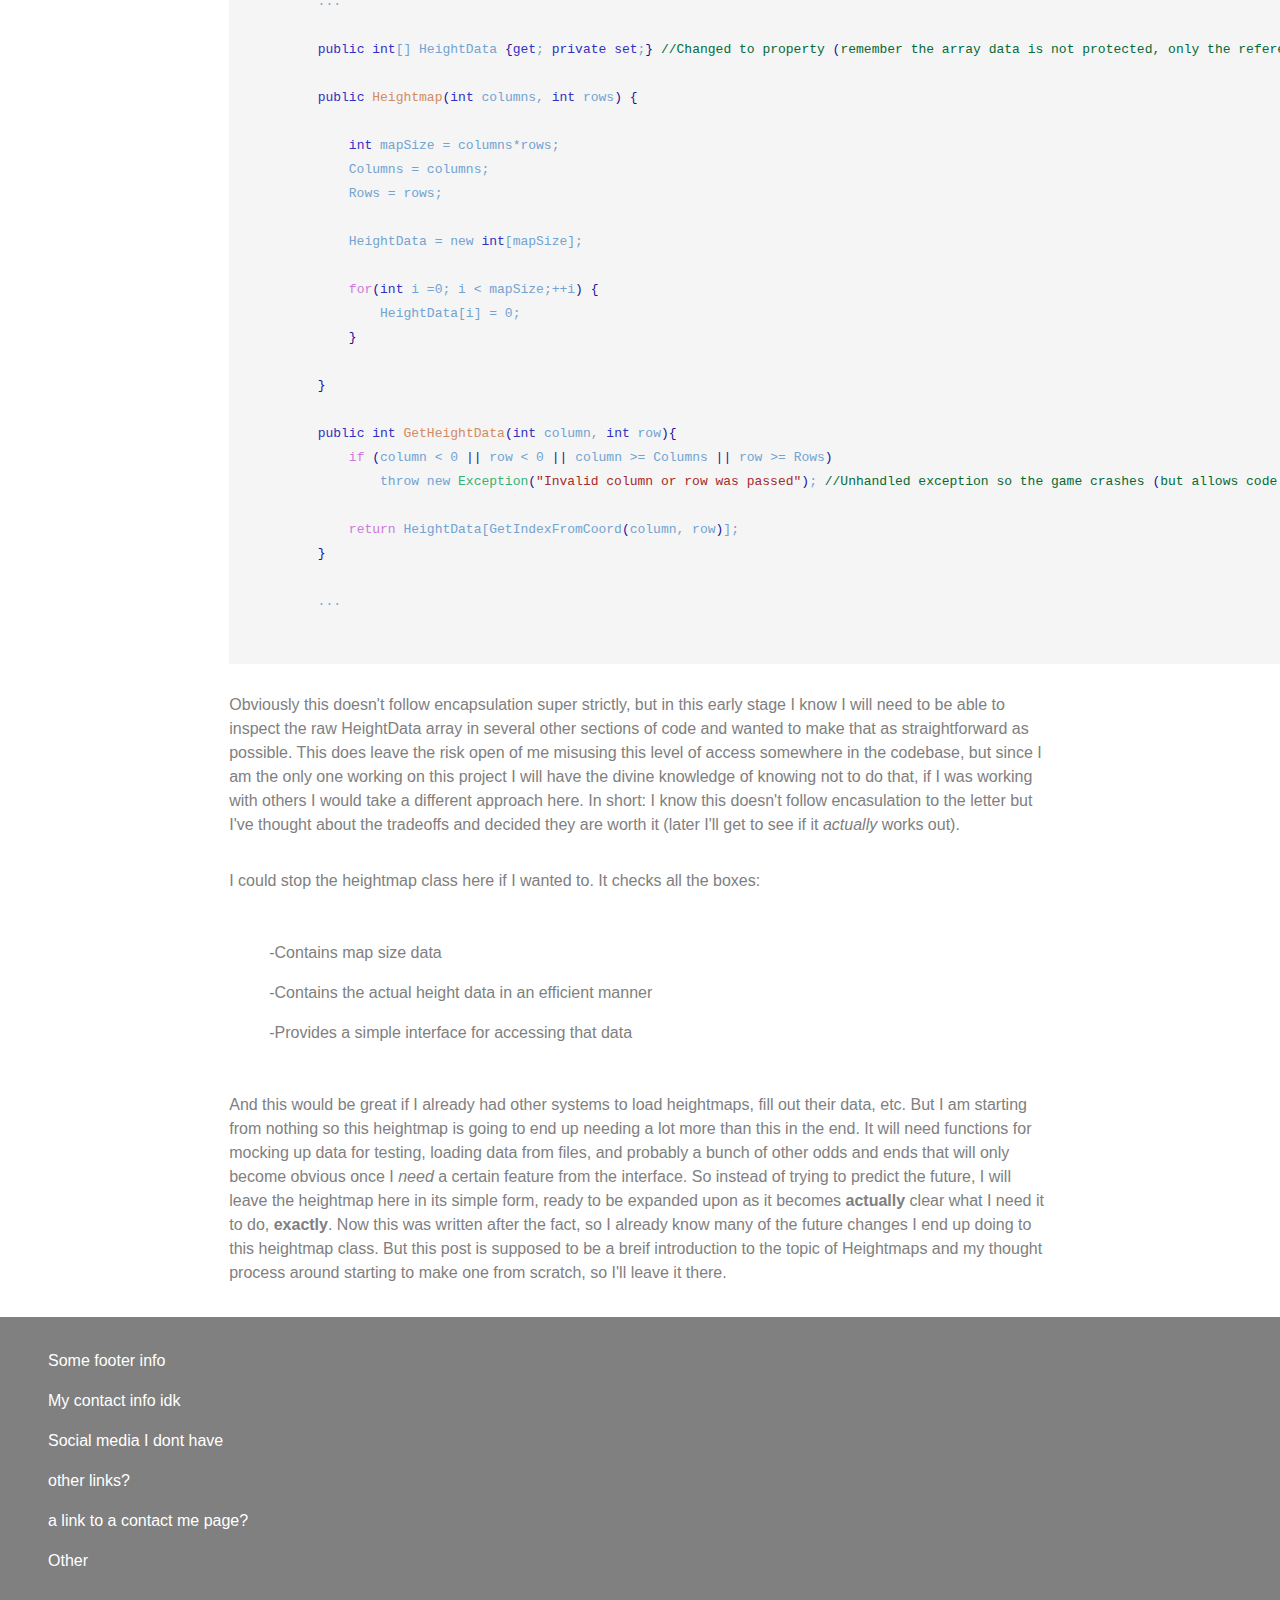
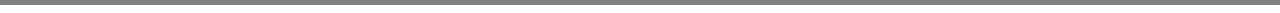
<file: html/posts/heightmapsPost.html>
<!DOCTYPE html>
<html>

    <head>
        <meta charset="utf-8">
        <meta http-equiv="X-UA-Compatible" content="IE=edge">
        <title>Monster Tamer Dev Blog | Heightmaps</title>
        <meta name="description" content="">
        <meta name="viewport" content="width=device-width, initial-scale=1">
        <link rel="stylesheet" href="../../css/homePage.css" >
        <link rel="stylesheet" href="../../css/post.css" >
        <link rel="stylesheet" href="../../css/code.css" >
        <script defer src="../../javascript/codeMarkup.js"></script>
    </head>
    <body>
        
        <header>
            <h1>Monster Tamer Dev Blog</h1>
            <nav>
                <ul>
                    <li><a href="../index.html">Home</a></li>
                    <li><a href="../about.html">About</a></li>
                    <li><a href="#">Contact</a></li>
                    <li><a href="#">Art</a></li>
                </ul>
            </nav>
        </header>

        <div class="postContainer">

            <h1>Heightmaps</h1>
            <p>
                As promised, the next post is going to explain one of the core foundations of the game: Heightmaps. With the game consisting of 2D sprites and visuals,
                but a world that simulates 3D space, a heightmap is a very simple way of representing the terrain data for the world. In this case the heightmap will be
                represented by instances of a Heightmap class. Since this post is written after the fact, I could just show the end result but that would be boring and unhelpful.
                So instead I'll run through some of my main considerations for the design of the heightmap as if I was coding it from scratch to show what the process looked like when I
                was making it. First, however, I need to explain a bit more about how I intend for this to coalesce into an actual game world.
            </p>

            <h3>How a Heightmap Will Represent the World</h3>
            <p>
                The heightmap at its core will just be a 2D map of cells, with each cell having a value representing how far from the "base" ground level that cell is up.
            </p>

            <figure>
                <img src="../../assets/heightmapDiagram1.jpg" >
                <figcaption>Diagram of how to visualize a heightmap for the game.</figcaption>
            </figure>

            <p>
                As with anything, a MSPaint diagram must be drawn before moving forward. I don't make the rules. This example 4x4 heightmap shows a very small example of how this data
                can be visualized into something that could maybe resemble an old tile based game. In this example to emphasize the depth I didn't align the final heights with the
                grid. In actuality, in the context of the game it would be more accurate to visualize it like this:
            </p>

            <figure>
                <img src="../../assets/heightmapDiagram2.jpg" >
                <figcaption>Visualization showing grid alignment.</figcaption>
            </figure>

            <p>
                By pointing out the importance of the grid-alignment, that may have also clued you in that this can be rendered in game with a tilemap. Obviously the heightmap itself
                will never be drawn (other than for debugging purposes if needed), so a complimentary map, the tilemap, will be made corresponding to the heightmap. This may ring alarm bells
                though, since a change in the heightmap would then require potentially large changes in the tilemap. This will create a work-flow nightmare right? If I was to construct these 
                from scratch every time then yeah, it would be scary to make any change to a heightmap once I have started mapping a tilemap over it. Thats why tooling will be so crucial.
                I'll need to create (and actually as of the time of writing this, have nearly finished) tools for automating parts of constructing these maps. A heightmap creation tool that
                will be able to use a tileset and auto generate a base terrain tilemap of the heightmap. After, I'll be able to add handmade touches to the map. Ideally, if changes
                occur to the heightmap I'll be able to write code that can isolate affected sections of the tilemap and auto generate just those sections again. This isn't about 
                tooling though so I'll pick that discussion up again some other time.
            </p>

            <h3>Design/Architecture Considerations</h3>
            <p>
                At the time of originally making this, the game had very few systems in place. For me that meant I could construct this almost any way I wanted to. I could use
                object-oriented features like classes, inheritance, polymorphism. Or I could opt for a more procedural style, making my code structure more similar to a C project. 
                <b>OR</b> I could begin moving the project toward a data oriented design, after all I'm at the beginning of my project so the precedent I set here could decide what
                patterns I continue to use in the future. I chose to not really hard commit to any of these in particular which is a weak answer, but since it was the beginning of my
                project I had no clue which design style would benefit my project the most. C# is a language with object oriented features and it pushes them on you pretty heavily.
                However this doesn't mean all of the design <b>has</b> to follow OOP to the letter. After all a lot of OOP's strengths come from its organization and encapsulation, which 
                shines the best when its used on a team. I'm coding by myself, however, so a lot of those benefits wouldn't exactly mean a <i>ton</i> for me. However, data oriented 
                design (which I'm going to call DoD from now on) would be somewhat difficult to fully achieve too since C# is garbage collected. C# has tools for memory management but 
                it goes so against the core fundamentals of the language I would've been better off using C++ if I wanted to <i>really</i> commit to that. So I landed on just kind of 
                hacking some stuff together to see if a paradigm emerged from what was easiest to implement. 
            </p>

            <p>
                So all of that is to say: I'm using C# a language with many object oriented features, but that doesn't mean my design has to be fully object <b>oriented</b>. Instead I suppose its object 
                <b>utilizing</b>. I want to do this as experiment to see if this design style is faster to develop/more efficient for the game's performance. If it ends poorly, it will be
                a great lesson learned in how not to architect software (or at least how not to architect a Monogame project). With all that out of the way lets continue on!
            </p>

            <h3>Heightmap class</h3>
            <p>
                As said earlier, the heightmap will be represented by instances of a class. In C# this is the most standard way of doing things, so nothing crazy here. There are other 
                options technically though: I could make a static singleton class that hangs around in global space. This would make accessing the heightmap very easy but could
                lead to difficulty tracking bugs. As for a pro, to use this structure for the heightmap would mean that all that would need to be done is to overwrite the static heightmap's data
                whenever I would've created a new heightmap instance which could technically be more performant, its less initialization code running, and less garbage collection. However, the
                cons here massively outweigh the pros. Heightmaps are going to be initialized very infrequently, meaning those "pros" would amount to basically nothing for 99% of the game's runtime.
                So trading harder code to debug, in this case, is not even close to worth it. 
            </p>

            <p>
                Well I have a blank (non-static) class ready to go now. So the first thing to do is figure out what data needs to be represented by this class. Key points are
                the map size (width,height/columns,rows), and an array of the actual heights.
            </p>

                <pre class="codeSample">
        public class Heightmap {
            public int Columns {get; private set;}
            public int Rows {get; private set;}
            public int[] HeightData {get; private set;}
        
            public Heightmap(int columns, int rows) {
        
                int mapSize = columns*rows;
                Columns = columns;
                Rows = rows;
        
                HeightData = new int[mapSize];
        
                for(int i =0; i < mapSize;++i) {
                    HeightData[i] = 0;
                }
        
            }
                </pre>

            <p>
                An array was chosen here because of its lookup time efficiency. For physics calculations a lot of arbitrary positions in the array will need to be read, and games need all
                the performance they can get so an array will be perfect here. It is not a 2D array because after a little research on Google, I found that apparently 2D arrays are slightly slower
                to traverse and lookup as opposed to 1D arrays in C#. If had a ton of time I would've checked this fact myself on my machine but its a minor point so I decided to take the internet's word
                for it. Since a 2D map is being represented by a 1D array a simple indexing system will be worked out. In this case the top right of the map will correspond to index 0, and 
                the position on the map will follow to the right and down (like reading a book) as indicies increase. I'll add a quick couple utility methods to simplify this logic:
            </p>

            <pre class="codeSample">
        ...

        public int GetIndexFromCoord(int column, int row){
            return column + (row * Columns);
        }
    
        public int GetRowFromIndex(int index) {
            return index / Columns;
        }
    
        public int GetColumnFromIndex(int index){
            return index % Columns;
        }
            </pre>

            <p>
                Comments will be omitted from most code snippets to save space, but in this case I would have included a quick comment since it might not be instanty obvious
                what these methods mean or how they work. In short: the GetIndexFromCoord(int column, int row) method takes a coord in the map and does some math to give the 
                index into the 1D array that coord represents. The other two methods do the reverse: they take an index into the 1D array and do some math to return
                the column and row respectively.
            </p>

            <p>
                So this class is in an extremly simple form, but it technically has all the data it needs. It's missing protections for invalid parameters, clear ways of accessing 
                the important data, and like tests? maybe? I don't plan on writing automated tests for this super simple data structure (at least not yet) so first I'll add ways to
                clearly access the important data. Following some basic OOP encapsulation principles, I limit the scope of getters and setters to the minimum they can be while still functioning. 
                I used C# properties for the Columns and Rows fields since they will have cookie-cutter accessors. So I'll change HeightData to a property like the other two in case it will be better for another section of code to get the raw array. 
                Even though its "setter" is set to private that wont really matter since the reference to the array is what's being passed, so the actual data in the array could still be messed with. Then I write another method for getting individual values from the array in a more encapsulated manner with some consideration for invalid parameters. Not all invalid parameters
                need to always be handled, however, since sometimes the most helpful way of catching bugs during develoment can be for those invalid parameters to sneak in and cause the game
                to crash, then its VERY obvious where the problem came from. Since it would have to be a mistake on my part if an invalid column or row was passed in, I choose not to handle
                this error and let the game crash here if something goes wrong (by throwing an unhandled exception) (also obviously don't let things like this through to the final release). 
            </p>

            <pre class="codeSample">
        ...

        public int[] HeightData {get; private set;} //Changed to property (remember the array data is not protected, only the reference)

        public Heightmap(int columns, int rows) {
    
            int mapSize = columns*rows;
            Columns = columns;
            Rows = rows;
    
            HeightData = new int[mapSize];
    
            for(int i =0; i < mapSize;++i) {
                HeightData[i] = 0;
            }
    
        }
    
        public int GetHeightData(int column, int row){ 
            if (column < 0 || row < 0 || column >= Columns || row >= Rows)
                throw new Exception("Invalid column or row was passed"); //Unhandled exception so the game crashes (but allows code calling this to optionally handle this)
    
            return HeightData[GetIndexFromCoord(column, row)];
        }

        ...
            </pre>

            <p>
                Obviously this doesn't follow encapsulation super strictly, but in this early stage I know I will need to be able to inspect the raw HeightData array in several other
                sections of code and wanted to make that as straightforward as possible. This does leave the risk open of me misusing this level of access somewhere in the codebase, but
                since I am the only one working on this project I will have the divine knowledge of knowing not to do that, if I was working with others I would take a different
                approach here. In short: I know this doesn't follow encasulation to the letter but I've thought about the tradeoffs and decided they are worth it (later I'll get to see
                if it <i>actually</i> works out).
            </p>

            <p>
                I could stop the heightmap class here if I wanted to. It checks all the boxes:
            </p>

            <ul>
                <li>-Contains map size data</li>
                <li>-Contains the actual height data in an efficient manner</li>
                <li>-Provides a simple interface for accessing that data</li>
            </ul>

            <p>
                And this would be great if I already had other systems to load heightmaps, fill out their data, etc. But I am starting from nothing so this heightmap is going
                to end up needing a lot more than this in the end. It will need functions for mocking up data for testing, loading data from files, and probably a 
                bunch of other odds and ends that will only become obvious once I <i>need</i> a certain feature from the interface. So instead of trying to predict the future, I
                will leave the heightmap here in its simple form, ready to be expanded upon as it becomes <b>actually</b> clear what I need it to do, <b>exactly</b>. Now this was written
                after the fact, so I already know many of the future changes I end up doing to this heightmap class. But this post is supposed to be a breif introduction to the topic of
                Heightmaps and my thought process around starting to make one from scratch, so I'll leave it there.
            </p>

        </div>

        <footer>
            <ul>
                <li>Some footer info</li>
                <li>My contact info idk</li>
                <li>Social media I dont have</li>
                <li>other links?</li>
                <li>a link to a contact me page?</li>
                <li>Other</li>
            </ul>
        </footer>

        
    </body>
</html>
</file>
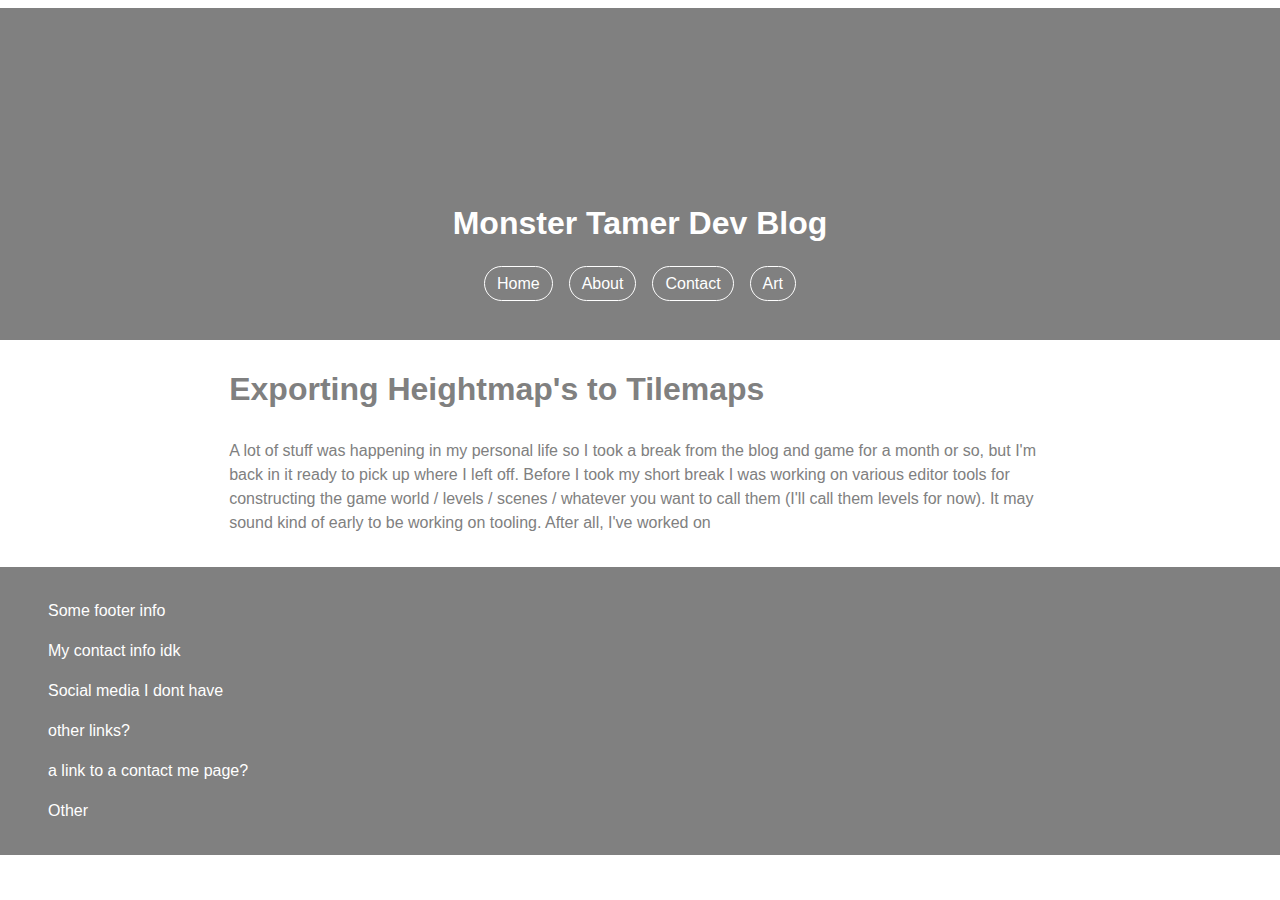
<file: html/posts/heightmapTilemapExporting.html>
<!DOCTYPE html>
<html>

    <head>
        <meta charset="utf-8">
        <meta http-equiv="X-UA-Compatible" content="IE=edge">
        <title>Monster Tamer Dev Blog | Initial Post</title>
        <meta name="description" content="">
        <meta name="viewport" content="width=device-width, initial-scale=1">
        <link rel="stylesheet" href="../../css/homePage.css" >
        <link rel="stylesheet" href="../../css/post.css" >
    </head>
    <body>
        
        <header>
            <h1>Monster Tamer Dev Blog</h1>
            <nav>
                <ul>
                    <li><a href="../index.html">Home</a></li>
                    <li><a href="../about.html">About</a></li>
                    <li><a href="#">Contact</a></li>
                    <li><a href="#">Art</a></li>
                </ul>
            </nav>
        </header>

        <div class="postContainer">

            <h1>Exporting Heightmap's to Tilemaps</h1>
            <p>
                A lot of stuff was happening in my personal life so I took a break from the blog and game for a month or so, but I'm back in it ready to pick up where I left off.
                Before I took my short break I was working on various editor tools for constructing the game world / levels / scenes / whatever you want to call them (I'll call them levels for now).
                
                It may sound kind of early to be working on tooling. After all, I've worked on 
            </p>

        </div>

        <footer>
            <ul>
                <li>Some footer info</li>
                <li>My contact info idk</li>
                <li>Social media I dont have</li>
                <li>other links?</li>
                <li>a link to a contact me page?</li>
                <li>Other</li>
            </ul>
        </footer>

        
    </body>
</html>
</file>
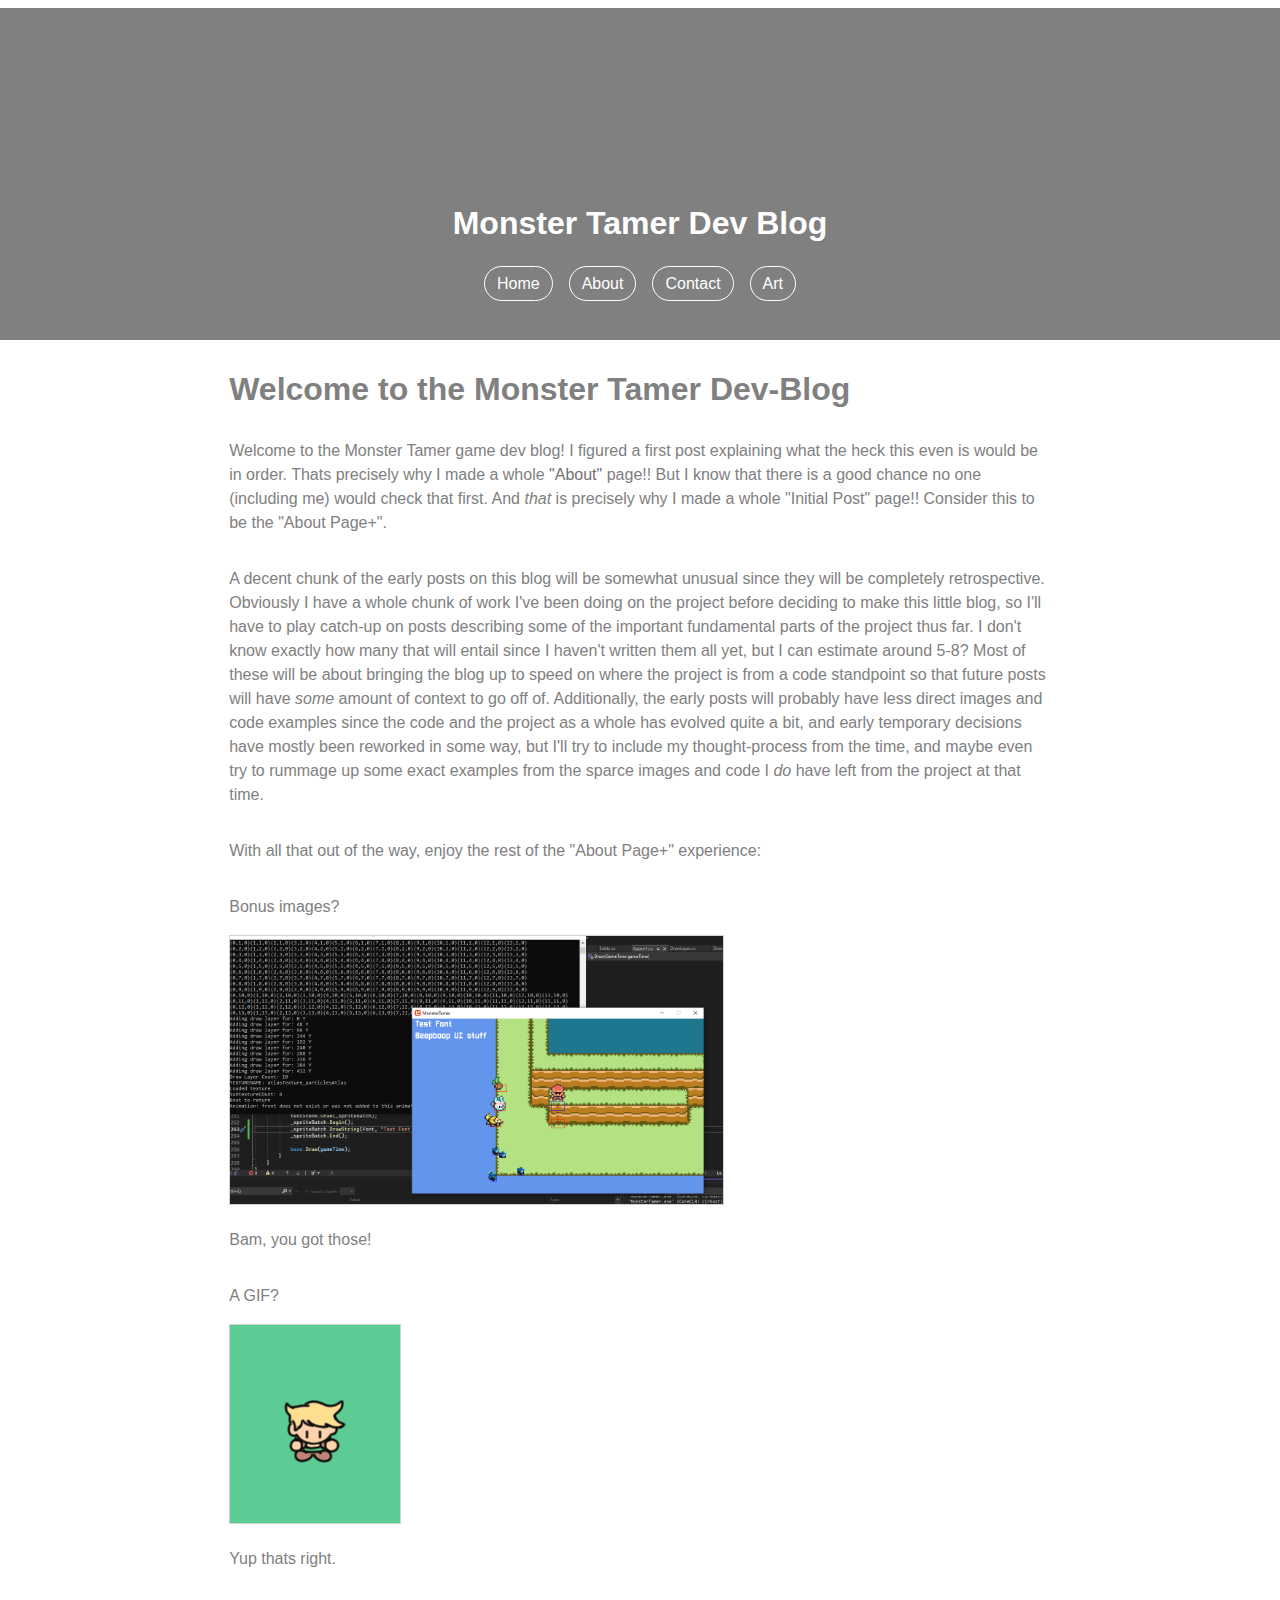
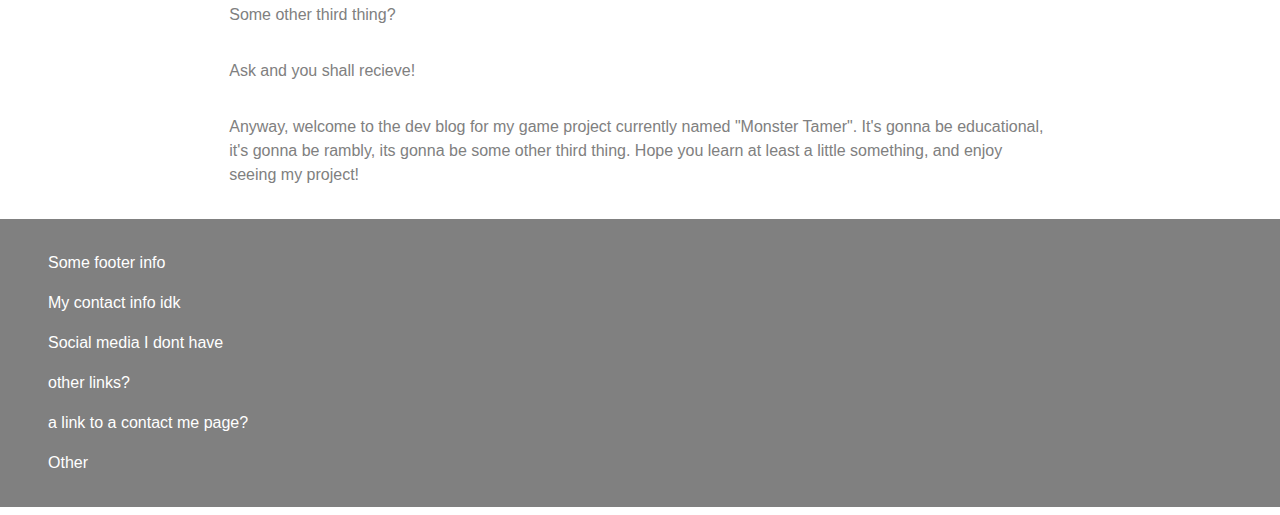
<file: html/posts/initialPost.html>
<!DOCTYPE html>
<html>

    <head>
        <meta charset="utf-8">
        <meta http-equiv="X-UA-Compatible" content="IE=edge">
        <title>Monster Tamer Dev Blog | Initial Post</title>
        <meta name="description" content="">
        <meta name="viewport" content="width=device-width, initial-scale=1">
        <link rel="stylesheet" href="../../css/homePage.css" >
        <link rel="stylesheet" href="../../css/post.css" >
    </head>
    <body>
        
        <header>
            <h1>Monster Tamer Dev Blog</h1>
            <nav>
                <ul>
                    <li><a href="../index.html">Home</a></li>
                    <li><a href="../about.html">About</a></li>
                    <li><a href="#">Contact</a></li>
                    <li><a href="#">Art</a></li>
                </ul>
            </nav>
        </header>

        <div class="postContainer">

            <h1>Welcome to the Monster Tamer Dev-Blog</h1>
            <p>
                Welcome to the Monster Tamer game dev blog! I figured a first post explaining what the heck this even is would be in order. 
                Thats precisely why I made a whole <a href="../about.html">"About"</a> page!! But I know that there is a good chance no one (including me) would check that first. And <i>that</i>
                is precisely why I made a whole "Initial Post" page!! Consider this to be the "About Page+".
            </p>

            <p>
                A decent chunk of the early posts on this blog will be somewhat unusual since they will be completely retrospective. Obviously I have a whole chunk of work I've been doing on
                the project before deciding to make this little blog, so I'll have to play catch-up on posts describing some of the important fundamental parts of the project thus far. I don't
                know exactly how many that will entail since I haven't written them all yet, but I can estimate around 5-8? Most of these will be about bringing the blog up to speed on where
                the project is from a code standpoint so that future posts will have <i>some</i> amount of context to go off of. Additionally, the early posts will probably have less direct 
                images and code examples since the code and the project as a whole has evolved quite a bit, and early temporary decisions have mostly been reworked in some way, but I'll try to
                include my thought-process from the time, and maybe even try to rummage up some exact examples from the sparce images and code I <i>do</i> have left from the project at that time.
            </p>
            
            <p>With all that out of the way, enjoy the rest of the "About Page+" experience:</p>
            <div class="captionImage" style="width: 60%;">
                <p>Bonus images?</p>
                <img src="../../assets/bonusImg.png" alt="Really cool image of super early build of the game" style="width:100%; height:auto;"/>
                <p>Bam, you got those!</p>
            </div>

            <div class="captionImage">
                <p>A GIF?</p>
                <img src="../../assets/epicGif.gif" style="width: auto;" />
                <p>Yup thats right.</p>
            </div>

            <p>Some other third thing?</p>
            <p>Ask and you shall recieve!</p>

            <p>
                Anyway, welcome to the dev blog for my game project currently named "Monster Tamer". It's gonna be educational, it's gonna be rambly, its gonna be some other third thing.
                Hope you learn at least a little something, and enjoy seeing my project!
            </p>

        </div>

        <footer>
            <ul>
                <li>Some footer info</li>
                <li>My contact info idk</li>
                <li>Social media I dont have</li>
                <li>other links?</li>
                <li>a link to a contact me page?</li>
                <li>Other</li>
            </ul>
        </footer>

        
    </body>
</html>
</file>
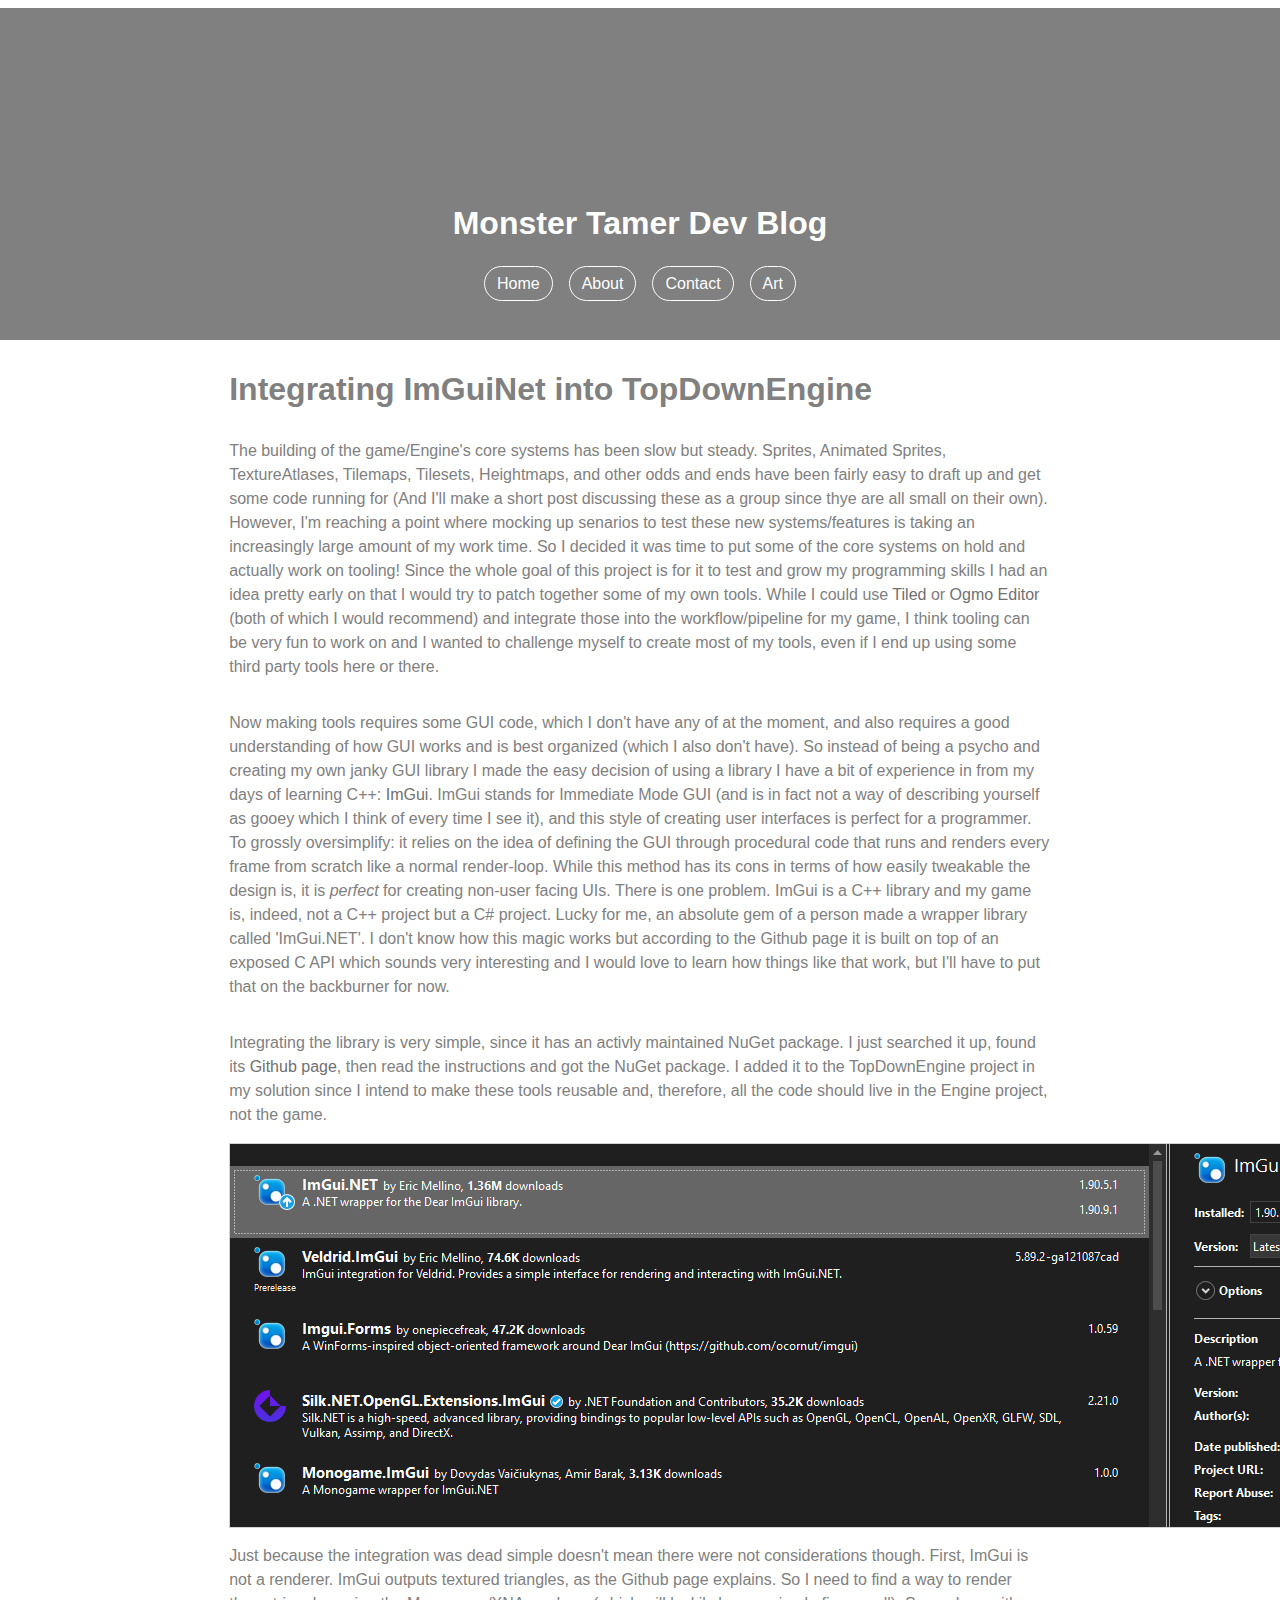
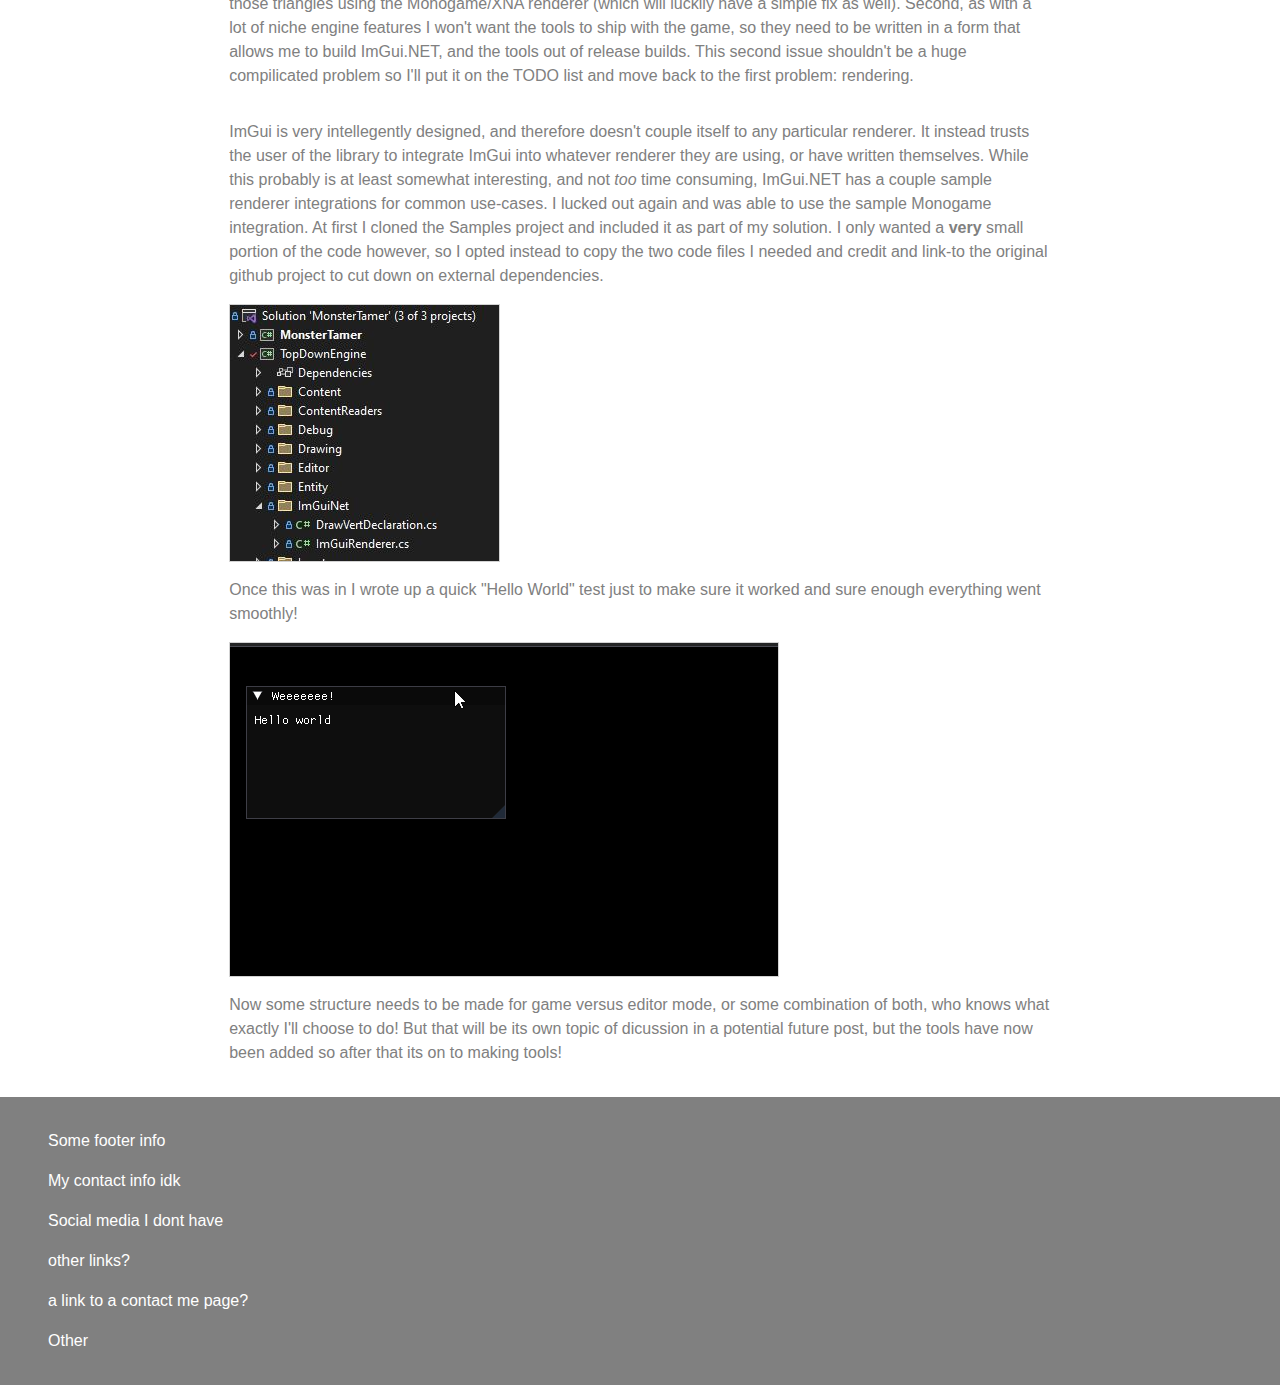
<file: html/posts/integratingImGuiNETPost.html>
<!DOCTYPE html>
<html>

    <head>
        <meta charset="utf-8">
        <meta http-equiv="X-UA-Compatible" content="IE=edge">
        <title>Monster Tamer Dev Blog | Integrating ImGui.NET</title>
        <meta name="description" content="">
        <meta name="viewport" content="width=device-width, initial-scale=1">
        <link rel="stylesheet" href="../../css/homePage.css" >
        <link rel="stylesheet" href="../../css/post.css" >
    </head>
    <body>
        
        <header>
            <h1>Monster Tamer Dev Blog</h1>
            <nav>
                <ul>
                    <li><a href="../index.html">Home</a></li>
                    <li><a href="../about.html">About</a></li>
                    <li><a href="#">Contact</a></li>
                    <li><a href="#">Art</a></li>
                </ul>
            </nav>
        </header>

        <div class="postContainer">

            <h1>Integrating ImGuiNet into TopDownEngine</h1>
            <p>
                The building of the game/Engine's core systems has been slow but steady. Sprites, Animated Sprites, TextureAtlases, Tilemaps, Tilesets, Heightmaps, and other odds and ends have
                been fairly easy to draft up and get some code running for (And I'll make a short post discussing these as a group since thye are all small on their own). However, I'm reaching a 
                point where mocking up senarios to test these new systems/features is taking an increasingly large amount of my work time. So I decided it was time to put some of the core systems on hold 
                and actually work on tooling! Since the whole goal of this project is for it to test and grow my programming skills I had an idea pretty early on that I would try to patch together some of my own tools. 
                While I could use <a href="https://www.mapeditor.org/">Tiled</a> or <a href="https://ogmo-editor-3.github.io/">Ogmo Editor</a> (both of which I would recommend) and integrate those into the workflow/pipeline for my game, I think tooling
                can be very fun to work on and I wanted to challenge myself to create most of my tools, even if I end up using some third party tools here or there.
            </p>

            <p>
                Now making tools requires some GUI code, which I don't have any of at the moment, and also requires a good understanding of how GUI works and is best organized (which I also don't have).
                So instead of being a psycho and creating my own janky GUI library I made the easy decision of using a library I have a bit of experience in from my days of learning C++: <a href="https://github.com/ocornut/imgui">ImGui</a>. ImGui stands for Immediate Mode GUI (and is in fact not a way of
                describing yourself as gooey which I think of every time I see it), and this style of creating user interfaces is perfect for a programmer. To grossly oversimplify: it relies on the idea
                of defining the GUI through procedural code that runs and renders every frame from scratch like a normal render-loop. While this method has its cons in terms of how easily tweakable the design is,
                it is <i>perfect</i> for creating non-user facing UIs. There is one problem. ImGui is a C++ library and my game is, indeed, not a C++ project but a C# project. Lucky for me, an
                absolute gem of a person made a wrapper library called 'ImGui.NET'. I don't know how this magic works but according to the Github page it is built on top of an exposed C API which sounds
                very interesting and I would love to learn how things like that work, but I'll have to put that on the backburner for now.
            </p>

            <p>
                Integrating the library is very simple, since it has an activly maintained NuGet package. I just searched it up, found its <a href="https://github.com/ImGuiNET/ImGui.NET">Github page</a>,
                then read the instructions and got the NuGet package. I added it to the TopDownEngine project in my solution since I intend to make these tools reusable and, therefore, all the code should 
                live in the Engine project, not the game. 
            </p>

            <img src="../../assets/integratingImGuiNuGetScreenshot.PNG" alt="Screenshot of finding ImGui.NET on NuGet">

            <p>
                Just because the integration was dead simple doesn't mean there were not considerations though. First, ImGui is not a renderer. ImGui outputs textured triangles, as the Github page explains.
                So I need to find a way to render those triangles using the Monogame/XNA renderer (which will luckily have a simple fix as well). Second, as with a lot of niche engine features I won't want the tools
                to ship with the game, so they need to be written in a form that allows me to build ImGui.NET, and the tools out of release builds. This second issue shouldn't be a huge compilicated problem
                so I'll put it on the TODO list and move back to the first problem: rendering.
            </p>

            <p>
                ImGui is very intellegently designed, and therefore doesn't couple itself to any particular renderer. It instead trusts the user of the library to integrate ImGui into whatever
                renderer they are using, or have written themselves. While this probably is at least somewhat interesting, and not <i>too</i> time consuming, ImGui.NET has a couple sample renderer integrations
                for common use-cases. I lucked out again and was able to use the sample Monogame integration. At first I cloned the Samples project and included it as part of my solution. I only wanted a <b>very</b>
                small portion of the code however, so I opted instead to copy the two code files I needed and credit and link-to the original github project to cut down on external dependencies.
            </p>

            <img src="../../assets/integratingImGuiOrganizationScreenshot.JPG" alt="Screenshot of the updated project organization with ImGui.NET code files"> 
            
            <p>
                Once this was in I wrote up a quick "Hello World" test just to make sure it worked and sure enough everything went smoothly!
            </p>

            <img src="../../assets/integratingImGuiHelloWorld.gif" alt="" />

            <p>
                Now some structure needs to be made for game versus editor mode, or some combination of both, who knows what exactly I'll choose to do! But that will be its
                own topic of dicussion in a potential future post, but the tools have now been added so after that its on to making tools!
            </p>

        </div>

        <footer>
            <ul>
                <li>Some footer info</li>
                <li>My contact info idk</li>
                <li>Social media I dont have</li>
                <li>other links?</li>
                <li>a link to a contact me page?</li>
                <li>Other</li>
            </ul>
        </footer>

        
    </body>
</html>
</file>
<file: css/homePage.css>
body{ 
    font-family:Arial, Helvetica, sans-serif;

    display: flex;
    flex-direction: column;

    align-items: center;
    justify-content: center;

    overflow-x:hidden;

    color: grey;

    line-height: 1.5em;

}

body > *{
    width: 100%;
}

header{

    display: flex;
    flex-direction: column;
    align-items: center;
    justify-content: flex-end;

}

ul{
    list-style-type: none;
}

li{
    margin: 1em 0;
}

nav{
    margin-bottom: 0.75em;
}

nav > ul{

    margin: 0;
    padding-left: 0;
    padding-right: 0;

    display: flex;
    flex-direction: row;

    align-items: center;
    justify-content: flex-start;

    color: white;
}

a{
    color: inherit;
    text-decoration: none;
}

a:visited{
    color: inherit;
    text-decoration: none;
}

nav > ul > li > a{
    margin-left: 0.5em;
    margin-right: 0.5em;

    padding: 0.5em 0.75em;

    background-color: gray;
    color: white;

    border: 1px solid white;
    border-radius: 20px;

    transition: all 0.5s;
}


nav > ul > li > a:visited{
    color: white;

}

nav > ul > li > a:hover{
    color: gray;

    border: 1px solid rgba(0,0,0,0);
    background-color: white;

}

#blog-post-tiles{

    display: flex;
    flex-direction: row;

    align-items: center;
    justify-content:center;

    flex-wrap:wrap;

}

.blog-post-tile{

    display: flex;
    flex-direction: column;

    text-decoration: none;

    width: 500px;

    border-radius: 3px;
    border: 1px solid rgba(109, 109, 109, 0.301);
    margin: 1%;
    padding: 1em;

    background-color: white;
    color: gray;

    transition: all 0.25s;

}

.blog-post-tile:hover{
    padding-top: 1.4em;
    padding-bottom: 1.4em;
    background-color: rgb(212, 212, 212);
}

.blog-post-tile-header > *{
    margin-top: 0px;
    margin-bottom: 0px;
    padding-top: 0px;
    padding-bottom: 0px;
}

.blog-post-thumbnail{
    width: 200px;
    height: auto;
    border: 1px solid rgba(109, 109, 109, 0.301);
    margin: 0.5em;
}

.blog-post-tile-body{
    display: flex;
    flex-direction: row;
    align-items: center;
    justify-content: center;
}
.blog-post-tile-body > *{
    margin: 0;
}

.posted-date{
    font-size: 12px;
    color: gray;
}


header{
    background-color: gray;
    padding: 1em;

    height: 300px;

    color: white;
}

footer{

    background-color: gray;
    padding: 1em;

    color: white;

}

footer > ul{
    text-decoration: none;
    list-style-type: none;
}
</file>
<file: css/about.css>
a{
    color: rgb(112, 112, 112);
}

a:visited{
    color: rgb(176, 96, 187);
}
</file>
<file: css/post.css>
img{
    border: 1px solid rgba(109, 109, 109, 0.301);
}

a{
    color: rgb(112, 112, 112);
}

a:visited{
    color: rgb(176, 96, 187);
}

.postContainer{

    width: 65%;

    display: flex;
    flex-direction: column;

    justify-content: center;
    align-items: flex-start;

    padding: 1em;
}

figure{

    display: flex;
    flex-direction: column;

    justify-content: center;
    align-items: center;

    padding: 1em;
}

figcaption{
    text-align: center;
}
</file>
<file: css/code.css>
.codeSample{
    color: rgb(114, 163, 209);
    background-color: rgb(245, 245, 245);
    padding: 2em;
}

strLit{
    color: brown;
}

clsNm{
    color: rgb(51, 180, 116);
}

fkw{
    color: rgb(204, 121, 221);
}

kw{
    color: rgb(48, 48, 196);
}

fn{
    color: rgb(211, 138, 95);
}

grp{
    color: rgb(31, 17, 155);
}

cmnt{
    color: rgb(4, 107, 55);
}
</file>
